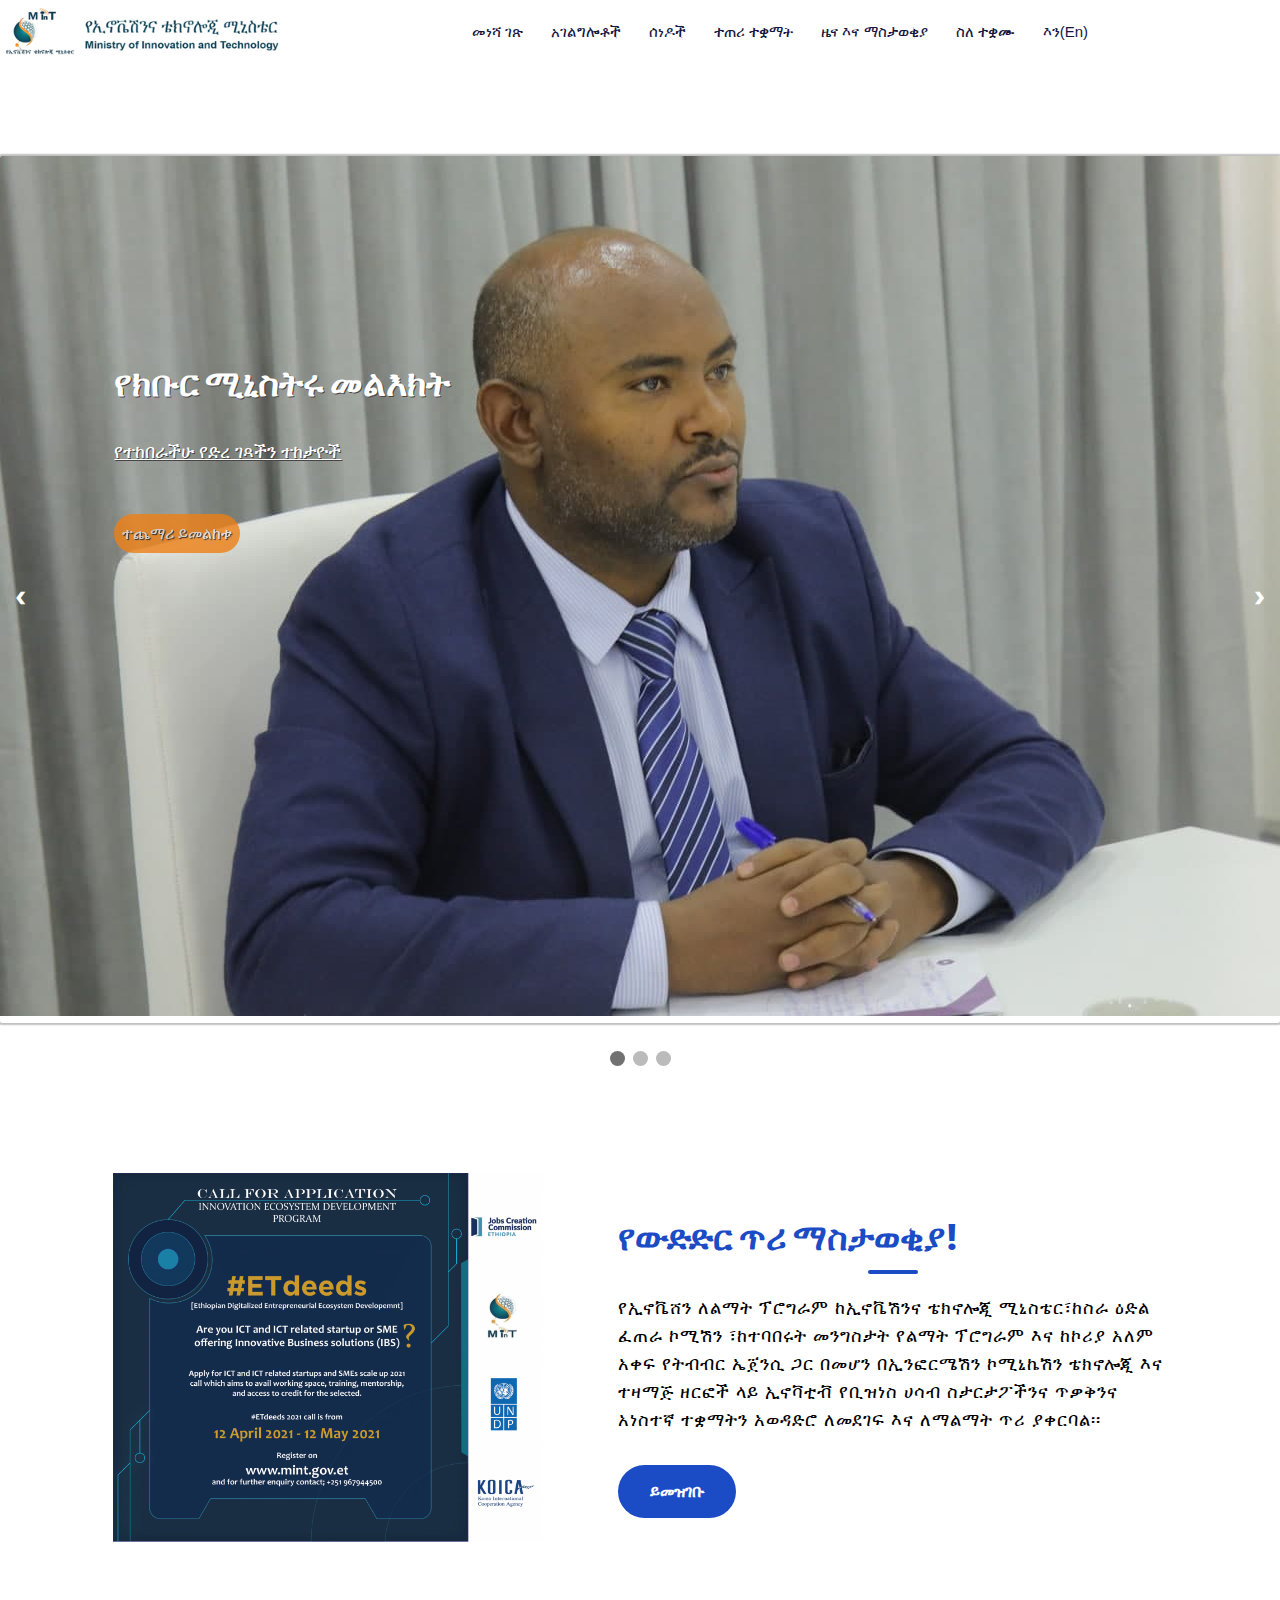
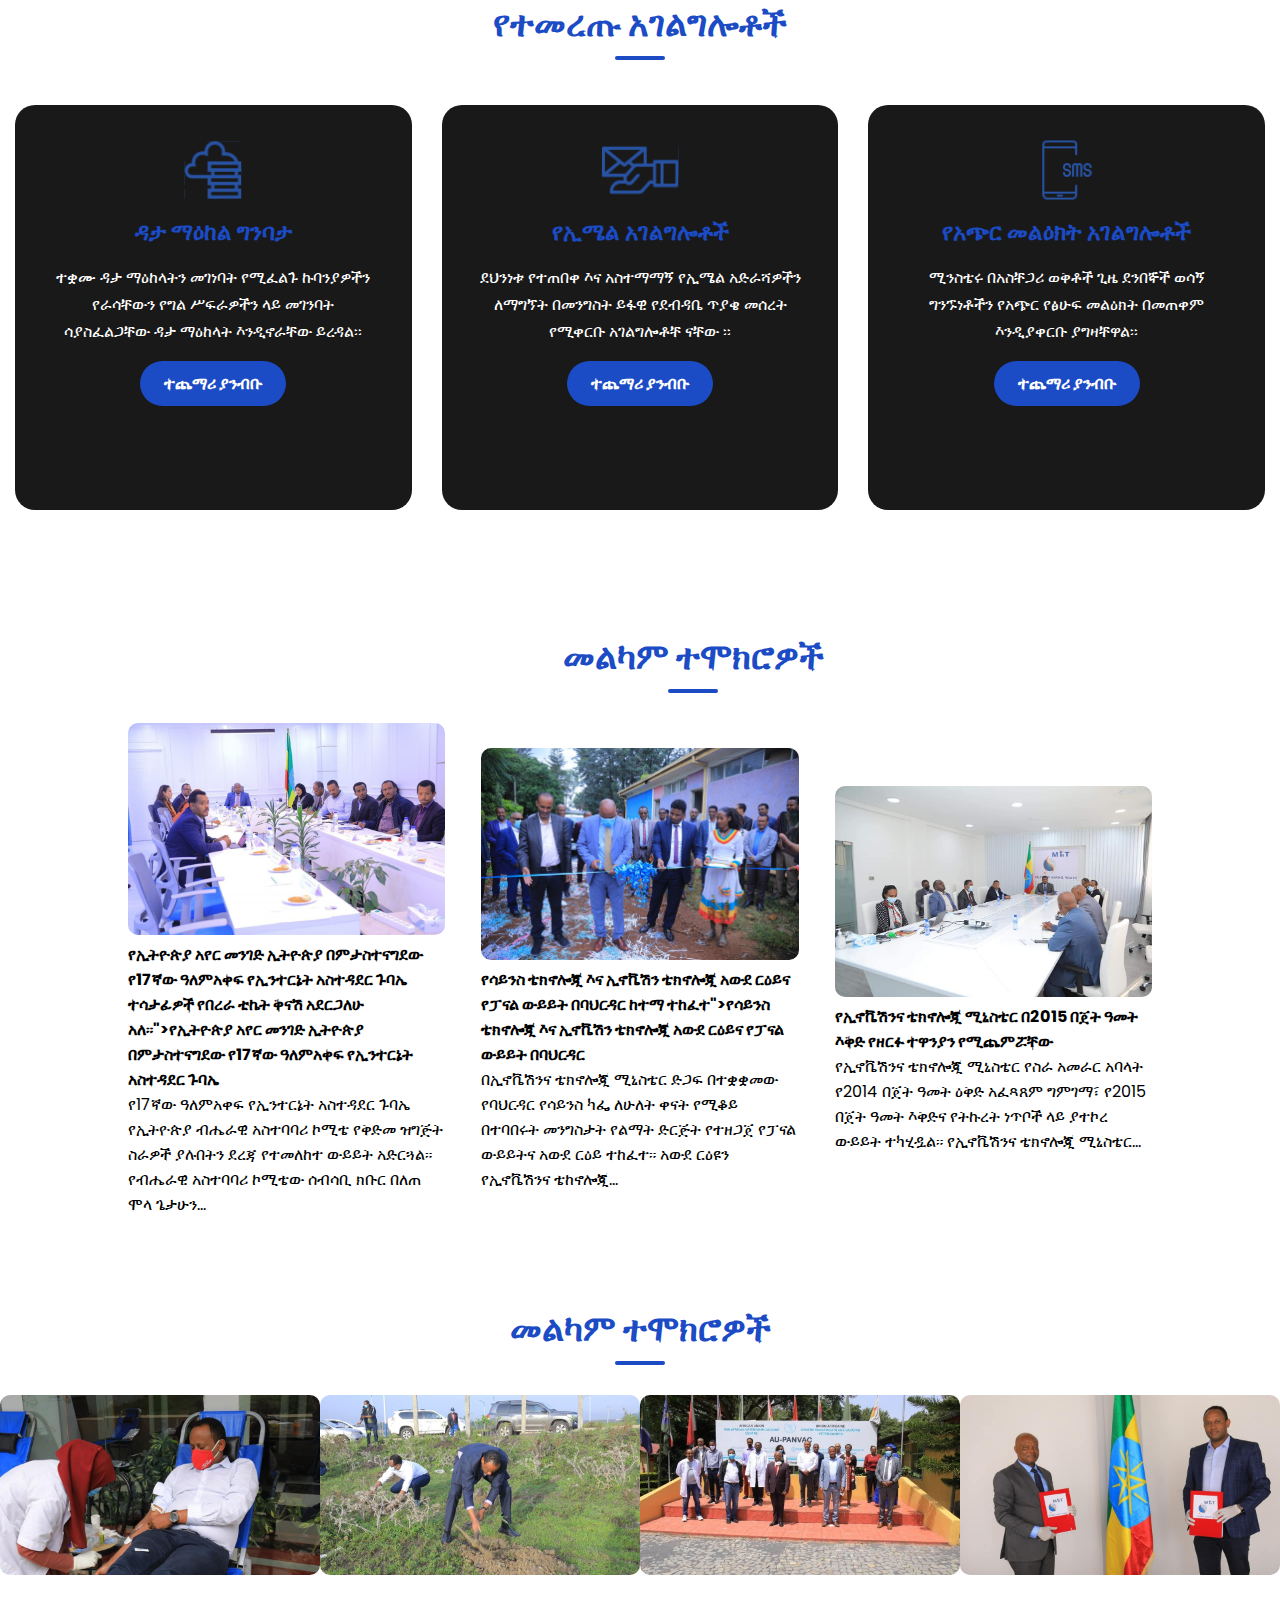
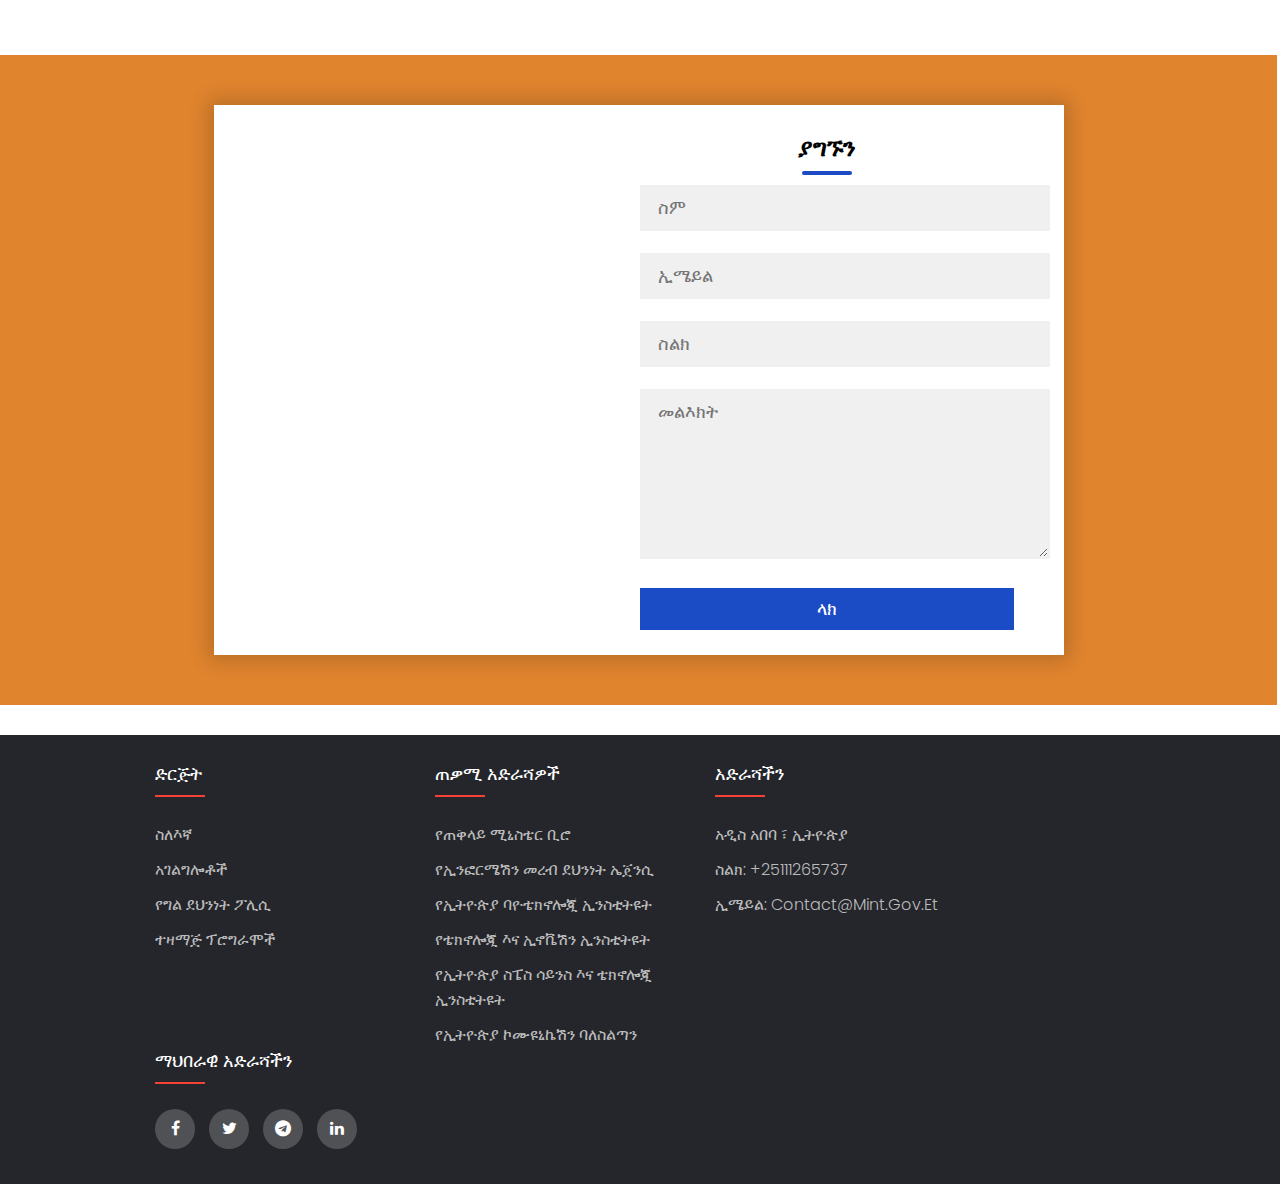
<file: amh/index.html>
<!DOCTYPE html>
<html lang="am">
<head>
    <meta charset="UTF-8">
    <meta http-equiv="X-UA-Compatible" content="IE=edge">
    <meta name="viewport" content="width=device-width, initial-scale=1.0">
    <title>መነሻ ገጽ</title>
    <link rel="stylesheet" href="style.css">
    <link rel="preconnect" href="https://fonts.googleapis.com">
<link rel="preconnect" href="https://fonts.gstatic.com" crossorigin>
<link href="https://fonts.googleapis.com/css2?family=Poppins:wght@100;200;300;600;700&display=swap" rel="stylesheet">
<link rel="stylesheet" href="https://stackpath.bootstrapcdn.com/font-awesome/4.7.0/css/font-awesome.min.css">

<!-------favicon------>
<link rel="shortcut icon" href="images/favicon/Ministry_of_Innovation_and_Technology_(Ethiopia).png">
</head>
<body>
    <!-- Topbar Start -->
    <section class="topbar">
        <div class="topbar-row">
    
                <div class="topbar-col">
                <img src="./images/home/download (1).png" height=8px; width=16px; position=absolute;>
                <h6 class="topbar-header">Federal Democratic Republic of Ethiopia</h6>
        
            </div>
               
                <div class="topbar-col">
                    <img src="./images/home/email (1).png" width=10px; position=relative;>
                        <a href=" ">contact@mint.gov.et</a>
                </div>
                <div class="topbar-col">
                    <img src="./images/home/phone-call (1).png" width=10px; position=relative;>
                        <a href="">+251-111-265737 </a>
                </div>
    
            <div class="icons">
                <i class="fa fa-facebook"></i>
                <i class="fa fa-twitter"></i>
                <i class="fa fa-telegram"></i>
                <i class="fa fa-linkedin"></i>
                <i class="fa fa-youtube"></i>
                
            </div>
        </div>
            
    </section>
    <!-- Topbar End -->
    
<!----------------------nav-bar---------------------------------->        
    <section class="navbar">
        <nav>
            <a href="index.html"><img src="images/home/logo_7.png" alt="mint_logo"></a>
            <div class="nav-links" id="navLinks">
                <i class="fa fa-times" onclick="hideMenu()"></i>
                <ul>
                    <li><a class="ex-1" href="#">መነሻ ገጽ</a></li>
                    <li><a href="services.html">አገልግሎቶች</a></li>
                    <li><a href="resources.html">ሰነዶች</a></li>
                    <li><a href="accountable.html">ተጠሪ ተቋማት</a></li>
                
                    <li><a href="">ዜና እና ማስታወቂያ</a>
                    </li>
                    <li><a href="">ስለ ተቋሙ</a></li>

                    <li><a href="../index.html">እን(En)</a></li>
                </ul>
            </div>
            <i class="fa fa-bars" aria-hidden="true" onclick="showMenu()"></i>    
        </nav>
    </section>

<!------------slideshow------------>
<div class="slideshow-container">

    <!-- Full-width images with number and caption text -->
    <div class="mySlides fade">
        <div class="text">
            <h1>
                <b> የክቡር ሚኒስትሩ መልእክት </b>
            </h1>
            <br>
            <u> የተከበራችሁ የድረ ገጻችን ተከታዮች
            </u>
            <br>
            <br>
            <br>
            <a class="btns" href="./message.html">ተጨማሪ ይመልከቱ</a>
        </div>
        <img src="./images/home/belete.jpg" style="width: 100%;"alt="Slider1">
         
    </div>
    

    <div class="mySlides fade">
      <div class="text">
          <h1>
            <b> ኢትዮጵያ ሳተላይት አመጠቀች </b>
           </h1>
            <u>
                ኢትዮጵያ በታሪኳ የመጀመሪያ የሆነችውን ሳተላይት ከቻይና የሳተላይት ማስወንጨፊያ ጣቢያ ታኅሣሥ 10፣ 2012 ዓ. ም ወደ ህዋ ልካለች።
            </u>
            <br>
            <br>
            <br>
            <a class="btns" href="./satellite.html">ተጨማሪ ይመልከቱ</a>
        </div>

          <img src="./images/home/car2.jpg" style="width: 100%;"alt="Slider2">
          
        </div>
        
       
    <div class="mySlides fade">
      
      
      <div class="text">
        <h1>
            <b> ዲጂታል ስትራቴጂ</b><br>
        </h1>
        <u>
            ዓለም ባልተጠበቀ ፍጥነት አራተኛውን የኢንዱስትሪ አብዮት እያካሄደች ትገኛለች።<br> ማኅበረሰባችን ከዚህ ክስተት ተጠቃሚ እንዲሆን ለማረጋገጥ እና ወጣቶቻችን በአዲሱ የዓለም ሥርዓት ውስጥ ስኬታማ እንዲሆኑ ኢትዮጵያ በንቃት መሥራት ይጠበቅባታል።
        </u>
        <br>
        <br>
        <br>
        <a class="btns" href="./digitalstrategy.html">ተጨማሪ ይመልከቱ</a>
      </div>
      <img src="./images/home/Slider-3.png" style="width:100%" alt="Slider3">
    </div>
  
    <!-- Next and previous buttons -->
    <a class="prev" onclick="plusSlides(-1)">&#10094;</a>
    <a class="next" onclick="plusSlides(1)">&#10095;</a>
  </div>
  <br>
  
  <!-- The dots/circles -->
  <div style="text-align:center">
    <span class="dot" onclick="currentSlide(1)"></span>
    <span class="dot" onclick="currentSlide(2)"></span>
    <span class="dot" onclick="currentSlide(3)"></span>
  
    </div>
</section>

<!----About section start---->
<section class="about">
    <div class="main">
        <img src="images/home/ETdeeds-call_Finall-1-1536x1318.png">
        <div class="about-text">
            <h2>የውድድር ጥሪ ማስታወቂያ!</h2>
            <p>የኢኖቬሸን ለልማት ፕሮግራም ከኢኖቬሽንና ቴክኖሎጂ ሚኒስቴር፣ከስራ ዕድል ፈጠራ ኮሚሽን ፣ከተባበሩት መንግስታት የልማት ፕሮግራም እና ከኮሪያ አለም አቀፍ የትብብር ኤጀንሲ ጋር በመሆን በኢንፎርሜሽን ኮሚኒኬሽን ቴክኖሎጂ እና ተዛማጅ ዘርፎች ላይ ኢኖቫቲቭ የቢዝነስ ሀሳብ ስታርታፖችንና ጥቃቅንና አነስተኛ ተቋማትን አወዳድሮ ለመደገፍ እና ለማልማት ጥሪ ያቀርባል፡፡</p>

            <a class="button" href="../job application/index.html">ይመዝገቡ</a>
        </div>
    </div>
</section>

<!-----service section start----------->
<div class="service">
    <div class="title">
        <h2>የተመረጡ አገልግሎቶች</h2>
    </div>

    <div class="box">
        <div class="card">
            <img src="images/home/data-center-hosting.svg">
            <h5>ዳታ ማዕከል ግንባታ</h5>
            <div class="pra">
                <p>ተቋሙ ዳታ ማዕከላትን መገነባት የሚፈልጉ ኩባንያዎችን የራሳቸውን የግል ሥፍራዎችን ላይ መገንባት ሳያስፈልጋቸው ዳታ ማዕከላት እንዲኖራቸው ይረዳል፡፡</p>

                <p style="text-align: center;">
                    <a class="button" href="../Payment-with-Yenepay-Php - form/step-1.php">ተጨማሪ ያንብቡ</a>
                </p>
            </div>
        </div>

        <div class="card">
            <img src="images/home/Email_services.svg">
            <h5>የኢሜል አገልግሎቶች</h5>
            <div class="pra">
                <p>ደህንነቱ የተጠበቀ እና አስተማማኝ የኢሜል አድራሻዎችን ለማግኘት በመንግስት ይፋዊ የደብዳቤ ጥያቄ መሰረት የሚቀርቡ አገልግሎቶቸ ናቸው ፡፡</p>

                <p style="text-align: center;">
                    <a class="button" href="../Payment-with-Yenepay-Php - form/step-1.php">ተጨማሪ ያንብቡ</a>
                </p>
            </div>
        </div>

        <div class="card">
            <img src="images/home/sms_services.svg">
            <h5>የአጭር መልዕክት አገልግሎቶች</h5>
            <div class="pra">
                <p>ሚንስቴሩ በአስቸጋሪ ወቅቶች ጊዜ ደንበኞች ወሳኝ ግንኙነቶችን የአጭር የፅሁፍ መልዕክት በመጠቀም እንዲያቀርቡ ያግዛቸዋል፡፡</p>

                <p style="text-align: center;">
                    <a class="button" href="../Payment-with-Yenepay-Php - form/step-1.php">ተጨማሪ ያንብቡ</a>
                </p>
            </div>
        </div>
    </div>
</div>

<!--------------------Latest Updates------------------->
<div class="updates">
    <div class="title">
        <h2>መልካም ተሞክሮዎች</h2>
    </div>

    <div class="row-t">
            <div class="updates-col">
                <img src="images/home/debate.jpg">
                    <h4>የኢትዮጵያ አየር መንገድ ኢትዮጵያ በምታስተናግደው የ17ኛው ዓለምአቀፍ የኢንተርኔት አስተዳደር ጉባኤ ተሳታፊዎች የበረራ ቲኬት ቅናሽ አደርጋለሁ አለ።">የኢትዮጵያ አየር መንገድ ኢትዮጵያ በምታስተናግደው የ17ኛው ዓለምአቀፍ የኢንተርኔት አስተዳደር ጉባኤ</h4>
                    <p>የ17ኛው ዓለምአቀፍ የኢንተርኔት አስተዳደር ጉባኤ የኢትዮጵያ ብሔራዊ አስተባባሪ ኮሚቴ የቅድመ ዝግጅት ስራዎች ያሉበትን ደረጃ የተመለከተ ውይይት አድርጓል። የብሔራዊ አስተባባሪ ኮሚቴው ሰብሳቢ ክቡር በለጠ ሞላ ጌታሁን...</p>
            </div>
            <div class="updates-col">
                <img src="images/home/rivan.jpg">
                    <h4>የሳይንስ ቴክኖሎጂ እና ኢኖቬሽን ቴክኖሎጂ አውደ ርዕይና የፓናል ውይይት በባህርዳር ከተማ ተከፈተ">የሳይንስ ቴክኖሎጂ እና ኢኖቬሽን ቴክኖሎጂ አውደ ርዕይና የፓናል ውይይት በባህርዳር</h4>
                    <p>በኢኖቬሽንና ቴክኖሎጂ ሚኒስቴር ድጋፍ በተቋቋመው የባህርዳር የሳይንስ ካፌ ለሁለት ቀናት የሚቆይ በተባበሩት መንግስታት የልማት ድርጅት የተዘጋጀ የፓናል ውይይትና አውደ ርዕይ ተከፈተ። አውደ ርዕዩን የኢኖቬሽንና ቴከኖሎጂ...</p>
            </div>
            <div class="updates-col">
                <img src="images/home/dr-ahmedin.jpg">
                    <h4>የኢኖቬሽንና ቴክኖሎጂ ሚኒስቴር በ2015 በጀት ዓመት እቅድ የዘርፉ ተዋንያን የሚጨምሯቸው</h4>
                    <p>የኢኖቬሽንና ቴክኖሎጂ ሚኒስቴር የስራ አመራር አባላት የ2014 በጀት ዓመት ዕቅድ አፈጻጸም ግምገማ፣ የ2015 በጀት ዓመት እቅድና የትኩረት ነጥቦች ላይ ያተኮረ ውይይት ተካሂዷል። የኢኖቬሽንና ቴክኖሎጂ ሚኒስቴር...</p>
            </div>
        
    </div>

</div>
<!------------featured initiatives--------------->

<section class="features">
    <div class="title">
    <h2>መልካም ተሞክሮዎች</h2>

    <div class="row">
        <div class="features-col">
            <img src="images/home/blood.jpg">
            <div class="layer">
                <h3>ደም ልገሳ</h3>
            </div>
        </div>
        <div class="features-col">
            <img src="images/home/plant.jpg">
            <div class="layer">
                <h3>አረንጓዴ አሻራ</h3>
            </div>
        </div>
        <div class="features-col">
            <img src="images/home/pan.jpg">
            <div class="layer">
                <h3>ጉብኚት</h3>
            </div>
        </div>
        <div class="features-col">
            <img src="images/home/cov1.jpg">
            <div class="layer">
                <h3>IGF2022</h3>
            </div>
        </div>
    </div>
</div>
</section>
<!--------------maps and insert------------->

<section class="container-box">
    <div class="contact-box">
                <iframe class="left" src="https://www.google.com/maps/embed?pb=!1m14!1m8!1m3!1d15761.749275342047!2d38.7550749!3d9.0238105!3m2!1i1024!2i768!4f13.1!3m3!1m2!1s0x0%3A0x2dc416a9b5ac4ac4!2z4Yuo4Yqi4YqW4Yms4Yi94YqVIOGKpeGKkyDhibThiq3hipbhiI7hjIIg4Yia4YqS4Yi14Ym04Yit!5e0!3m2!1sam!2set!4v1667120291797!5m2!1sam!2set" width="400" height="300" style="border:0;" allowfullscreen="" loading="lazy" referrerpolicy="no-referrer-when-downgrade"></iframe>
    
        <div class="right">
            <h2>ያግኙን</h2>
            <input type="text" class="field" placeholder="ስም">
            <input type="text" class="field" placeholder="ኢሜይል">
            <input type="text" class="field" placeholder="ስልክ">
            <textarea placeholder="መልእክት" class="field"></textarea>
            <a href="contact@mint.gov.et"><button class="btn">ላክ</button></a>
        </div>
    </div>
</section>

<!-----------footer-------------->
<footer class="footer">
    <div class="container">
        <div class="row">
            <div class="footer-col">
                <h4>ድርጅት</h4>
                <ul>
                    <li><a href="#">ስለእኛ</a></li>
                    <li><a href="#">አገልግሎቶች</a></li>
                    <li><a href="#">የግል ደህንነት ፖሊሲ</a></li>
                    <li><a href="#">ተዛማጅ ፕሮግራሞች</a></li>
                </ul>
            </div>
            <div class="footer-col">
                <h4>ጠቃሚ አድራሻዎች</h4>
                <ul>
                    <li><a href="https://pmo.gov.et/">
                        የጠቅላይ ሚኒስቴር ቢሮ</a></li>
                    <li><a href="https://www.insa.gov.et/">
                        የኢንፎርሜሽን መረብ ደህንነት ኤጀንሲ</a></li>
                    <li><a href="http://www.ebti.gov.et/">የኢትዮጵያ ባዮቴክኖሎጂ ኢንስቲትዩት</a></li>
                    <li><a href="http://www.techin.gov.et/">የቴክኖሎጂ እና ኢኖቬሽን ኢንስቲትዩት</a></li>
                    <li><a href="https://etssti.org/">የኢትዮጵያ ስፔስ ሳይንስ እና ቴክኖሎጂ ኢንስቲትዩት</a></li>
                    <li><a href="https://eca.et/">የኢትዮጵያ ኮሙዩኒኬሽን ባለስልጣን</a></li>
                </ul>
            </div>
            <div class="footer-col">
                <h4>አድራሻችን</h4>
                <ul>
                    <li><a href="">አዲስ አበባ ፣ ኢትዮጵያ</a></li>
                    <li><a href="">ስልክ: +25111265737</a></li>
                    <li><a href="">ኢሜይል: contact@mint.gov.et</a></li>
                </ul>
            </div>
            
            <div class="footer-col">
                <h4>ማህበራዊ አድራሻችን</h4>
                <div class="social-links">
                    <a href="https://www.facebook.com/MInT.Ethiopia/"><i class="fa fa-facebook"></i></a>
                    <a href="https://twitter.com/ministryofinno2"><i class="fa fa-twitter"></i></a>
                    <a href="https://l.facebook.com/l.php?u=https%3A%2F%2Ft.me%2Fjoinchat%2FAAAAAEmqYHQCQZUiBv1nhQ&h=AT1IOYQIfVrZkhtaFStJQ5bWEZFLN3vikfpFPopyL-SNmxO6LIYRQKu47u49jfyuteSeCAv-Hi1ut9vuVdo0Aa951-Yd8C6mp-i8ffxfFXirE4znJ00AFBVjAWGyJfwmOrilqyyEL9u3Mmazk4PQ"><i class="fa fa-telegram"></i></a>
                    <a href="https://et.linkedin.com/company/ministry-of-innovation-and-technology-ethiopia"><i class="fa fa-linkedin"></i></a>
                </div>
            </div>
        </div>
    </div>
</footer>

<!------------JavaScript for Toggle Menu-------->

<script src="./javascript.js"></script>
    
</body>
</html>
</file>
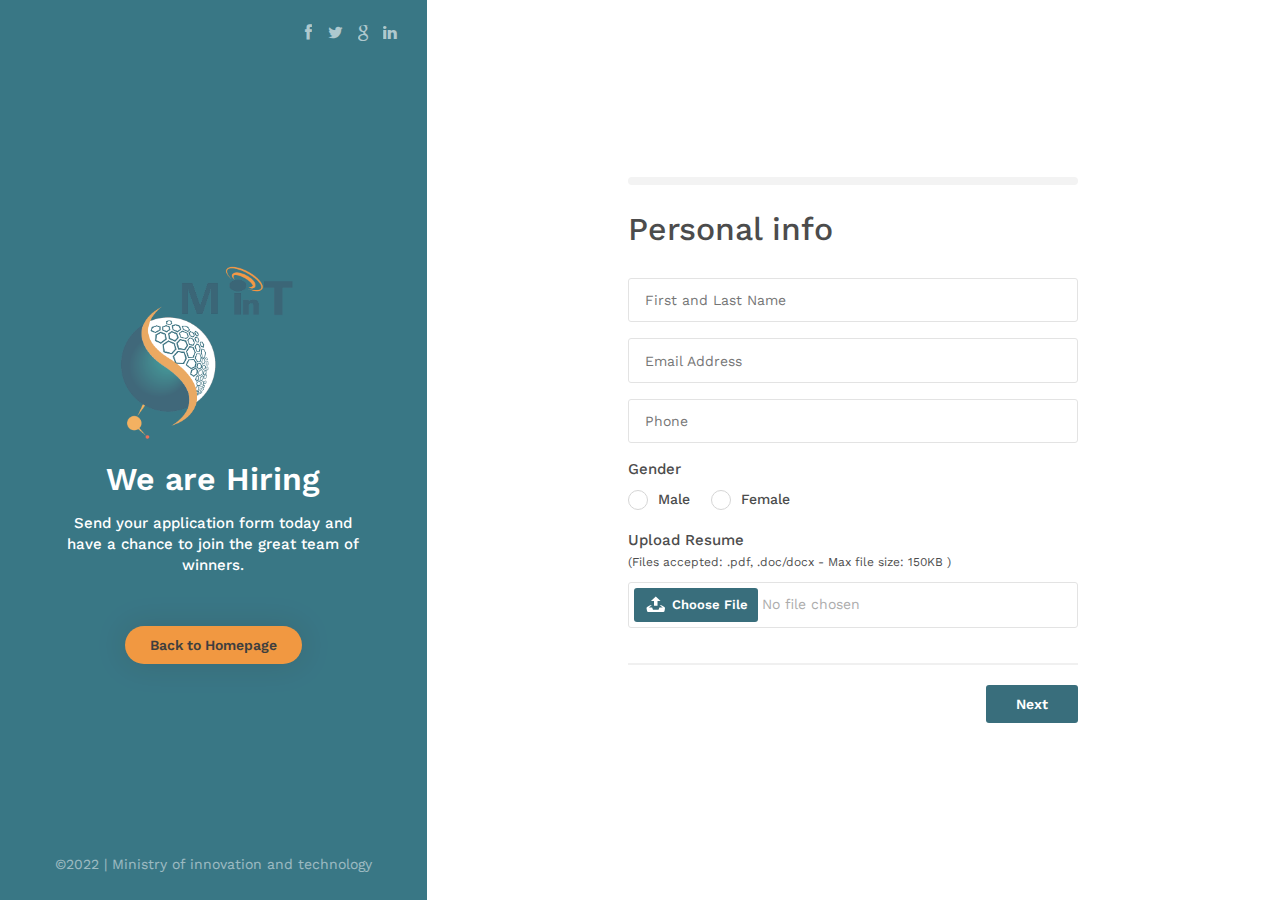
<file: job application/index.html>
<!DOCTYPE html>
<html lang="en">

<head>
    <meta charset="utf-8">
    <meta http-equiv="X-UA-Compatible" content="IE=edge">
    <meta name="viewport" content="width=device-width, initial-scale=1, shrink-to-fit=no">
    <meta name="description" content="MInistry of Innovation and technology - Job Application Form Wizard with Resume upload and Branch feature">
    <meta name="author" content="Odhiambo">
    <title>MInistry of Innovation and technology | Job Application </title>

    <!-- Favicons-->
    
    <link rel="apple-touch-icon" type="image/x-icon" href="img/Odhiambo Atieno-sec-logox.png">
    <link rel="apple-touch-icon" type="image/x-icon" sizes="72x72" href="img/Odhiambo Atieno-sec-logox.png">
    <link rel="apple-touch-icon" type="image/x-icon" sizes="114x114" href="img/Odhiambo Atieno-sec-logox.png">
    <link rel="apple-touch-icon" type="image/x-icon" sizes="144x144" href="img/Odhiambo Atieno-sec-logox.png">

    <!-- GOOGLE WEB FONT -->
    <link href="https://fonts.googleapis.com/css?family=Work+Sans:400,500,600" rel="stylesheet">

    <!-- BASE CSS -->
    <link href="css/bootstrap.min.css" rel="stylesheet">
	<link href="css/menu.css" rel="stylesheet">
    <link href="css/style.css" rel="stylesheet">
	<link href="css/vendors.css" rel="stylesheet">

    <!-- YOUR CUSTOM CSS -->
    <link href="css/custom.css" rel="stylesheet">
	
	<!-- MODERNIZR MENU -->
	<script src="js/modernizr.js"></script>

</head>

<body>
	
	<div id="preloader">
		<div class="circle-side"></div>
	</div><!-- /Preload -->
	
	<div id="loader_form">
		<div class="circle-side-2"></div>
	</div><!-- /loader_form -->
	
	
	
	<div class="container-fluid">
	    <div class="row row-height">
	        <div class="col-xl-4 col-lg-4 content-left">
	            <div class="content-left-wrapper">
	                <a href="./index.html" id="logo"></a>
	                <div id="social">
	                    <ul>
	                        <li><a href="https://www.facebook.com/mint_ethiopia/"><i class="icon-facebook"></i></a></li>
	                        <li><a href="https://twitter.com/odhiambokatieno"><i class="icon-twitter"></i></a></li>	                      
							<li><a href="#0"><i class="icon-google"></i></a></li>
	                        <li><a href="linkedin.com/in/odhiamboatieno/"><i class="icon-linkedin"></i></a></li>
	                    </ul>
	                </div>
	                <!-- /social -->
	                <div>
	                    <figure><img src="./img/mint_logo2.png" alt="" class="img-fluid" width="270" height="270"></figure>
	                    <h2>We are Hiring</h2>
	                    <p>Send your application form today and have a chance to join the great team of winners.</p>
	                    <a href="../index.html" class="btn_1 rounded yellow">Back to Homepage</a>
	                    <a href="#start" class="btn_1 rounded mobile_btn yellow">Start Now!</a>
	                </div>
	                <div class="copy">©2022 | Ministry of innovation and technology</div>
	            </div>
	            <!-- /content-left-wrapper -->
	        </div>
	        <!-- /content-left -->
	        <div class="col-xl-8 col-lg-8 content-right" id="start">
	            <div id="wizard_container">
	                <div id="top-wizard">
	                    <span id="location"></span>
	                    <div id="progressbar"></div>
	                </div>
	                <!-- /top-wizard -->
	                <form id="wrapped" method="post" enctype="multipart/form-data">
	                    <input id="website" name="website" type="text" value="">
	                    <!-- Leave for Codes protection, read docs for details -->
	                    <div id="middle-wizard">
	                        <div class="step">
	                            <h2 class="main_question">Personal info</h2>
	                            <div class="form-group add_top_30">
	                                <label for="name">First and Last Name</label>
	                                <input type="text" name="name" id="name" class="form-control required" onchange="getVals(this, 'name_field');">
	                            </div>
	                            <div class="form-group">
	                                <label for="email">Email Address</label>
	                                <input type="email" name="email" id="email" class="form-control required" onchange="getVals(this, 'email_field');">
	                            </div>
	                            <div class="form-group">
	                                <label for="phone">Phone</label>
	                                <input type="text" name="phone" id="phone" class="form-control required">
	                            </div>
								<label>Gender</label>
								<div class="form-group radio_input">
								    <label class="container_radio mr-3">Male
								        <input type="radio" name="gender" value="Male" class="required">
								        <span class="checkmark"></span>
								    </label>
								    <label class="container_radio">Female
								        <input type="radio" name="gender" value="Female" class="required">
								        <span class="checkmark"></span>
								    </label>
								</div>
	                            <div class="form-group add_bottom_30 add_top_20">
	                                <label>Upload Resume<br><small>(Files accepted: .pdf, .doc/docx - Max file size: 150KB )</small></label>
	                                <div class="fileupload">
	                                    <input type="file" name="fileupload" accept=".pdf,application/msword,application/vnd.openxmlformats-officedocument.wordprocessingml.document" class="required">
	                                </div>
	                            </div>
	                        </div>
	                        <!-- /step-->

	                        <!-- /Start Branch ============================== -->
	                        <div class="step" data-state="branchtype">
	                            <h2 class="section_title">Work Availability</h2>
	                            <h3 class="main_question">Are you available for work?</h3>
	                            <div class="form-group">
	                                <label class="container_radio version_2">Full time availability
	                                    <input type="radio" name="availability" value="Full-time" class="required">
	                                    <span class="checkmark"></span>
	                                </label>
	                                <label class="container_radio version_2">Part time availability
	                                    <input type="radio" name="availability" value="Part-time" class="required">
	                                    <span class="checkmark"></span>
	                                </label>
	                                <label class="container_radio version_2">Freelance / Contract availability
	                                    <input type="radio" name="availability" value="Freelance-Contract" class="required">
	                                    <span class="checkmark"></span>
	                                </label>
	                            </div>
	                            <small>* Start branch radio based </small>
	                        </div>

	                        <!-- /Work Availability > Full-time ============================== -->
	                        <div class="branch" id="Full-time">
	                            <div class="step" data-state="end">
	                                <h2 class="section_title">Work Availability</h2>
	                                <h3 class="main_question">Additional info about "Full Time" availability</h3>
	                                <div class="form-group add_bottom_30">
	                                    <label>Minimum salary? (in ETB)</label>
	                                    <label for="minimum_salary_full_time">Choose a price range</label>
	                                    <div class="styled-select">
	                                        <select class="form-control required" id="minimum_salary_full_time" name="minimum_salary_full_time">
	                                            <option value="">Choose a range</option>
	                                            <option value="&lt;10k">&lt;10k</option>
	                                            <option value="10-15k">10-15k</option>
	                                            <option value="15-20k">15-20k</option>
	                                            <option value="20-25k">20-25k</option>
	                                            <option value="25-30k">25-30k</option>
	                                            <option value="30-35k">30-35k</option>
	                                            <option value="35-40k">35-40k</option>
	                                            <option value="45-50k">45-50k</option>
	                                            <option value="&gt;50k">&gt;50k</option>
	                                        </select>
	                                    </div>
	                                </div>
	                                <div class="form-group add_bottom_30">
	                                    <label>How soon would you be looking to start?</label>
	                                    <label for="start_availability_full_time">Choose your availability</label>
	                                    <div class="styled-select">
	                                        <select class="form-control required" id="start_availability_full_time" name="start_availability_full_time">
	                                            <option value="">Choose your availability</option>
	                                            <option value="I can start immediately">I can start immediately</option>
	                                            <option value="I need to give 2–4 weeks notice">I need to give 2–4 weeks notice</option>
	                                            <option value="I am passively browsing">I am passively browsing</option>
	                                            <option value="I will be available in a couple months">I will be available in a couple months</option>
	                                            <option value="I am not sure">I am not sure</option>
	                                        </select>
	                                    </div>
	                                </div>
	                                <label class="custom">Are you willing to work remotely?</label>
	                                <div class="form-group radio_input">
	                                    <label class="container_radio mr-3">Yes
	                                        <input type="radio" name="remotely_full_time" value="Yes" class="required">
	                                        <span class="checkmark"></span>
	                                    </label>
	                                    <label class="container_radio">No
	                                        <input type="radio" name="remotely_full_time" value="No" class="required">
	                                        <span class="checkmark"></span>
	                                    </label>
	                                </div>
	                            </div>
	                        </div>
	                        <!-- /step-->

	                        <!-- /Work Availability > Part-time ============================== -->
	                        <div class="branch" id="Part-time">
	                            <div class="step" data-state="end">
	                                <h2 class="section_title">Work Availability</h2>
	                                <h3 class="main_question">Additional info about "Part Time" availability</h3>
	                                <div class="form-group add_bottom_30">
	                                    <label>Minimum salary? (in ETB)</label>
	                                    <label for="minimum_salary_part_time">Choose a range</label>
	                                    <div class="styled-select clearfix">
	                                        <select class="form-control required" id="minimum_salary_part_time" name="minimum_salary_part_time">
	                                            <option value="">Choose a range</option>
	                                            <option value="&lt;2k">&lt;2k</option>
	                                            <option value="3-5k">3-5k</option>
	                                            <option value="5-7k">5-7k</option>
	                                            <option value="7-10k">7-10k</option>
	                                            <option value="&gt;10k">&gt;10k</option>
	                                        </select>
	                                    </div>
	                                </div>
	                                <div class="form-group add_bottom_30">
	                                    <label>How soon would you be looking to start?</label>
	                                     <label for="start_availability_part_time">Choose your availability</label>
	                                    <div class="styled-select clearfix">
	                                        <select class="form-control required" id="start_availability_part_time" name="start_availability_part_time">
	                                            <option value="">Choose your availability</option>
	                                            <option value="I can start immediately">I can start immediately</option>
	                                            <option value="I need to give 2–4 weeks notice">I need to give 2–4 weeks notice</option>
	                                            <option value="I am passively browsing">I am passively browsing</option>
	                                            <option value="I will be available in a couple months">I will be available in a couple months</option>
	                                            <option value="I am not sure">I am not sure</option>
	                                        </select>
	                                    </div>
	                                </div>
	                                <label class="custom">When you prefer to work?</label>
	                                <div class="form-group radio_input">
	                                    <label class="container_radio mr-3">Morning
	                                        <input type="radio" name="day_preference_part_time" value="Morning" class="required">
	                                        <span class="checkmark"></span>
	                                    </label>
	                                    <label class="container_radio mr-3">Afternoon
	                                        <input type="radio" name="day_preference_part_time" value="Afternoon" class="required">
	                                        <span class="checkmark"></span>
	                                    </label>
	                                    <label class="container_radio">No Preferences
	                                        <input type="radio" name="day_preference_part_time" value="No Preferences" class="required">
	                                        <span class="checkmark"></span>
	                                    </label>
	                                </div>
	                            </div>
	                        </div>
	                        <!-- /step-->

	                        <!-- /Work Availability > Freelance-Contract ============================== -->
	                        <div class="branch" id="Freelance-Contract">
	                            <div class="step" data-state="end">
	                                <h2 class="section_title">Work Availability</h2>
	                                <h3 class="main_question">Additional info about "Freelance/Contract" availability</h3>
	                                <div class="form-group">
	                                    <label for="fixed_rate_contract">Minimum fixed rate? (in ETB)</label>
	                                    <input type="text" name="fixed_rate_contract" id="fixed_rate_contract" class="form-control required">
	                                </div>
	                                <div class="form-group">
	                                    <label for="hourly_rate_contract">Minimum hourly rate? (in ETB)</label>
	                                    <input type="text" name="hourly_rate_contract" id="hourly_rate_contract" class="form-control required">
	                                </div>
	                                <div class="form-group">
	                                    <label for="minimum_hours_conctract">Minimum hours for a contract?</label>
	                                    <input type="text" name="minimum_hours_conctract" id="minimum_hours_conctract" class="form-control required">
	                                </div>
	                                <label class="custom">Are you willing to work remotely?</label>
	                                <div class="form-group radio_input">
	                                    <label class="container_radio mr-3">Yes
	                                        <input type="radio" name="remotely_contract" value="Yes" class="required">
	                                        <span class="checkmark"></span>
	                                    </label>
	                                    <label class="container_radio">No
	                                        <input type="radio" name="remotely_contract" value="No" class="required">
	                                        <span class="checkmark"></span>
	                                    </label>
	                                </div>
	                            </div>
	                        </div>
	                        <!-- /step-->

	                        <div class="submit step" id="end">
	                            <div class="summary">
	                                <div class="wrapper">
	                                    <h3>Thank your for your time<br><span id="name_field"></span>!</h3>
	                                    <p>We will contat you shorly at the following email address <strong id="email_field"></strong></p>
	                                </div>
	                                <div class="text-center">
	                                    <div class="form-group terms">
	                                        <label class="container_check">Please read and accept our <a href="#" data-toggle="modal" data-target="#terms-txt">Terms and conditions</a> before Submit
	                                            <input type="checkbox" name="terms" value="Yes" class="required">
	                                            <span class="checkmark"></span>
	                                        </label>
	                                    </div>
	                                </div>
	                            </div>
	                        </div>
	                        <!-- /step last-->

	                    </div>
	                    <!-- /middle-wizard -->
	                    <div id="bottom-wizard">
	                        <button type="button" name="backward" class="backward">Prev</button>
	                        <button type="button" name="forward" class="forward">Next</button>
	                        <button type="submit" name="process" class="submit">Submit</button>
	                    </div>
	                    <!-- /bottom-wizard -->
	                </form>
	            </div>
	            <!-- /Wizard container -->
	        </div>
	        <!-- /content-right-->
	    </div>
	    <!-- /row-->
	</div>
	<!-- /container-fluid -->


		<span></span>
	</div>
	<!-- /cd-overlay-nav -->

	
		<span></span>
	</div>
	<!-- /cd-overlay-content -->

	
	<!-- /menu button -->
	
	<!-- Modal terms -->
	<div class="modal fade" id="terms-txt" tabindex="-1" role="dialog" aria-labelledby="termsLabel" aria-hidden="true">
		<div class="modal-dialog modal-dialog-centered">
			<div class="modal-content">
				<div class="modal-header">
					<h4 class="modal-title" id="termsLabel">Terms and conditions</h4>
					<button type="button" class="close" data-dismiss="modal" aria-hidden="true">&times;</button>
				</div>
				<div class="modal-body">
					<h6>Terms and condition go here.</h6>
				</div>
				<div class="modal-footer">
					<button type="button" class="btn_1" data-dismiss="modal">Close</button>
				</div>
			</div>
			<!-- /.modal-content -->
		</div>
		<!-- /.modal-dialog -->
	</div>
	<!-- /.modal -->
	
	<!-- COMMON SCRIPTS -->
	<script src="js/jquery-3.2.1.min.js"></script>
    <script src="js/common_scripts.min.js"></script>
	<script src="js/velocity.min.js"></script>
	<script src="js/common_functions.js"></script>
	<script src="js/file-validator.js"></script>

	<!-- Wizard script-->
	<script src="js/func_1.js"></script>

</body>
</html>
</file>
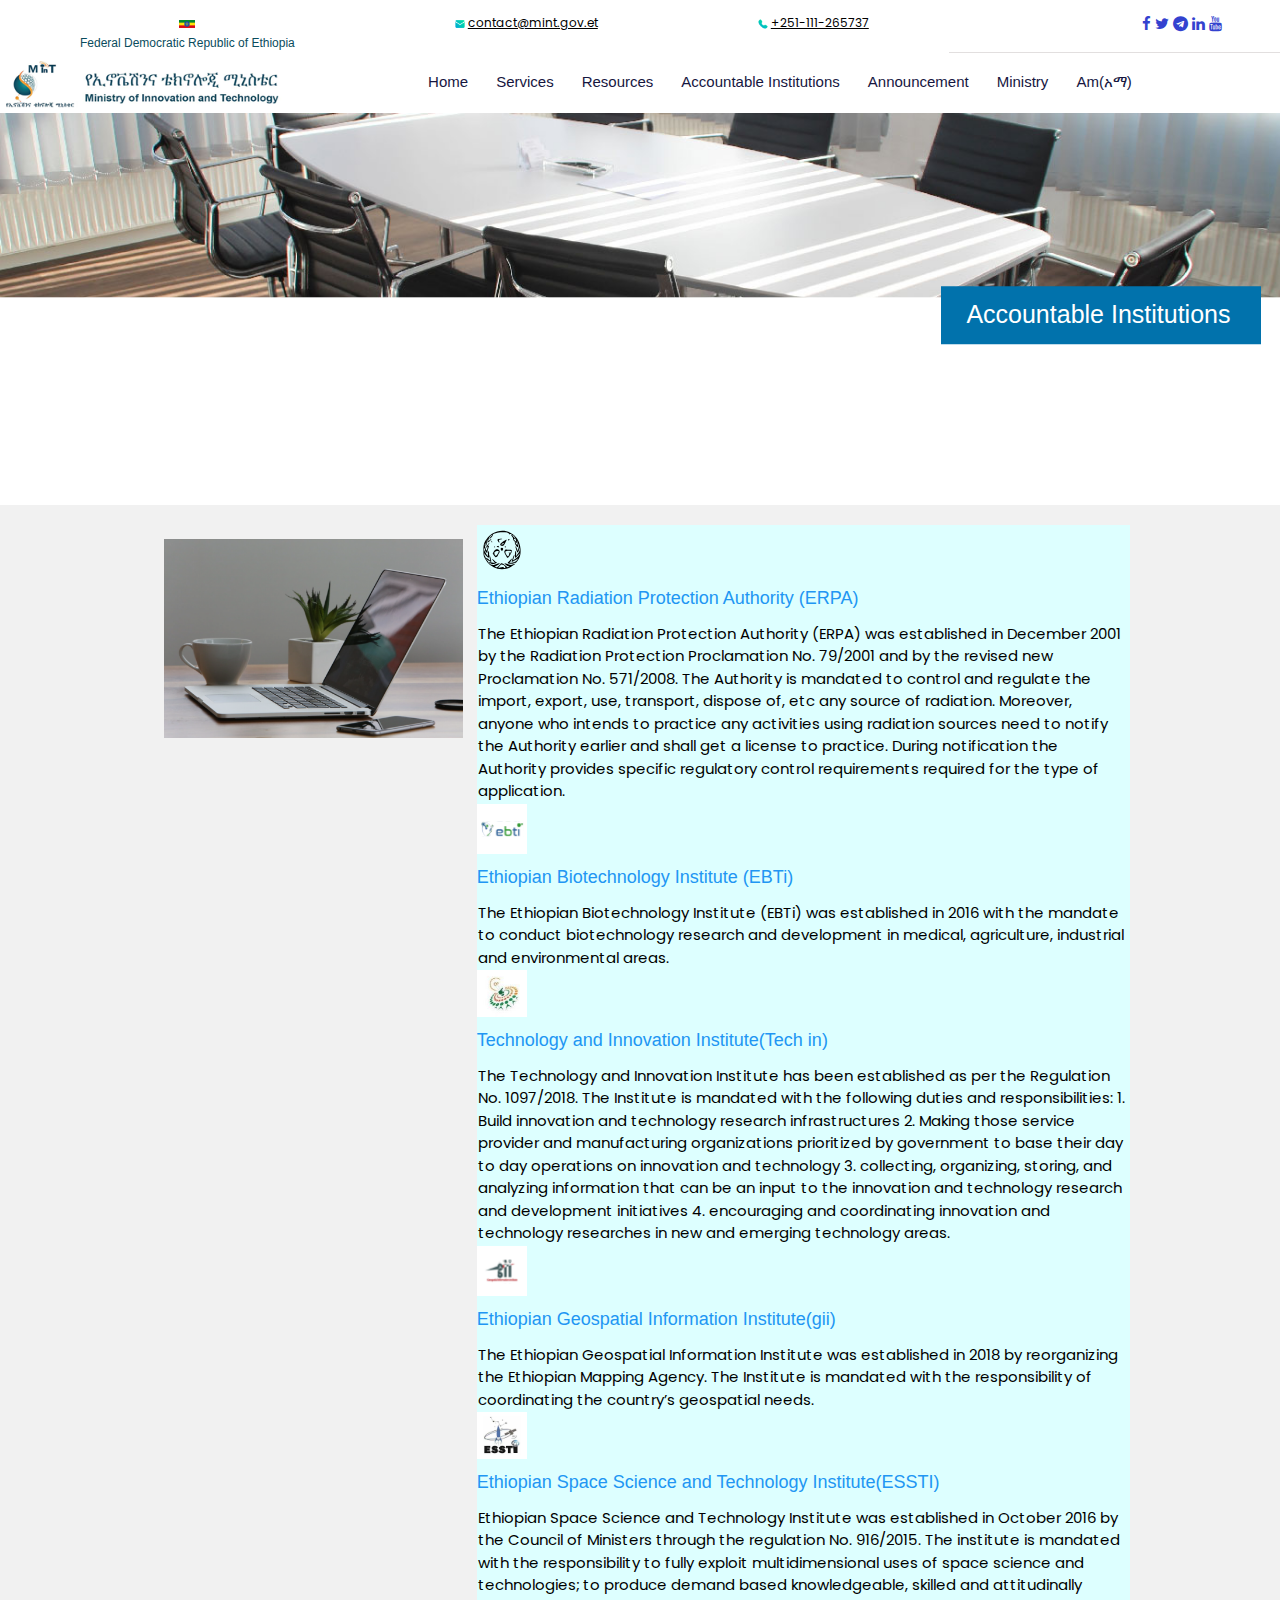
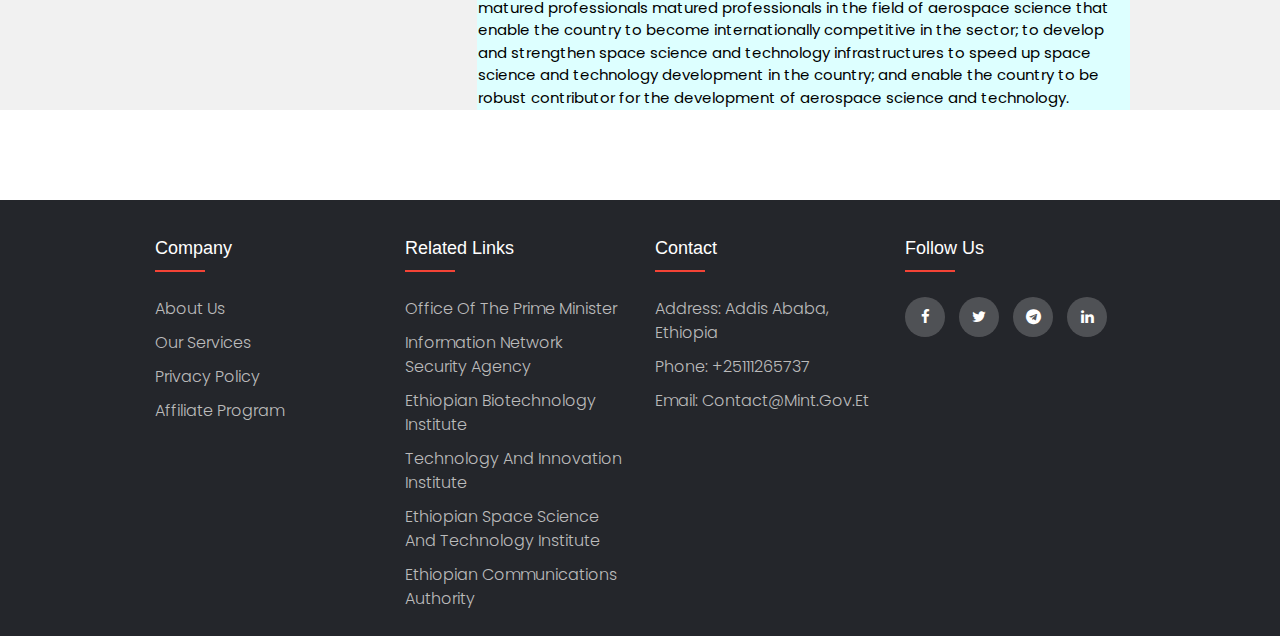
<file: accountable.html>
<!DOCTYPE html>
<html lang="en">
<head>
    <meta charset="UTF-8">
    <meta http-equiv="X-UA-Compatible" content="IE=edge">
    <meta name="viewport" content="width=device-width, initial-scale=1.0">
    <link rel="stylesheet" href="https://www.w3schools.com/w3css/4/w3.css">
    <link rel="stylesheet" href="accountable_style.css">
    <link rel="preconnect" href="https://fonts.googleapis.com">
<link rel="preconnect" href="https://fonts.gstatic.com" crossorigin>
<link href="https://fonts.googleapis.com/css2?family=Poppins:wght@100;200;300;600;700&display=swap" rel="stylesheet">
<link rel="stylesheet" href="https://stackpath.bootstrapcdn.com/font-awesome/4.7.0/css/font-awesome.min.css">

<title>MinT|Accountable Bodies</title>
<!---------------favicon----------------------->
    <link rel="shortcut icon" href="images/favicon/Ministry_of_Innovation_and_Technology_(Ethiopia).png">
    <style>
        img{
            size: 50px;
        }
    </style>
</head>
<body>
        <!-- Topbar Start -->
    <section class="topbar">
        <div class="topbar-row">
    
                <div class="topbar-col">
                <img src="./images/home/download (1).png" height=8px; width=16px; position=absolute;>
                <h6 class="topbar-header">Federal Democratic Republic of Ethiopia</h6>
        
            </div>
               
                <div class="topbar-col">
                    <img src="./images/home/email (1).png" width=10px; position=relative;>
                        <a href=" ">contact@mint.gov.et</a>
                </div>
                <div class="topbar-col">
                    <img src="./images/home/phone-call (1).png" width=10px; position=relative;>
                        <a href="">+251-111-265737 </a>
                </div>
    
            <div class="icons">
                <i class="fa fa-facebook"></i>
                <i class="fa fa-twitter"></i>
                <i class="fa fa-telegram"></i>
                <i class="fa fa-linkedin"></i>
                <i class="fa fa-youtube"></i>
                
            </div>
        </div>
            
    </section>
    <!-- Topbar End -->
    <!----------------------nav-bar---------------------------------->
    <section class="header">
            
        <section class="navbar">
            <nav>
                <a href="index.html"><img src="images/home/logo_7.png" alt="mint_logo"></a>
                <div class="nav-links" id="navLinks">
                    <i class="fa fa-times" onclick="hideMenu()"></i>
                    <ul>
                        <li><a href="index.html">Home</a></li>
                        <li><a href="services.html">Services</a></li>
                        <li><a href="resources.html">Resources</a></li>
                        <li><a class="ex-2" href="">Accountable Institutions</a></li>
                    
                        <li><a href="">Announcement</a>
                        </li>
                        <li><a href="">Ministry</a></li>
    
                        <li><a href="amh/accountable.html">Am(አማ)</a></li>
                    </ul>
                </div>
                <i class="fa fa-bars" aria-hidden="true" onclick="showMenu()"></i>    
            </nav>
        </section>
    </section>
    
        <div class="service-header">
          <h1>Accountable Institutions</h1>
        </div>
<!-----------------logo-text-------------------------->
<!-----------Grid--------------->
  
<!-- First Grid -->
<div class="w3-row-padding w3-padding-2 w3-container w3-light-grey w3-margin-top-1" style="padding-top:20px;margin-top:2px;width:100%">
    <div class="w3-content">
      
      <div class="w3-third w3-center">
        <img src="images/accountable/LAPTOP-1024x682.png" class="w3-padding-12 w3-margin-right" alt="LAPTOP-1024x682" style="padding:14px;width:100%">
      </div>
      <div class="w3-twothird w3-pale-blue">
        <img src="images/accountable/erpa-1.svg" class="w3-padding-2 w3-margin-right" alt="erpa-1" style="width:50px">        
            
                <h5 class="w3-text-blue">Ethiopian Radiation Protection Authority (ERPA)</h5>
                <p class="w3-padding-2" style="padding:1px">The Ethiopian Radiation Protection Authority (ERPA) was established in December 2001 by the Radiation Protection Proclamation No. 79/2001 and by the revised new Proclamation No. 571/2008. The Authority is mandated to control and regulate the import, export, use, transport, dispose of, etc any source of radiation. Moreover, anyone who intends to practice any activities using radiation sources need to notify the Authority earlier and shall get a license to practice. During notification the Authority provides specific regulatory control requirements required for the type of application.</p>
<!-----------------EBTI-------------->
                <img src="images/accountable/erbti-–-v2.svg" class="w3-padding-2 w3-margin-right" alt="erpa-1" style="width:50px">        
            
                <h5 class="w3-text-blue">Ethiopian Biotechnology Institute (EBTi)</h5>
                <p class="w3-padding-2" style="padding:1px">The Ethiopian Biotechnology Institute (EBTi) was established in 2016 with the mandate to conduct biotechnology research and development in medical, agriculture, industrial and environmental areas.</p>
<!----------------techii----->
                <img src="images/accountable/techii.svg" class="w3-padding-2 w3-margin-right" alt="erpa-1" style="width:50px">        
            
                <h5 class="w3-text-blue">Technology and Innovation Institute(Tech in)</h5>
                <p class="w3-padding-2" style="padding:1px">The Technology and Innovation Institute has been established as per the Regulation No. 1097/2018. The Institute is mandated with the following duties and responsibilities: 1. Build innovation and technology research infrastructures 2. Making those service provider and manufacturing organizations prioritized by government to base their day to day operations on innovation and technology 3. collecting, organizing, storing, and analyzing information that can be an input to the innovation and technology research and development initiatives 4. encouraging and coordinating innovation and technology researches in new and emerging technology areas.</p>
<!------------gii-->
                <img src="images/accountable/gii-–-v2.svg" class="w3-padding-2 w3-margin-right" alt="erpa-1" style="width:50px">        
            
                <h5 class="w3-text-blue">Ethiopian Geospatial Information Institute(gii)</h5>
                <p class="w3-padding-2" style="padding:1px">The Ethiopian Geospatial Information Institute was established in 2018 by reorganizing the Ethiopian Mapping Agency. The Institute is mandated with the responsibility of coordinating the country’s geospatial needs.</p>
<!-----ggf---->
<img src="images/accountable/essti-v2.svg" class="w3-padding-2 w3-margin-right" alt="erpa-1" style="width:50px">        
            
                <h5 class="w3-text-blue">Ethiopian Space Science and Technology Institute(ESSTI)</h5>
                <p class="w3-padding-2" style="padding:1px">Ethiopian Space Science and Technology Institute was established in October 2016 by the Council of Ministers through the regulation No. 916/2015. The institute is mandated with the responsibility to fully exploit multidimensional uses of space science and technologies; to produce demand based knowledgeable, skilled and attitudinally matured professionals matured professionals in the field of aerospace science that enable the country to become internationally competitive in the sector; to develop and strengthen space science and technology infrastructures to speed up space science and technology development in the country; and enable the country to be robust contributor for the development of aerospace science and technology.</p>
      </div>
    </div>
  </div>
<br>
<br>
<br>
<br>
<!-----------footer-------------->
<footer class="footer">
    <div class="container">
        <div class="row">
            <div class="footer-col">
                <h4>company</h4>
                <ul>
                    <li><a href="#">about us</a></li>
                    <li><a href="#">our services</a></li>
                    <li><a href="#">privacy policy</a></li>
                    <li><a href="#">affiliate program</a></li>
                </ul>
            </div>
            <div class="footer-col">
                <h4>Related links</h4>
                <ul>
                    <li><a href="https://pmo.gov.et/">Office of the Prime Minister</a></li>
                    <li><a href="https://www.insa.gov.et/">Information Network Security Agency</a></li>
                    <li><a href="http://www.ebti.gov.et/">Ethiopian Biotechnology Institute</a></li>
                    <li><a href="http://www.techin.gov.et/">Technology and Innovation Institute</a></li>
                    <li><a href="https://etssti.org/">Ethiopian Space Science and technology Institute</a></li>
                    <li><a href="https://eca.et/">Ethiopian communications Authority</a></li>
                </ul>
            </div>
            <div class="footer-col">
                <h4>Contact</h4>
                <ul>
                    <li><a href="">Address: Addis Ababa, Ethiopia</a></li>
                    <li><a href="">Phone: +25111265737</a></li>
                    <li><a href="">Email: contact@mint.gov.et</a></li>
                </ul>
            </div>
            
            <div class="footer-col">
                <h4>follow us</h4>
                <div class="social-links">
                    <a href="https://www.facebook.com/MInT.Ethiopia/"><i class="fa fa-facebook"></i></a>
                    <a href="https://twitter.com/ministryofinno2"><i class="fa fa-twitter"></i></a>
                    <a href="https://l.facebook.com/l.php?u=https%3A%2F%2Ft.me%2Fjoinchat%2FAAAAAEmqYHQCQZUiBv1nhQ&h=AT1IOYQIfVrZkhtaFStJQ5bWEZFLN3vikfpFPopyL-SNmxO6LIYRQKu47u49jfyuteSeCAv-Hi1ut9vuVdo0Aa951-Yd8C6mp-i8ffxfFXirE4znJ00AFBVjAWGyJfwmOrilqyyEL9u3Mmazk4PQ"><i class="fa fa-telegram"></i></a>
                    <a href="https://et.linkedin.com/company/ministry-of-innovation-and-technology-ethiopia"><i class="fa fa-linkedin"></i></a>
                </div>
            </div>
        </div>
    </div>
</footer>


<!------------JavaScript for Toggle Menu-------->
<script>
        
    var navLinks = document.getElementById("navLinks");
    function showMenu(){
        navLinks.style.right = "0";
    }
    function hideMenu(){
        navLinks.style.right = "-200px";
    }
</script>

</body>
</html>
</file>
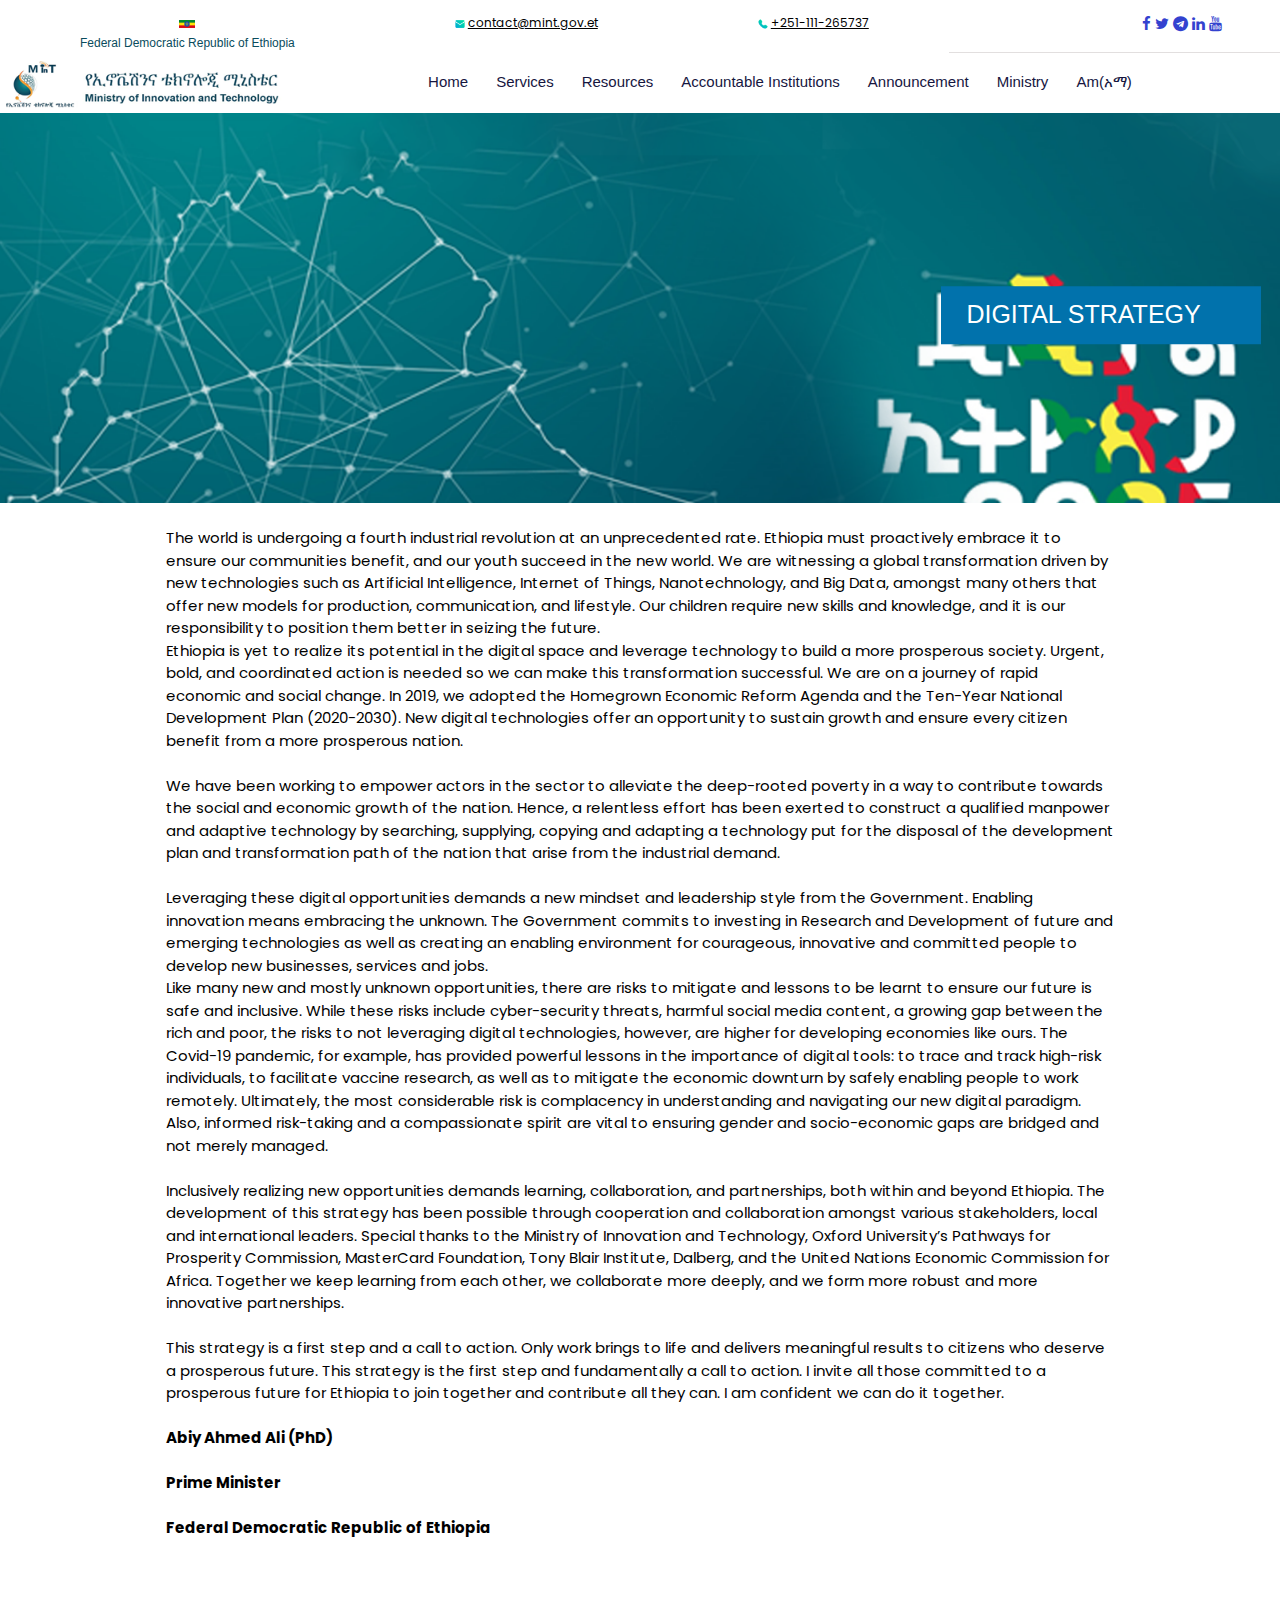
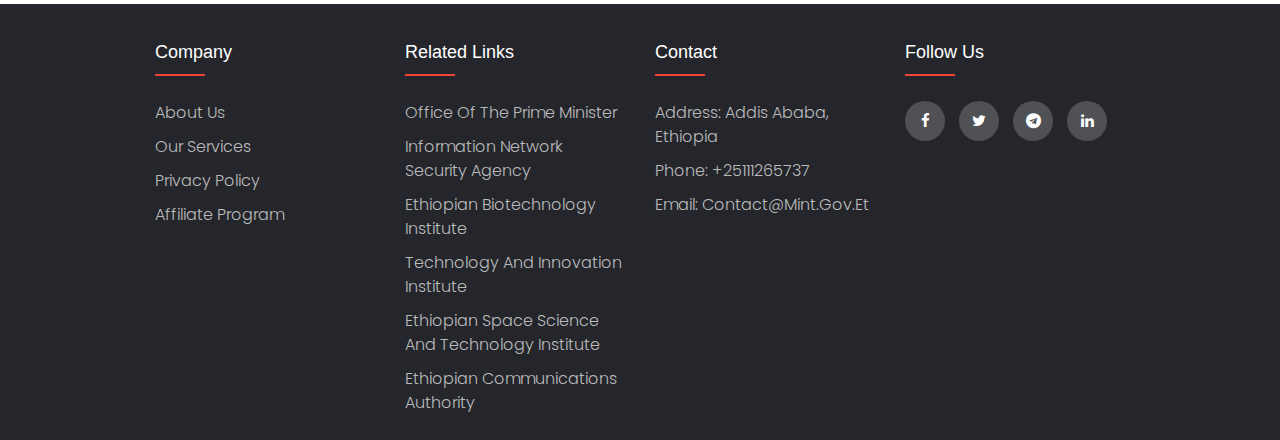
<file: digitalstrategy.html>
<!DOCTYPE html>
<html lang="en">
<head>
    <meta charset="UTF-8">
    <meta http-equiv="X-UA-Compatible" content="IE=edge">
    <meta name="viewport" content="width=device-width, initial-scale=1.0">
    <link rel="stylesheet" href="https://www.w3schools.com/w3css/4/w3.css">
    <link rel="stylesheet" href="digitalstrategy_style.css">
    <link rel="preconnect" href="https://fonts.googleapis.com">
    <link rel="preconnect" href="https://fonts.gstatic.com" crossorigin>
    <link href="https://fonts.googleapis.com/css2?family=Poppins:wght@100;200;300;600;700&display=swap" rel="stylesheet">
    <link rel="stylesheet" href="https://stackpath.bootstrapcdn.com/font-awesome/4.7.0/css/font-awesome.min.css">
    
    <title>digital strategy</title>
    <!-------favicon------>
    <link rel="shortcut icon" href="images/favicon/Ministry_of_Innovation_and_Technology_(Ethiopia).png">
</head>
<body>
    <!-- Topbar Start -->
    <section class="topbar">
        <div class="topbar-row">
    
                <div class="topbar-col">
                <img src="./images/home/download (1).png" height=8px; width=16px; position=absolute;>
                <h6 class="topbar-header">Federal Democratic Republic of Ethiopia</h6>
        
            </div>
               
                <div class="topbar-col">
                    <img src="./images/home/email (1).png" width=10px; position=relative;>
                        <a href=" ">contact@mint.gov.et</a>
                </div>
                <div class="topbar-col">
                    <img src="./images/home/phone-call (1).png" width=10px; position=relative;>
                        <a href="">+251-111-265737 </a>
                </div>
    
            <div class="icons">
                <i class="fa fa-facebook"></i>
                <i class="fa fa-twitter"></i>
                <i class="fa fa-telegram"></i>
                <i class="fa fa-linkedin"></i>
                <i class="fa fa-youtube"></i>
                
            </div>
        </div>
            
    </section>
    <!-- Topbar End -->
<!----------------------nav-bar---------------------------------->
<section class="header">
        
    <section class="navbar">
        <nav>
            <a href="index.html"><img src="images/home/logo_7.png" alt="mint_logo"></a>
            <div class="nav-links" id="navLinks">
                <i class="fa fa-times" onclick="hideMenu()"></i>
                <ul>
                    <li><a href="index.html">Home</a></li>
                    <li><a href="services.html">Services</a></li>
                    <li><a href="resources.html">Resources</a></li>
                    <li><a href="accountable.html">Accountable Institutions</a></li>
                
                    <li><a href="">Announcement</a>
                    </li>
                    <li><a href="">Ministry</a></li>

                    <li><a href="amh/satellite.html">Am(አማ)</a></li>
                </ul>
            </div>
            <i class="fa fa-bars" aria-hidden="true" onclick="showMenu()"></i>    
        </nav>
    </section>
</section>

    <div class="service-header">
      <h1>DIGITAL STRATEGY</h1>
    </div>
<!-----------------cell-row-------------------->
<div class="w3-cell-row w3-padding-64 w3-padding-top-24 w3-container">
    <div class="w3-content">
        <div class="w3-container w3-cell">
        <p>The world is undergoing a fourth industrial revolution at an unprecedented rate. Ethiopia must proactively embrace it to ensure our communities benefit, and our youth succeed in the new world. We are witnessing a global transformation driven by new technologies such as Artificial Intelligence, Internet of Things, Nanotechnology, and Big Data, amongst many others that offer new models for production, communication, and lifestyle. Our children require new skills and knowledge, and it is our responsibility to position them better in seizing the future.<br>

            Ethiopia is yet to realize its potential in the digital space and leverage technology to build a more prosperous society. Urgent, bold, and coordinated action is needed so we can make this transformation successful. We are on a journey of rapid economic and social change. In 2019, we adopted the Homegrown Economic Reform Agenda and the Ten-Year National Development Plan (2020-2030). New digital technologies offer an opportunity to sustain growth and ensure every citizen benefit from a more prosperous nation.<br> 
            <br>
            We have been working to empower actors in the sector to alleviate the deep-rooted poverty in a way to contribute towards the social and economic growth of the nation. Hence, a relentless effort has been exerted to construct a qualified manpower and adaptive technology by searching, supplying, copying and adapting a technology put for the disposal of the development plan and transformation path of the nation that arise from the industrial demand.<br>
            <br>
            Leveraging these digital opportunities demands a new mindset and leadership style from the Government. Enabling innovation means embracing the unknown. The Government commits to investing in Research and Development of future and emerging technologies as well as creating an enabling environment for courageous, innovative and committed people to develop new businesses, services and jobs.
            <br>
        </p>
        </div>
    </div>
    <div class="w3-content">
        <div class="w3-container w3-cell">
        <p>Like many new and mostly unknown opportunities, there are risks to mitigate and lessons to be learnt to ensure our future is safe and inclusive. While these risks include cyber-security threats, harmful social media content, a growing gap between the rich and poor, the risks to not leveraging digital technologies, however, are higher for developing economies like ours. The Covid-19 pandemic, for example, has provided powerful lessons in the importance of digital tools: to trace and track high-risk individuals, to facilitate vaccine research, as well as to mitigate the economic downturn by safely enabling people to work remotely. Ultimately, the most considerable risk is complacency in understanding and navigating our new digital paradigm. Also, informed risk-taking and a compassionate spirit are vital to ensuring gender and socio-economic gaps are bridged and not merely managed.<br>
            <br>
            Inclusively realizing new opportunities demands learning, collaboration, and partnerships, both within and beyond Ethiopia. The development of this strategy has been possible through cooperation and collaboration amongst various stakeholders, local and international leaders. Special thanks to the Ministry of Innovation and Technology, Oxford University’s Pathways for Prosperity Commission, MasterCard Foundation, Tony Blair Institute, Dalberg, and the United Nations Economic Commission for Africa. Together we keep learning from each other, we collaborate more deeply, and we form more robust and more innovative partnerships.<br>
            <br>
            This strategy is a first step and a call to action. Only work brings to life and delivers meaningful results to citizens who deserve a prosperous future. This strategy is the first step and fundamentally a call to action. I invite all those committed to a prosperous future for Ethiopia to join together and contribute all they can. I am confident we can do it together.<br>
            <br>        
            <b>Abiy Ahmed Ali (PhD)</b><br>
            <br>        
            <b>Prime Minister</b><br>
            <br>
            <b>Federal Democratic Republic of Ethiopia</b><br>
        </p>
        </div>
    </div>
  </div>
  
<!-----------footer-------------->
<footer class="footer">
    <div class="container">
        <div class="row">
            <div class="footer-col">
                <h4>company</h4>
                <ul>
                    <li><a href="#">about us</a></li>
                    <li><a href="#">our services</a></li>
                    <li><a href="#">privacy policy</a></li>
                    <li><a href="#">affiliate program</a></li>
                </ul>
            </div>
            <div class="footer-col">
                <h4>Related links</h4>
                <ul>
                    <li><a href="https://pmo.gov.et/">Office of the Prime Minister</a></li>
                    <li><a href="https://www.insa.gov.et/">Information Network Security Agency</a></li>
                    <li><a href="http://www.ebti.gov.et/">Ethiopian Biotechnology Institute</a></li>
                    <li><a href="http://www.techin.gov.et/">Technology and Innovation Institute</a></li>
                    <li><a href="https://etssti.org/">Ethiopian Space Science and technology Institute</a></li>
                    <li><a href="https://eca.et/">Ethiopian communications Authority</a></li>
                </ul>
            </div>
            <div class="footer-col">
                <h4>Contact</h4>
                <ul>
                    <li><a href="">Address: Addis Ababa, Ethiopia</a></li>
                    <li><a href="">Phone: +25111265737</a></li>
                    <li><a href="">Email: contact@mint.gov.et</a></li>
                </ul>
            </div>
            
            <div class="footer-col">
                <h4>follow us</h4>
                <div class="social-links">
                    <a href="https://www.facebook.com/MInT.Ethiopia/"><i class="fa fa-facebook"></i></a>
                    <a href="https://twitter.com/ministryofinno2"><i class="fa fa-twitter"></i></a>
                    <a href="https://l.facebook.com/l.php?u=https%3A%2F%2Ft.me%2Fjoinchat%2FAAAAAEmqYHQCQZUiBv1nhQ&h=AT1IOYQIfVrZkhtaFStJQ5bWEZFLN3vikfpFPopyL-SNmxO6LIYRQKu47u49jfyuteSeCAv-Hi1ut9vuVdo0Aa951-Yd8C6mp-i8ffxfFXirE4znJ00AFBVjAWGyJfwmOrilqyyEL9u3Mmazk4PQ"><i class="fa fa-telegram"></i></a>
                    <a href="https://et.linkedin.com/company/ministry-of-innovation-and-technology-ethiopia"><i class="fa fa-linkedin"></i></a>
                </div>
            </div>
        </div>
    </div>
</footer>


<!------------JavaScript for Toggle Menu-------->
<script>
        
    var navLinks = document.getElementById("navLinks");
    function showMenu(){
        navLinks.style.right = "0";
    }
    function hideMenu(){
        navLinks.style.right = "-200px";
    }
</script>


</body>
</html>
</file>
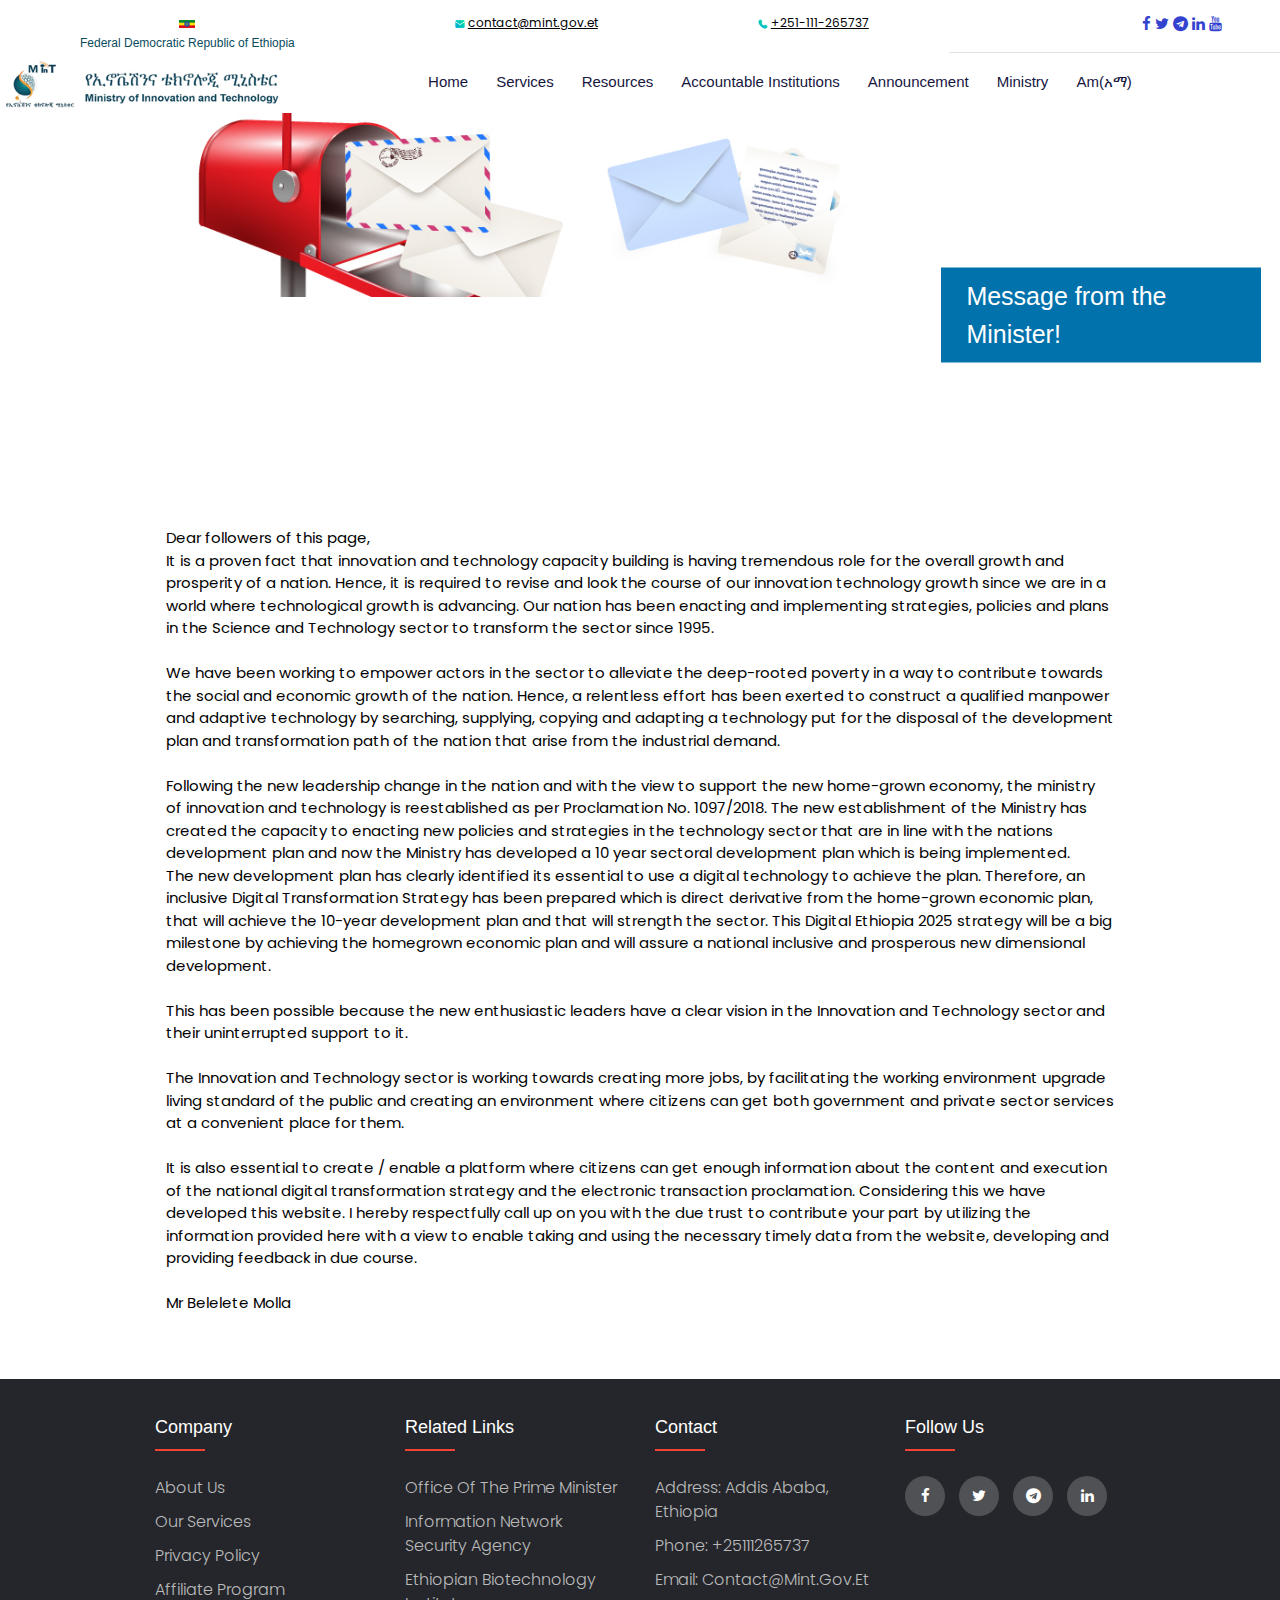
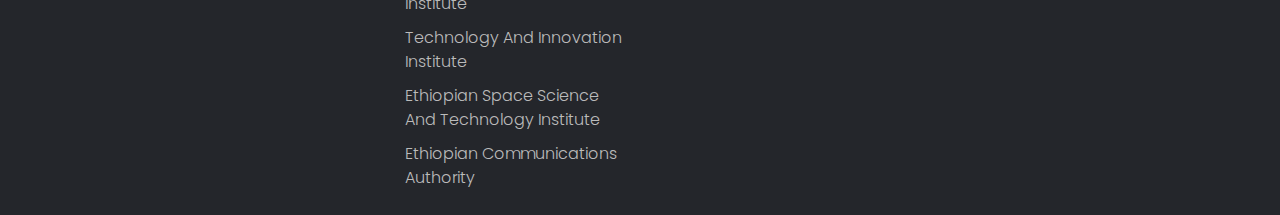
<file: message.html>
<!DOCTYPE html>
<html lang="en">
<head>
    <meta charset="UTF-8">
    <meta http-equiv="X-UA-Compatible" content="IE=edge">
    <meta name="viewport" content="width=device-width, initial-scale=1.0">
    <link rel="stylesheet" href="https://www.w3schools.com/w3css/4/w3.css">
    <link rel="stylesheet" href="message_style.css">
    <link rel="preconnect" href="https://fonts.googleapis.com">
    <link rel="preconnect" href="https://fonts.gstatic.com" crossorigin>
    <link href="https://fonts.googleapis.com/css2?family=Poppins:wght@100;200;300;600;700&display=swap" rel="stylesheet">
    <link rel="stylesheet" href="https://stackpath.bootstrapcdn.com/font-awesome/4.7.0/css/font-awesome.min.css">
    
    <title>Message of his Excellency Miniister</title>
    <!-------favicon------>
    <link rel="shortcut icon" href="images/favicon/Ministry_of_Innovation_and_Technology_(Ethiopia).png">
</head>
<body>
    <!-- Topbar Start -->
    <section class="topbar">
        <div class="topbar-row">
    
                <div class="topbar-col">
                <img src="./images/home/download (1).png" height=8px; width=16px; position=absolute;>
                <h6 class="topbar-header">Federal Democratic Republic of Ethiopia</h6>
        
            </div>
               
                <div class="topbar-col">
                    <img src="./images/home/email (1).png" width=10px; position=relative;>
                        <a href=" ">contact@mint.gov.et</a>
                </div>
                <div class="topbar-col">
                    <img src="./images/home/phone-call (1).png" width=10px; position=relative;>
                        <a href="">+251-111-265737 </a>
                </div>
    
            <div class="icons">
                <i class="fa fa-facebook"></i>
                <i class="fa fa-twitter"></i>
                <i class="fa fa-telegram"></i>
                <i class="fa fa-linkedin"></i>
                <i class="fa fa-youtube"></i>
                
            </div>
        </div>
            
    </section>
    <!-- Topbar End -->
<!----------------------nav-bar---------------------------------->
<section class="header">
        
    <section class="navbar">
        <nav>
            <a href="index.html"><img src="images/home/logo_7.png" alt="mint_logo"></a>
            <div class="nav-links" id="navLinks">
                <i class="fa fa-times" onclick="hideMenu()"></i>
                <ul>
                    <li><a href="index.html">Home</a></li>
                    <li><a href="services.html">Services</a></li>
                    <li><a href="resources.html">Resources</a></li>
                    <li><a href="accountable.html">Accountable Institutions</a></li>
                
                    <li><a href="">Announcement</a>
                    </li>
                    <li><a href="">Ministry</a></li>

                    <li><a href="amh/message.html">Am(አማ)</a></li>
                </ul>
            </div>
            <i class="fa fa-bars" aria-hidden="true" onclick="showMenu()"></i>    
        </nav>
    </section>
</section>

    <div class="service-header">
      <h1>Message from the Minister!</h1>
    </div>
<!-----------------cell-row-------------------->
<div class="w3-cell-row w3-padding-64 w3-padding-top-24 w3-container">
    <div class="w3-content">
        <div class="w3-container w3-cell">
        <p>Dear followers of this page,<br>

            It is a proven fact that innovation and technology capacity building is having tremendous role for the overall growth and prosperity of a nation. Hence, it is required to revise and look the course of our innovation technology growth since we are in a world where technological growth is advancing. Our nation has been enacting and implementing strategies, policies and plans in the Science and Technology sector to transform the sector since 1995.<br> 
            <br>
            We have been working to empower actors in the sector to alleviate the deep-rooted poverty in a way to contribute towards the social and economic growth of the nation. Hence, a relentless effort has been exerted to construct a qualified manpower and adaptive technology by searching, supplying, copying and adapting a technology put for the disposal of the development plan and transformation path of the nation that arise from the industrial demand.<br>
            <br>
            Following the new leadership change in the nation and with the view to support the new home-grown economy, the ministry of innovation and technology is reestablished as per Proclamation No. 1097/2018. The new establishment of the Ministry has created the capacity to enacting new policies and strategies in the technology sector that are in line with the nations development plan and now the Ministry has developed  a 10 year sectoral development plan which is being implemented.
            <br>
        </p>
        </div>
    </div>
    <div class="w3-content">
        <div class="w3-container w3-cell">
        <p>The new development plan has clearly identified its essential to use a digital technology to achieve the plan. Therefore, an inclusive Digital Transformation Strategy has been prepared which is direct derivative from the home-grown economic plan, that will achieve the 10-year development plan and that will strength the sector. This Digital Ethiopia 2025 strategy will be a big milestone by achieving the homegrown economic plan and will assure a national inclusive and prosperous new dimensional development.<br>
            <br>
            This has been possible because the new enthusiastic leaders have a clear vision in the Innovation and Technology sector and their uninterrupted support to it.<br>
            <br>
            The Innovation and Technology sector is working towards creating more jobs, by facilitating the working environment upgrade living standard of the public and creating an environment where citizens can get both government and private sector services at a convenient place for them.<br>
            <br>        
            It is also essential to create / enable a platform where citizens can get enough information about the content and execution of the national digital transformation strategy and the electronic transaction proclamation. Considering this we have developed this website. I hereby respectfully call up on you with the due trust to contribute your part by utilizing the information provided here with a view to enable taking and using the necessary timely data from the website, developing and providing feedback in due course.<br>
            <br>        
            Mr Belelete Molla</p>
        </div>
    </div>
  </div>
  
<!-----------footer-------------->
<footer class="footer">
    <div class="container">
        <div class="row">
            <div class="footer-col">
                <h4>company</h4>
                <ul>
                    <li><a href="#">about us</a></li>
                    <li><a href="#">our services</a></li>
                    <li><a href="#">privacy policy</a></li>
                    <li><a href="#">affiliate program</a></li>
                </ul>
            </div>
            <div class="footer-col">
                <h4>Related links</h4>
                <ul>
                    <li><a href="https://pmo.gov.et/">Office of the Prime Minister</a></li>
                    <li><a href="https://www.insa.gov.et/">Information Network Security Agency</a></li>
                    <li><a href="http://www.ebti.gov.et/">Ethiopian Biotechnology Institute</a></li>
                    <li><a href="http://www.techin.gov.et/">Technology and Innovation Institute</a></li>
                    <li><a href="https://etssti.org/">Ethiopian Space Science and technology Institute</a></li>
                    <li><a href="https://eca.et/">Ethiopian communications Authority</a></li>
                </ul>
            </div>
            <div class="footer-col">
                <h4>Contact</h4>
                <ul>
                    <li><a href="">Address: Addis Ababa, Ethiopia</a></li>
                    <li><a href="">Phone: +25111265737</a></li>
                    <li><a href="">Email: contact@mint.gov.et</a></li>
                </ul>
            </div>
            
            <div class="footer-col">
                <h4>follow us</h4>
                <div class="social-links">
                    <a href="https://www.facebook.com/MInT.Ethiopia/"><i class="fa fa-facebook"></i></a>
                    <a href="https://twitter.com/ministryofinno2"><i class="fa fa-twitter"></i></a>
                    <a href="https://l.facebook.com/l.php?u=https%3A%2F%2Ft.me%2Fjoinchat%2FAAAAAEmqYHQCQZUiBv1nhQ&h=AT1IOYQIfVrZkhtaFStJQ5bWEZFLN3vikfpFPopyL-SNmxO6LIYRQKu47u49jfyuteSeCAv-Hi1ut9vuVdo0Aa951-Yd8C6mp-i8ffxfFXirE4znJ00AFBVjAWGyJfwmOrilqyyEL9u3Mmazk4PQ"><i class="fa fa-telegram"></i></a>
                    <a href="https://et.linkedin.com/company/ministry-of-innovation-and-technology-ethiopia"><i class="fa fa-linkedin"></i></a>
                </div>
            </div>
        </div>
    </div>
</footer>


<!------------JavaScript for Toggle Menu-------->
<script>
        
    var navLinks = document.getElementById("navLinks");
    function showMenu(){
        navLinks.style.right = "0";
    }
    function hideMenu(){
        navLinks.style.right = "-200px";
    }
</script>


</body>
</html>
</file>
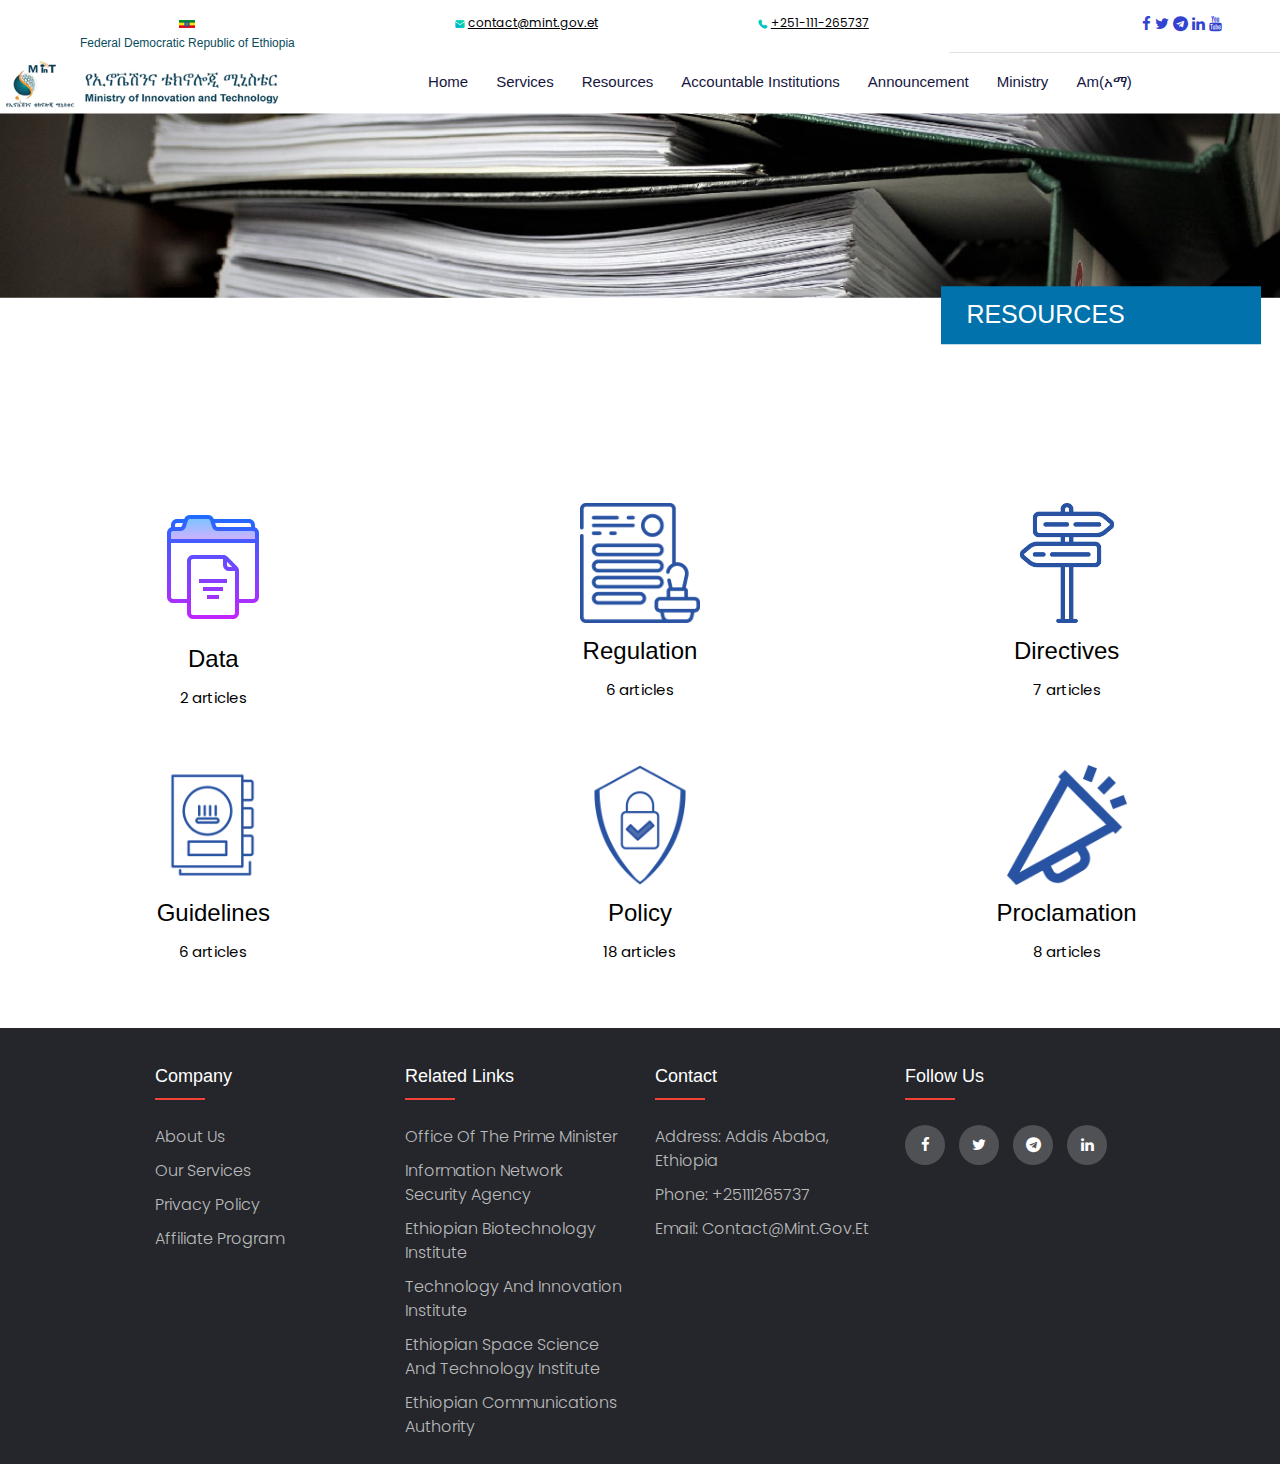
<file: resources.html>
<!DOCTYPE html>
<html lang="en">
<head>
    <meta charset="UTF-8">
    <meta http-equiv="X-UA-Compatible" content="IE=edge">
    <meta name="viewport" content="width=device-width, initial-scale=1.0">
    <link rel="stylesheet" href="https://www.w3schools.com/w3css/4/w3.css">
    <link rel="stylesheet" href="resource_style.css">
    <link rel="preconnect" href="https://fonts.googleapis.com">
    <link rel="preconnect" href="https://fonts.gstatic.com" crossorigin>
    <link href="https://fonts.googleapis.com/css2?family=Poppins:wght@100;200;300;600;700&display=swap" rel="stylesheet">
    <link rel="stylesheet" href="https://stackpath.bootstrapcdn.com/font-awesome/4.7.0/css/font-awesome.min.css">
    
    <title>MinT|Resources</title>
    <!-------favicon------>
    <link rel="shortcut icon" href="images/favicon/Ministry_of_Innovation_and_Technology_(Ethiopia).png">
</head>
<body>
    <!-- Topbar Start -->
    <section class="topbar">
        <div class="topbar-row">
    
                <div class="topbar-col">
                <img src="./images/home/download (1).png" height=8px; width=16px; position=absolute;>
                <h6 class="topbar-header">Federal Democratic Republic of Ethiopia</h6>
        
            </div>
               
                <div class="topbar-col">
                    <img src="./images/home/email (1).png" width=10px; position=relative;>
                        <a href=" ">contact@mint.gov.et</a>
                </div>
                <div class="topbar-col">
                    <img src="./images/home/phone-call (1).png" width=10px; position=relative;>
                        <a href="">+251-111-265737 </a>
                </div>
    
            <div class="icons">
                <i class="fa fa-facebook"></i>
                <i class="fa fa-twitter"></i>
                <i class="fa fa-telegram"></i>
                <i class="fa fa-linkedin"></i>
                <i class="fa fa-youtube"></i>
                
            </div>
        </div>
            
    </section>
    <!-- Topbar End -->
<!----------------------nav-bar---------------------------------->
<section class="header">
        
    <section class="navbar">
        <nav>
            <a href="index.html"><img src="images/home/logo_7.png" alt="mint_logo"></a>
            <div class="nav-links" id="navLinks">
                <i class="fa fa-times" onclick="hideMenu()"></i>
                <ul>
                    <li><a href="index.html">Home</a></li>
                    <li><a href="services.html">Services</a></li>
                    <li><a class="ex-3" href="#">Resources</a></li>
                    <li><a href="accountable.html">Accountable Institutions</a></li>
                
                    <li><a href="">Announcement</a>
                    </li>
                    <li><a href="">Ministry</a></li>

                    <li><a href="amh/resources.html">Am(አማ)</a></li>
                </ul>
            </div>
            <i class="fa fa-bars" aria-hidden="true" onclick="showMenu()"></i>    
        </nav>
    </section>
</section>

    <div class="service-header">
      <h1>RESOURCES</h1>
    </div>
<!-----------------cell-row-------------------->

<div class="w3-row">
    <a href="https://mint.gov.et/docs-category/data/?lang=en"></a><div class="w3-third w3-center"></a>
        <img src="images/resources/betterdocs-cat-icon.svg" alt="betterdocs-cat-icon">
        <h3 w3-green>Data</h3>
        <p w3-orange>2 articles</p>
    </div>
    <a href="https://mint.gov.et/docs-category/regulations/?lang=en"><div class="w3-third w3-center"></a>
        <img src="images/resources/Regulation.svg" alt="cloud" style="width:120px">
        <h3>Regulation</h3>
        <p>6 articles</p>
    </div>
    <a href="https://mint.gov.et/docs-category/directives/?lang=en"> <div class="w3-third w3-center w3-margin-bottom"></a>
        <img src="images/resources/Directives-1.svg" alt="Directives-1" style="width:120px">
        <h3>Directives</h3>
        <p>7 articles</p>
    </div>
    <a href="https://mint.gov.et/docs-category/guidelines/?lang=en"><div class="w3-third w3-center w3-padding-48"></a>
        <img src="images/resources/guidlines-1.svg" alt="guidlines-1" style="width:120px">
        <h3 w3-green>Guidelines</h3>
        <p w3-orange>6 articles</p>
    </div>
    <a href="https://mint.gov.et/docs-category/policy-and-strategy/?lang=en"> <div class="w3-third w3-center w3-padding-48"></a>
        <img src="images/resources/Policy.svg" alt="Policy" style="width:120px">
        <h3>Policy</h3>
        <p>18 articles</p>
    </div>
    <a href="https://mint.gov.et/docs-category/proclamations/?lang=en"> <div class="w3-third w3-center w3-margin-bottom w3-padding-48"></a>
        <img src="images/resources/Proclamation.svg" alt="Proclamation" style="width:120px">
        <h3>Proclamation</h3>
        <p>8 articles</p>
    </div>
</div>

<!-----------footer-------------->
<footer class="footer">
    <div class="container">
        <div class="row">
            <div class="footer-col">
                <h4>company</h4>
                <ul>
                    <li><a href="#">about us</a></li>
                    <li><a href="#">our services</a></li>
                    <li><a href="#">privacy policy</a></li>
                    <li><a href="#">affiliate program</a></li>
                </ul>
            </div>
            <div class="footer-col">
                <h4>Related links</h4>
                <ul>
                    <li><a href="https://pmo.gov.et/">Office of the Prime Minister</a></li>
                    <li><a href="https://www.insa.gov.et/">Information Network Security Agency</a></li>
                    <li><a href="http://www.ebti.gov.et/">Ethiopian Biotechnology Institute</a></li>
                    <li><a href="http://www.techin.gov.et/">Technology and Innovation Institute</a></li>
                    <li><a href="https://etssti.org/">Ethiopian Space Science and technology Institute</a></li>
                    <li><a href="https://eca.et/">Ethiopian communications Authority</a></li>
                </ul>
            </div>
            <div class="footer-col">
                <h4>Contact</h4>
                <ul>
                    <li><a href="">Address: Addis Ababa, Ethiopia</a></li>
                    <li><a href="">Phone: +25111265737</a></li>
                    <li><a href="">Email: contact@mint.gov.et</a></li>
                </ul>
            </div>
            
            <div class="footer-col">
                <h4>follow us</h4>
                <div class="social-links">
                    <a href="https://www.facebook.com/MInT.Ethiopia/"><i class="fa fa-facebook"></i></a>
                    <a href="https://twitter.com/ministryofinno2"><i class="fa fa-twitter"></i></a>
                    <a href="https://l.facebook.com/l.php?u=https%3A%2F%2Ft.me%2Fjoinchat%2FAAAAAEmqYHQCQZUiBv1nhQ&h=AT1IOYQIfVrZkhtaFStJQ5bWEZFLN3vikfpFPopyL-SNmxO6LIYRQKu47u49jfyuteSeCAv-Hi1ut9vuVdo0Aa951-Yd8C6mp-i8ffxfFXirE4znJ00AFBVjAWGyJfwmOrilqyyEL9u3Mmazk4PQ"><i class="fa fa-telegram"></i></a>
                    <a href="https://et.linkedin.com/company/ministry-of-innovation-and-technology-ethiopia"><i class="fa fa-linkedin"></i></a>
                </div>
            </div>
        </div>
    </div>
</footer>


<!------------JavaScript for Toggle Menu-------->
<script>
        
    var navLinks = document.getElementById("navLinks");
    function showMenu(){
        navLinks.style.right = "0";
    }
    function hideMenu(){
        navLinks.style.right = "-200px";
    }
</script>


</body>
</html>
</file>
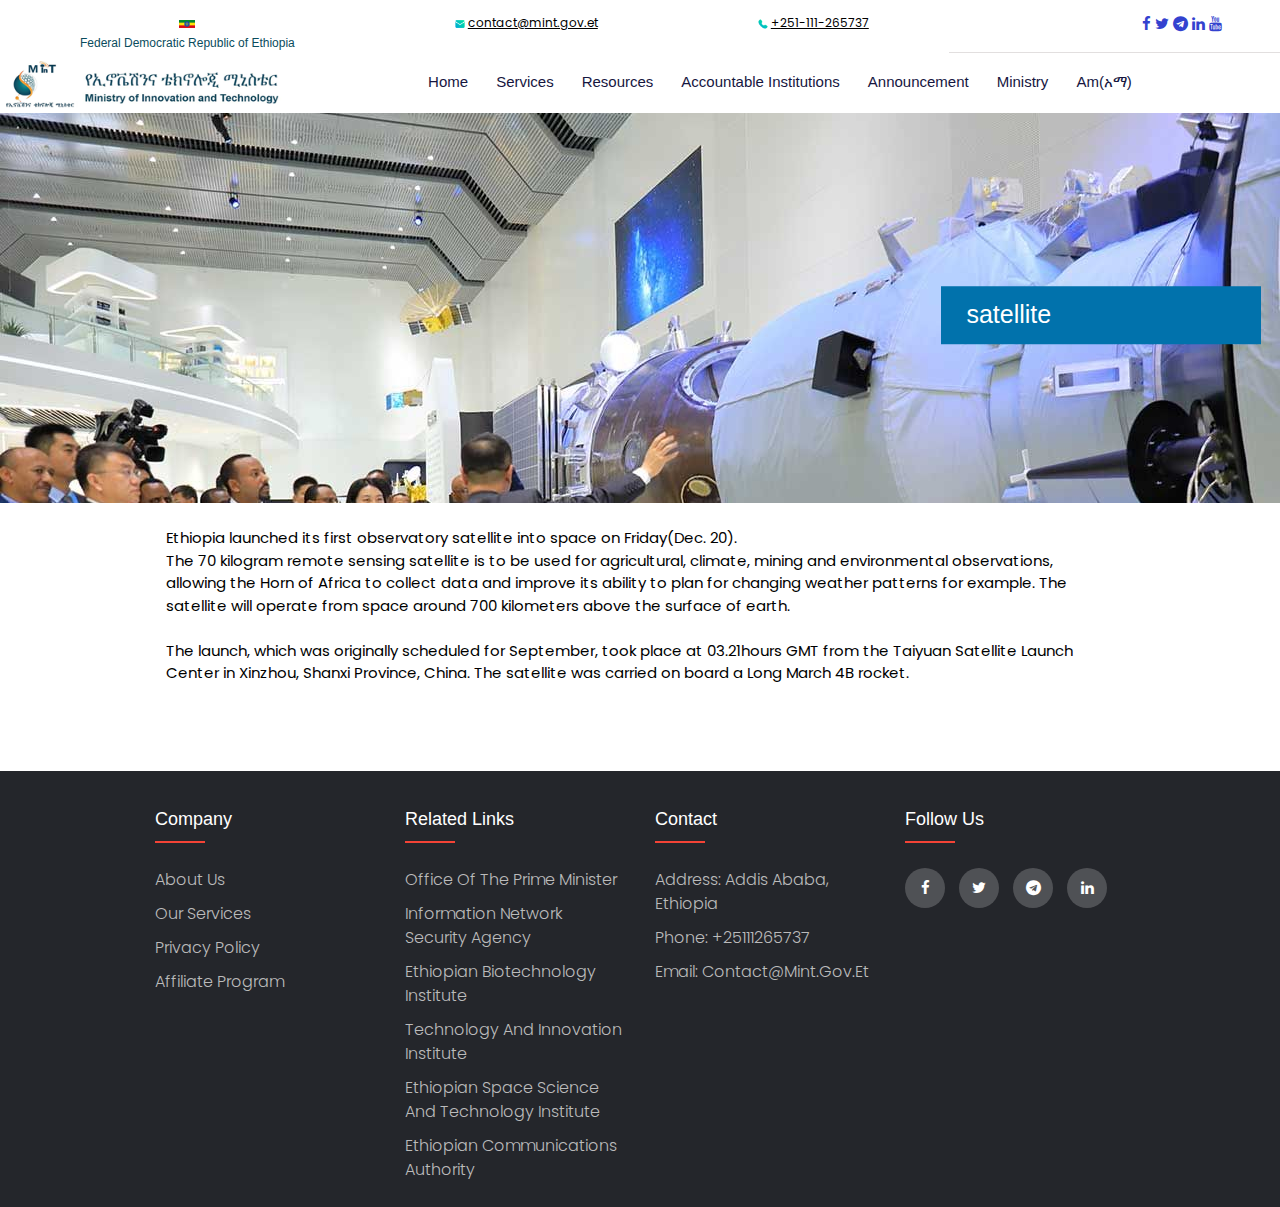
<file: satellite.html>
<!DOCTYPE html>
<html lang="en">
<head>
    <meta charset="UTF-8">
    <meta http-equiv="X-UA-Compatible" content="IE=edge">
    <meta name="viewport" content="width=device-width, initial-scale=1.0">
    <link rel="stylesheet" href="https://www.w3schools.com/w3css/4/w3.css">
    <link rel="stylesheet" href="satellite_style.css">
    <link rel="preconnect" href="https://fonts.googleapis.com">
    <link rel="preconnect" href="https://fonts.gstatic.com" crossorigin>
    <link href="https://fonts.googleapis.com/css2?family=Poppins:wght@100;200;300;600;700&display=swap" rel="stylesheet">
    <link rel="stylesheet" href="https://stackpath.bootstrapcdn.com/font-awesome/4.7.0/css/font-awesome.min.css">
    
    <title>satellite</title>
    <!-------favicon------>
    <link rel="shortcut icon" href="images/favicon/Ministry_of_Innovation_and_Technology_(Ethiopia).png">
</head>
<body>
    <!-- Topbar Start -->
    <section class="topbar">
        <div class="topbar-row">
    
                <div class="topbar-col">
                <img src="./images/home/download (1).png" height=8px; width=16px; position=absolute;>
                <h6 class="topbar-header">Federal Democratic Republic of Ethiopia</h6>
        
            </div>
               
                <div class="topbar-col">
                    <img src="./images/home/email (1).png" width=10px; position=relative;>
                        <a href=" ">contact@mint.gov.et</a>
                </div>
                <div class="topbar-col">
                    <img src="./images/home/phone-call (1).png" width=10px; position=relative;>
                        <a href="">+251-111-265737 </a>
                </div>
    
            <div class="icons">
                <i class="fa fa-facebook"></i>
                <i class="fa fa-twitter"></i>
                <i class="fa fa-telegram"></i>
                <i class="fa fa-linkedin"></i>
                <i class="fa fa-youtube"></i>
                
            </div>
        </div>
            
    </section>
    <!-- Topbar End -->
<!----------------------nav-bar---------------------------------->
<section class="header">
        
    <section class="navbar">
        <nav>
            <a href="index.html"><img src="images/home/logo_7.png" alt="mint_logo"></a>
            <div class="nav-links" id="navLinks">
                <i class="fa fa-times" onclick="hideMenu()"></i>
                <ul>
                    <li><a href="index.html">Home</a></li>
                    <li><a href="services.html">Services</a></li>
                    <li><a href="resources.html">Resources</a></li>
                    <li><a href="accountable.html">Accountable Institutions</a></li>
                
                    <li><a href="">Announcement</a>
                    </li>
                    <li><a href="">Ministry</a></li>

                    <li><a href="amh/satellite.html">Am(አማ)</a></li>
                </ul>
            </div>
            <i class="fa fa-bars" aria-hidden="true" onclick="showMenu()"></i>    
        </nav>
    </section>
</section>

    <div class="service-header">
      <h1>satellite</h1>
    </div>
<!-----------------cell-row-------------------->
<div class="w3-cell-row w3-padding-64 w3-padding-top-24 w3-container">
    <div class="w3-content">
        <div class="w3-container w3-cell">
        <p>Ethiopia launched its first observatory satellite into space on Friday(Dec. 20).<br>

            The 70 kilogram remote sensing satellite is to be used for agricultural, climate, mining and environmental observations, allowing the Horn of Africa to collect data and improve its ability to plan for changing weather patterns for example. The satellite will operate from space around 700 kilometers above the surface of earth.<br> 
            <br>
            The launch, which was originally scheduled for September, took place at 03.21hours GMT from the Taiyuan Satellite Launch Center in Xinzhou, Shanxi Province, China. The satellite was carried on board a Long March 4B rocket.<br>
            <br>
        </p>
        </div>
    </div>
  </div>
  
<!-----------footer-------------->
<footer class="footer">
    <div class="container">
        <div class="row">
            <div class="footer-col">
                <h4>company</h4>
                <ul>
                    <li><a href="#">about us</a></li>
                    <li><a href="#">our services</a></li>
                    <li><a href="#">privacy policy</a></li>
                    <li><a href="#">affiliate program</a></li>
                </ul>
            </div>
            <div class="footer-col">
                <h4>Related links</h4>
                <ul>
                    <li><a href="https://pmo.gov.et/">Office of the Prime Minister</a></li>
                    <li><a href="https://www.insa.gov.et/">Information Network Security Agency</a></li>
                    <li><a href="http://www.ebti.gov.et/">Ethiopian Biotechnology Institute</a></li>
                    <li><a href="http://www.techin.gov.et/">Technology and Innovation Institute</a></li>
                    <li><a href="https://etssti.org/">Ethiopian Space Science and technology Institute</a></li>
                    <li><a href="https://eca.et/">Ethiopian communications Authority</a></li>
                </ul>
            </div>
            <div class="footer-col">
                <h4>Contact</h4>
                <ul>
                    <li><a href="">Address: Addis Ababa, Ethiopia</a></li>
                    <li><a href="">Phone: +25111265737</a></li>
                    <li><a href="">Email: contact@mint.gov.et</a></li>
                </ul>
            </div>
            
            <div class="footer-col">
                <h4>follow us</h4>
                <div class="social-links">
                    <a href="https://www.facebook.com/MInT.Ethiopia/"><i class="fa fa-facebook"></i></a>
                    <a href="https://twitter.com/ministryofinno2"><i class="fa fa-twitter"></i></a>
                    <a href="https://l.facebook.com/l.php?u=https%3A%2F%2Ft.me%2Fjoinchat%2FAAAAAEmqYHQCQZUiBv1nhQ&h=AT1IOYQIfVrZkhtaFStJQ5bWEZFLN3vikfpFPopyL-SNmxO6LIYRQKu47u49jfyuteSeCAv-Hi1ut9vuVdo0Aa951-Yd8C6mp-i8ffxfFXirE4znJ00AFBVjAWGyJfwmOrilqyyEL9u3Mmazk4PQ"><i class="fa fa-telegram"></i></a>
                    <a href="https://et.linkedin.com/company/ministry-of-innovation-and-technology-ethiopia"><i class="fa fa-linkedin"></i></a>
                </div>
            </div>
        </div>
    </div>
</footer>


<!------------JavaScript for Toggle Menu-------->
<script>
        
    var navLinks = document.getElementById("navLinks");
    function showMenu(){
        navLinks.style.right = "0";
    }
    function hideMenu(){
        navLinks.style.right = "-200px";
    }
</script>


</body>
</html>
</file>
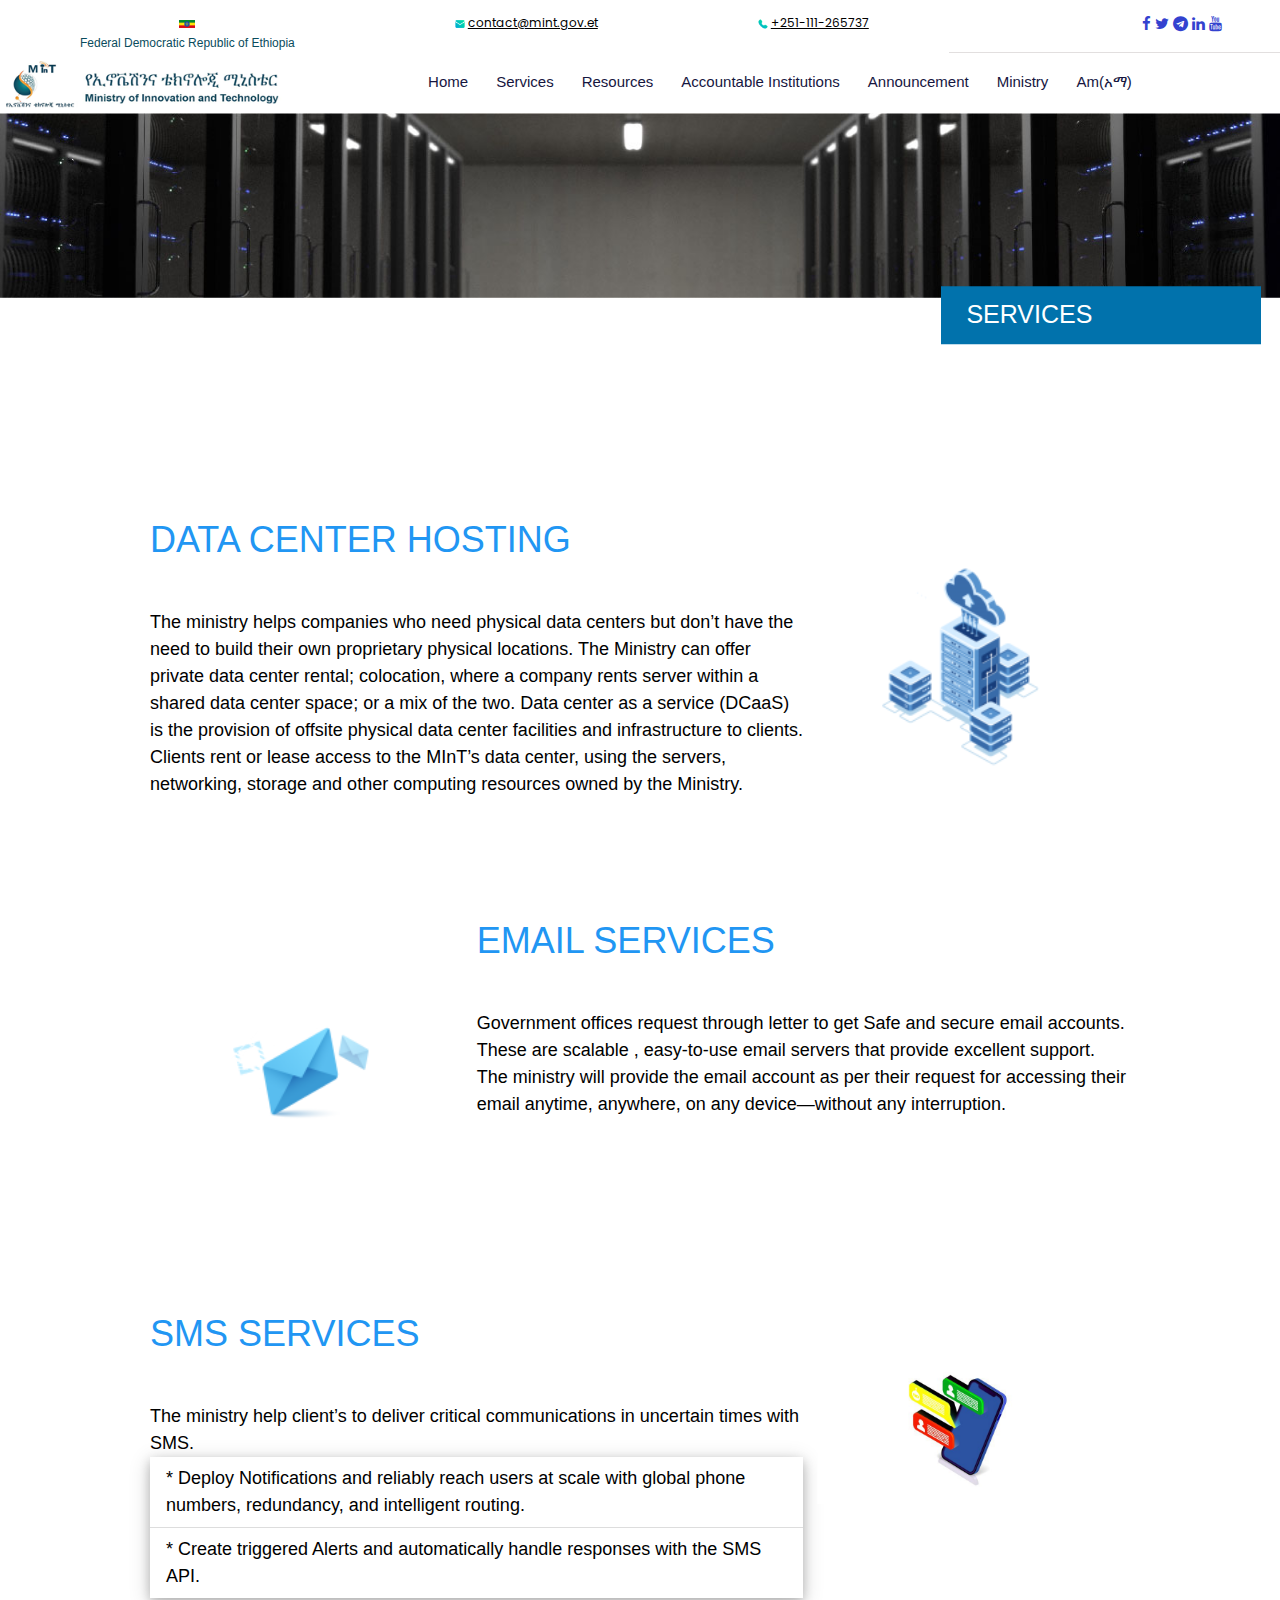
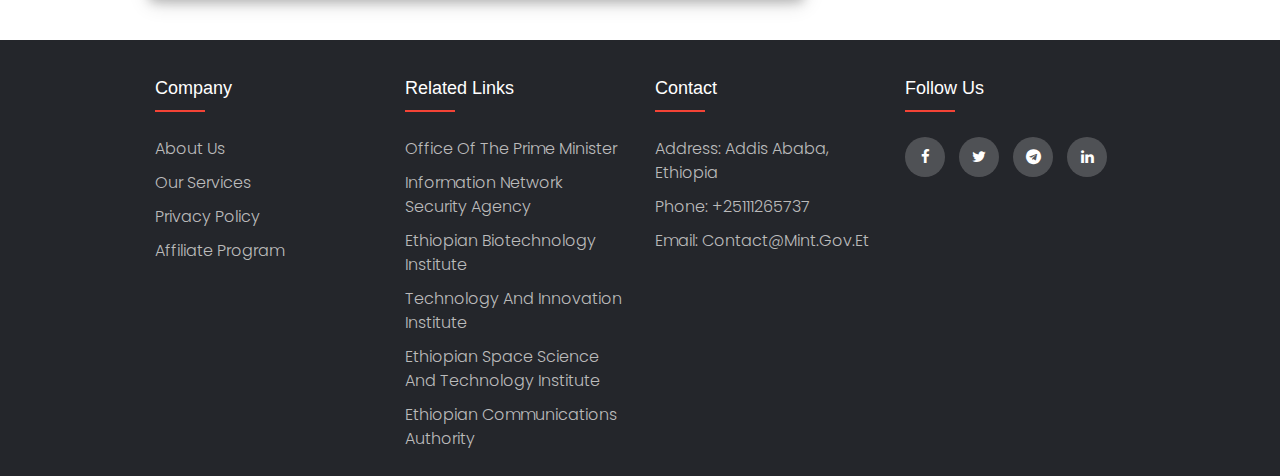
<file: services.html>
<!DOCTYPE html>
<html lang="en">
<head>
    <meta charset="UTF-8">
    <meta http-equiv="X-UA-Compatible" content="IE=edge">
    <meta name="viewport" content="width=device-width, initial-scale=1.0">
    <link rel="stylesheet" href="https://www.w3schools.com/w3css/4/w3.css">
    <link rel="stylesheet" href="services_style.css">
    <link rel="preconnect" href="https://fonts.googleapis.com">
<link rel="preconnect" href="https://fonts.gstatic.com" crossorigin>
<link href="https://fonts.googleapis.com/css2?family=Poppins:wght@100;200;300;600;700&display=swap" rel="stylesheet">
<link rel="stylesheet" href="https://stackpath.bootstrapcdn.com/font-awesome/4.7.0/css/font-awesome.min.css">


<title>MinT|Services</title>
    <!-------favicon------>
<link rel="shortcut icon" href="images/favicon/Ministry_of_Innovation_and_Technology_(Ethiopia).png">
<style>
body,h1,h2,h3,h4,h5,h6 {font-family: 'Lato', sans-serif}
.w3-bar,h1,li {font-family: '', sans-serif}

</style>
</head>
<body>
    <!-- Topbar Start -->
    <section class="topbar">
        <div class="topbar-row">
    
                <div class="topbar-col">
                <img src="./images/home/download (1).png" height=8px; width=16px; position=absolute;>
                <h6 class="topbar-header">Federal Democratic Republic of Ethiopia</h6>
        
            </div>
               
                <div class="topbar-col">
                    <img src="./images/home/email (1).png" width=10px; position=relative;>
                        <a href=" ">contact@mint.gov.et</a>
                </div>
                <div class="topbar-col">
                    <img src="./images/home/phone-call (1).png" width=10px; position=relative;>
                        <a href="">+251-111-265737 </a>
                </div>
    
            <div class="icons">
                <i class="fa fa-facebook"></i>
                <i class="fa fa-twitter"></i>
                <i class="fa fa-telegram"></i>
                <i class="fa fa-linkedin"></i>
                <i class="fa fa-youtube"></i>
                
            </div>
        </div>
            
    </section>
    <!-- Topbar End -->
<!----------------------nav-bar---------------------------------->
<section class="header">
        
    <section class="navbar">
        <nav>
            <a href="index.html"><img src="images/home/logo_7.png" alt="mint_logo"></a>
            <div class="nav-links" id="navLinks">
                <i class="fa fa-times" onclick="hideMenu()"></i>
                <ul>
                    <li><a href="index.html">Home</a></li>
                    <li><a class="ex-4" href="#">Services</a></li>
                    <li><a href="resources.html">Resources</a></li>
                    <li><a href="accountable.html">Accountable Institutions</a></li>
                
                    <li><a href="">Announcement</a>
                    </li>
                    <li><a href="">Ministry</a></li>

                    <li><a href="amh/services.html">Am(አማ)</a></li>
                </ul>
            </div>
            <i class="fa fa-bars" aria-hidden="true" onclick="showMenu()"></i>    
        </nav>
    </section>
</section>

    <div class="service-header">
      <h1>SERVICES</h1>
    </div>
    
<!---------------text-img-------------------->

<!-- First Grid -->
<div class="w3-row-padding w3-padding-45 w3-container">
    <div class="w3-content">
      <div class="w3-twothird">
        <h1 class="w3-text-blue">DATA CENTER HOSTING</h1>
        <h5 class="w3-padding-32">The ministry helps companies who need physical data centers but don’t have the need to build their own proprietary physical locations. The Ministry can offer private data center rental; colocation, where a company rents server within a shared data center space; or a mix of the two. Data center as a service (DCaaS) is the provision of offsite physical data center facilities and infrastructure to clients. Clients rent or lease access to the MInT’s data center, using the servers, networking, storage and other computing resources owned by the Ministry.</h5>
  
      </div>
  
      <div class="w3-third w3-center">
        <img src="images/services/Data_server1-150x150.png" class="w3-padding-64 w3-margin-right" alt="Data_server1-150x150" style="padding:14px;width:70%">
      </div>
    </div>
  </div>
  
  <!-- Second Grid -->
  <div class="w3-row-padding w3-padding-64 w3-container">
    <div class="w3-content">
      <div class="w3-third w3-center">
        <img src="images/services/Email_service-150x150.png" class="w3-padding-64 w3-margin-right" alt="Email_service-150x150" style="padding:14px;width:70%">
      </div>
  
      <div class="w3-twothird">
        <h1 class="w3-text-blue">EMAIL SERVICES</h1>
        <h5 class="w3-padding-32">Government offices request through letter to get Safe and secure email accounts. These are scalable , easy-to-use email servers that provide excellent support. The ministry will provide the email account as per their request for accessing their email anytime, anywhere, on any device—without any interruption.</h5>
  
      </div>
    </div>
  </div>
  
<!-- First Grid -->
<div class="w3-row-padding w3-padding-45 w3-container">
    <div class="w3-content">
      <div class="w3-twothird">
        <h1 class="w3-text-blue">SMS SERVICES</h1>
        <h5 class="w3-padding-32">The ministry help client’s to deliver critical communications in uncertain times with SMS.
            <ol class="w3-ul w3-card-4" style="width:75% padding-left">
                <li>* Deploy Notifications and reliably reach users at scale with global phone numbers, redundancy, and intelligent routing.</li>
                <li>* Create triggered Alerts and automatically handle responses with the SMS API.</li>
            </ol>
        </h5>
  
      </div>
  
      <div class="w3-third w3-center">
        <img src="images/services/sms-service-page-img.svg" class="w3-padding-64 w3-margin-right" alt="sms-service-page-img" style="padding:14px;width:100%">
      </div>
    </div>
  </div>

<!-----------footer-------------->
<footer class="footer">
    <div class="container">
        <div class="row">
            <div class="footer-col">
                <h4>company</h4>
                <ul>
                    <li><a href="#">about us</a></li>
                    <li><a href="#">our services</a></li>
                    <li><a href="#">privacy policy</a></li>
                    <li><a href="#">affiliate program</a></li>
                </ul>
            </div>
            <div class="footer-col">
                <h4>Related links</h4>
                <ul>
                    <li><a href="https://pmo.gov.et/">Office of the Prime Minister</a></li>
                    <li><a href="https://www.insa.gov.et/">Information Network Security Agency</a></li>
                    <li><a href="http://www.ebti.gov.et/">Ethiopian Biotechnology Institute</a></li>
                    <li><a href="http://www.techin.gov.et/">Technology and Innovation Institute</a></li>
                    <li><a href="https://etssti.org/">Ethiopian Space Science and technology Institute</a></li>
                    <li><a href="https://eca.et/">Ethiopian communications Authority</a></li>
                </ul>
            </div>
            <div class="footer-col">
                <h4>Contact</h4>
                <ul>
                    <li><a href="">Address: Addis Ababa, Ethiopia</a></li>
                    <li><a href="">Phone: +25111265737</a></li>
                    <li><a href="">Email: contact@mint.gov.et</a></li>
                </ul>
            </div>
            
            <div class="footer-col">
                <h4>follow us</h4>
                <div class="social-links">
                    <a href="https://www.facebook.com/MInT.Ethiopia/"><i class="fa fa-facebook"></i></a>
                    <a href="https://twitter.com/ministryofinno2"><i class="fa fa-twitter"></i></a>
                    <a href="https://l.facebook.com/l.php?u=https%3A%2F%2Ft.me%2Fjoinchat%2FAAAAAEmqYHQCQZUiBv1nhQ&h=AT1IOYQIfVrZkhtaFStJQ5bWEZFLN3vikfpFPopyL-SNmxO6LIYRQKu47u49jfyuteSeCAv-Hi1ut9vuVdo0Aa951-Yd8C6mp-i8ffxfFXirE4znJ00AFBVjAWGyJfwmOrilqyyEL9u3Mmazk4PQ"><i class="fa fa-telegram"></i></a>
                    <a href="https://et.linkedin.com/company/ministry-of-innovation-and-technology-ethiopia"><i class="fa fa-linkedin"></i></a>
                </div>
            </div>
        </div>
    </div>
</footer>


<!------------JavaScript for Toggle Menu-------->
<script>
        
    var navLinks = document.getElementById("navLinks");
    function showMenu(){
        navLinks.style.right = "0";
    }
    function hideMenu(){
        navLinks.style.right = "-200px";
    }
</script>

</body>
</html>
</file>
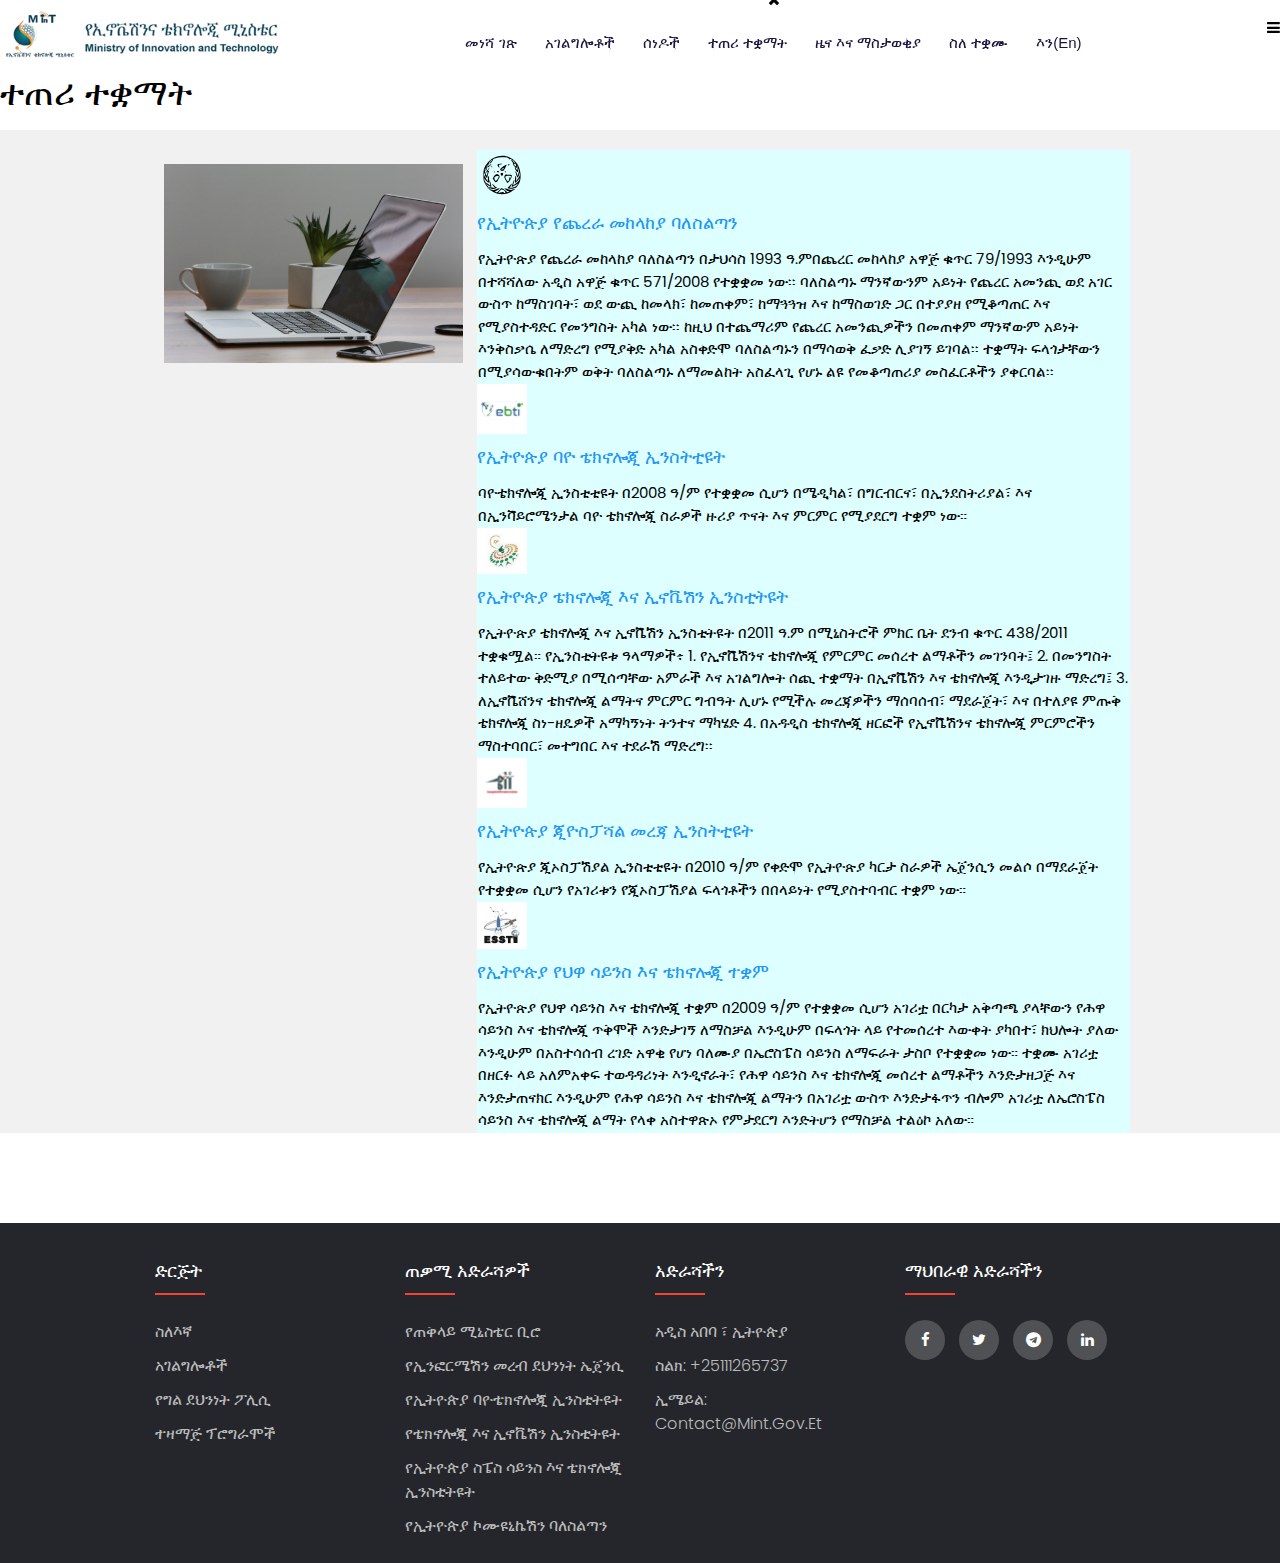
<file: amh/accountable.html>
<!DOCTYPE html>
<html lang="am">
<head>
    <meta charset="UTF-8">
    <meta http-equiv="X-UA-Compatible" content="IE=edge">
    <meta name="viewport" content="width=device-width, initial-scale=1.0">
    <link rel="stylesheet" href="https://www.w3schools.com/w3css/4/w3.css">
    <link rel="stylesheet" href="accountable_style.css">
    <link rel="preconnect" href="https://fonts.googleapis.com">
<link rel="preconnect" href="https://fonts.gstatic.com" crossorigin>
<link href="https://fonts.googleapis.com/css2?family=Poppins:wght@100;200;300;600;700&display=swap" rel="stylesheet">
<link rel="stylesheet" href="https://stackpath.bootstrapcdn.com/font-awesome/4.7.0/css/font-awesome.min.css">

    <title>ተጠሪ ተቋማት</title>
<!---------------favicon----------------------->
    <link rel="shortcut icon" href="images/favicon/Ministry_of_Innovation_and_Technology_(Ethiopia).png">
    <style>
        img{
            size: 50px;
        }
    </style>
</head>
<body>
        <!-- Topbar Start -->
        <section class="topbar">
            <div class="topbar-row">
    
                    <div class="topbar-col">
                        <h6 class="topbar-header">Our Office</h6>
                            <span>Churchill Ave, Addis Ababa Ethiopia</span>
                    </div>
                    <div class="topbar-col">
                        <h6 class="topbar-header">Email Us</h6>
                            <span>contact@mint.gov.et</span>
                    </div>
                    <div class="topbar-col">
                        <h6 class="topbar-header">Call Us</h6>
                            <span>+251-111-265737</span>
                    </div>
    
                <div class="icons">
                    <a href="https://www.facebook.com/MInT.Ethiopia/"><i class="fa fa-facebook"></i></a>
                <a href="https://twitter.com/ministryofinno2"><i class="fa fa-twitter"></i></a>
                <a href="https://l.facebook.com/l.php?u=https%3A%2F%2Ft.me%2Fjoinchat%2FAAAAAEmqYHQCQZUiBv1nhQ&h=AT1IOYQIfVrZkhtaFStJQ5bWEZFLN3vikfpFPopyL-SNmxO6LIYRQKu47u49jfyuteSeCAv-Hi1ut9vuVdo0Aa951-Yd8C6mp-i8ffxfFXirE4znJ00AFBVjAWGyJfwmOrilqyyEL9u3Mmazk4PQ"><i class="fa fa-telegram"></i></a>
                <a href="https://et.linkedin.com/company/ministry-of-innovation-and-technology-ethiopia"><i class="fa fa-linkedin"></i></a>
                </div>
            </div>
                
        </section>
        <!-- Topbar End -->
    <!----------------------nav-bar---------------------------------->
    <section class="header">
        
        <section class="navbar">
            <nav>
                <a href="index.html"><img src="images/home/logo_7.png" alt="mint_logo"></a>
                <div class="nav-links" id="navLinks">
                    <i class="fa fa-times" onclick="hideMenu()"></i>
                    <ul>
                        <li><a href="index.html">መነሻ ገጽ</a></li>
                        <li><a href="services.html">አገልግሎቶች</a></li>
                        <li><a href="resources.html">ሰነዶች</a></li>
                        <li><a class="ex-2" href="accountable.html">ተጠሪ ተቋማት</a></li>
                    
                        <li><a href="">ዜና እና ማስታወቂያ</a>
                        </li>
                        <li><a href="">ስለ ተቋሙ</a></li>
    
                        <li><a href="../accountable.html">እን(En)</a></li>
                    </ul>
                </div>
                <i class="fa fa-bars" aria-hidden="true" onclick="showMenu()"></i>    
            </nav>
        </section>
    </section>
    
        <div class="service-header">
          <h1>ተጠሪ ተቋማት</h1>
        </div>
<!-----------------logo-text-------------------------->
<!-----------Grid--------------->
  
<!-- First Grid -->
<div class="w3-row-padding w3-padding-2 w3-container w3-light-grey w3-margin-top-1" style="padding-top:20px;margin-top:2px;width:100%">
    <div class="w3-content">
      
      <div class="w3-third w3-center">
        <img src="images/accountable/LAPTOP-1024x682.png" class="w3-padding-12 w3-margin-right" alt="LAPTOP-1024x682" style="padding:14px;width:100%">
      </div>
      <div class="w3-twothird w3-pale-blue">
        <img src="images/accountable/erpa-1.svg" class="w3-padding-2 w3-margin-right" alt="erpa-1" style="width:50px">        
            
                <h5 class="w3-text-blue">የኢትዮጵያ የጨረራ መከላከያ ባለስልጣን</h5>
                <p class="w3-padding-2" style="padding:1px">የኢትዮጵያ የጨረራ መከላከያ ባለስልጣን በታህሳስ 1993 ዓ.ምበጨረር መከላከያ አዋጅ ቁጥር 79/1993 እንዲሁም በተሻሻለው አዲስ አዋጅ ቁጥር 571/2008 የተቋቋመ ነው፡፡ ባለስልጣኑ ማንኛውንም አይነት የጨረር አመንጪ ወደ አገር ውስጥ ከማስገባት፣ ወደ ውጪ ከመላክ፣ ከመጠቀም፣ ከማጓጓዝ እና ከማስወገድ ጋር በተያያዘ የሚቆጣጠር እና የሚያስተዳድር የመንግስት አካል ነው፡፡ ከዚህ በተጨማሪም የጨረር አመንጪዎችን በመጠቀም ማንኛውም አይነት እንቅስቃሴ ለማድረግ የሚያቅድ አካል አስቀድሞ ባለስልጣኑን በማሳወቅ ፈቃድ ሊያገኝ ይገባል፡፡ ተቋማት ፍላጎታቸውን በሚያሳውቁበትም ወቅት ባለስልጣኑ ለማመልከት አስፈላጊ የሆኑ ልዩ የመቆጣጠሪያ መስፈርቶችን ያቀርባል፡፡</p>
<!-----------------EBTI-------------->
                <img src="images/accountable/erbti-–-v2.svg" class="w3-padding-2 w3-margin-right" alt="erpa-1" style="width:50px">        
            
                <h5 class="w3-text-blue">የኢትዮጵያ ባዮ ቴክኖሎጂ ኢንስትቲዩት</h5>
                <p class="w3-padding-2" style="padding:1px">ባዮቴክኖሎጂ ኢንስቲቲዩት በ2008 ዓ/ም የተቋቋመ ሲሆን በሜዲካል፣ በግርብርና፣ በኢንደስትሪያል፣ እና በኢንቫይሮሜንታል ባዮ ቴክኖሎጂ ስራዎች ዙሪያ ጥናት እና ምርምር የሚያደርግ ተቋም ነው።</p>
<!----------------techii----->
                <img src="images/accountable/techii.svg" class="w3-padding-2 w3-margin-right" alt="erpa-1" style="width:50px">        
            
                <h5 class="w3-text-blue">የኢትዮጵያ ቴክኖሎጂ እና ኢኖቬሽን ኢንስቲትዩት</h5>
                <p class="w3-padding-2" style="padding:1px">የኢትዮጵያ ቴክኖሎጂ እና ኢኖቬሽን ኢንስቲትዩት በ2011 ዓ.ም በሚኒስትሮች ምክር ቤት ደንብ ቁጥር 438/2011 ተቋቁሟል። የኢንስቲትዩቱ ዓላማዎች፥ 1. የኢኖቬሽንና ቴክኖሎጂ የምርምር መሰረተ ልማቶችን መገንባት፤ 2. በመንግስት ተለይተው ቅድሚያ በሚሰጣቸው አምራች እና አገልግሎት ሰጪ ተቋማት በኢኖቬሽን እና ቴክኖሎጂ እንዲታገዙ ማድረግ፤ 3. ለኢኖቬሸንና ቴክኖሎጂ ልማትና ምርምር ግብዓት ሊሆኑ የሚችሉ መረጃዎችን ማሰባሰብ፣ ማደራጀት፣ እና በተለያዩ ምጡቅ ቴክኖሎጂ ስነ-ዘዴዎች አማካኝነት ትንተና ማካሄድ 4. በአዳዲስ ቴክኖሎጂ ዘርፎች የኢኖቬሽንና ቴክኖሎጂ ምርምሮችን ማስተባበር፣ መተግበር እና ተደራሽ ማድረግ፡፡</p>
<!------------gii-->
                <img src="images/accountable/gii-–-v2.svg" class="w3-padding-2 w3-margin-right" alt="erpa-1" style="width:50px">        
            
                <h5 class="w3-text-blue">የኢትዮጵያ ጂዮስፓሻል መረጃ ኢንስትቲዩት</h5>
                <p class="w3-padding-2" style="padding:1px">የኢትዮጵያ ጂኦስፓሽያል ኢንስቲቲዩት በ2010 ዓ/ም የቀድሞ የኢትዮጵያ ካርታ ስራዎች ኤጀንሲን መልሶ በማደራጀት የተቋቋመ ሲሆን የአገሪቱን የጂኦስፓሽያል ፍላጎቶችን በበላይነት የሚያስተባብር ተቋም ነው።</p>
<!-----ggf---->
<img src="images/accountable/essti-v2.svg" class="w3-padding-2 w3-margin-right" alt="erpa-1" style="width:50px">        
            
                <h5 class="w3-text-blue">የኢትዮጵያ የህዋ ሳይንስ እና ቴክኖሎጂ ተቋም</h5>
                <p class="w3-padding-2" style="padding:1px">የኢትዮጵያ የህዋ ሳይንስ እና ቴክኖሎጂ ተቋም በ2009 ዓ/ም የተቋቋመ ሲሆን አገሪቷ በርካታ አቅጣጫ ያላቸውን የሕዋ ሳይንስ እና ቴክኖሎጂ ጥቅሞች እንድታገኝ ለማስቻል እንዲሁም በፍላጎት ላይ የተመሰረተ እውቀት ያካበተ፣ ክህሎት ያለው እንዲሁም በአስተሳሰብ ረገድ አዋቂ የሆነ ባለሙያ በኤሮስፔስ ሳይንስ ለማፍራት ታስቦ የተቋቋመ ነው። ተቋሙ አገሪቷ በዘርፉ ላይ አለምአቀፍ ተወዳዳሪነት እንዲኖራት፣ የሕዋ ሳይንስ እና ቴክኖሎጂ መሰረተ ልማቶችን እንድታዘጋጅ እና እንድታጠናክር እንዲሁም የሕዋ ሳይንስ እና ቴክኖሎጂ ልማትን በአገሪቷ ውስጥ እንድታፋጥን ብሎም አገሪቷ ለኤሮስፔስ ሳይንስ እና ቴክኖሎጂ ልማት የላቀ አስተዋጽኦ የምታደርግ እንድትሆን የማስቻል ተልዕኮ አለው።</p>
      </div>
    </div>
  </div>
<br>
<br>
<br>
<br>
<!-----------footer-------------->
<footer class="footer">
    <div class="container">
        <div class="row">
            <div class="footer-col">
                <h4>ድርጅት</h4>
                <ul>
                    <li><a href="#">ስለእኛ</a></li>
                    <li><a href="#">አገልግሎቶች</a></li>
                    <li><a href="#">የግል ደህንነት ፖሊሲ</a></li>
                    <li><a href="#">ተዛማጅ ፕሮግራሞች</a></li>
                </ul>
            </div>
            <div class="footer-col">
                <h4>ጠቃሚ አድራሻዎች</h4>
                <ul>
                    <li><a href="https://pmo.gov.et/">
                        የጠቅላይ ሚኒስቴር ቢሮ</a></li>
                    <li><a href="https://www.insa.gov.et/">
                        የኢንፎርሜሽን መረብ ደህንነት ኤጀንሲ</a></li>
                    <li><a href="http://www.ebti.gov.et/">የኢትዮጵያ ባዮቴክኖሎጂ ኢንስቲትዩት</a></li>
                    <li><a href="http://www.techin.gov.et/">የቴክኖሎጂ እና ኢኖቬሽን ኢንስቲትዩት</a></li>
                    <li><a href="https://etssti.org/">የኢትዮጵያ ስፔስ ሳይንስ እና ቴክኖሎጂ ኢንስቲትዩት</a></li>
                    <li><a href="https://eca.et/">የኢትዮጵያ ኮሙዩኒኬሽን ባለስልጣን</a></li>
                </ul>
            </div>
            <div class="footer-col">
                <h4>አድራሻችን</h4>
                <ul>
                    <li><a href="">አዲስ አበባ ፣ ኢትዮጵያ</a></li>
                    <li><a href="">ስልክ: +25111265737</a></li>
                    <li><a href="">ኢሜይል: contact@mint.gov.et</a></li>
                </ul>
            </div>
            
            <div class="footer-col">
                <h4>ማህበራዊ አድራሻችን</h4>
                <div class="social-links">
                    <a href="https://www.facebook.com/MInT.Ethiopia/"><i class="fa fa-facebook"></i></a>
                    <a href="https://twitter.com/ministryofinno2"><i class="fa fa-twitter"></i></a>
                    <a href="https://l.facebook.com/l.php?u=https%3A%2F%2Ft.me%2Fjoinchat%2FAAAAAEmqYHQCQZUiBv1nhQ&h=AT1IOYQIfVrZkhtaFStJQ5bWEZFLN3vikfpFPopyL-SNmxO6LIYRQKu47u49jfyuteSeCAv-Hi1ut9vuVdo0Aa951-Yd8C6mp-i8ffxfFXirE4znJ00AFBVjAWGyJfwmOrilqyyEL9u3Mmazk4PQ"><i class="fa fa-telegram"></i></a>
                    <a href="https://et.linkedin.com/company/ministry-of-innovation-and-technology-ethiopia"><i class="fa fa-linkedin"></i></a>
                </div>
            </div>
        </div>
    </div>
</footer>


<!------------JavaScript for Toggle Menu-------->
<script>
        
    var navLinks = document.getElementById("navLinks");
    function showMenu(){
        navLinks.style.right = "0";
    }
    function hideMenu(){
        navLinks.style.right = "-200px";
    }
</script>

</body>
</html>
</file>
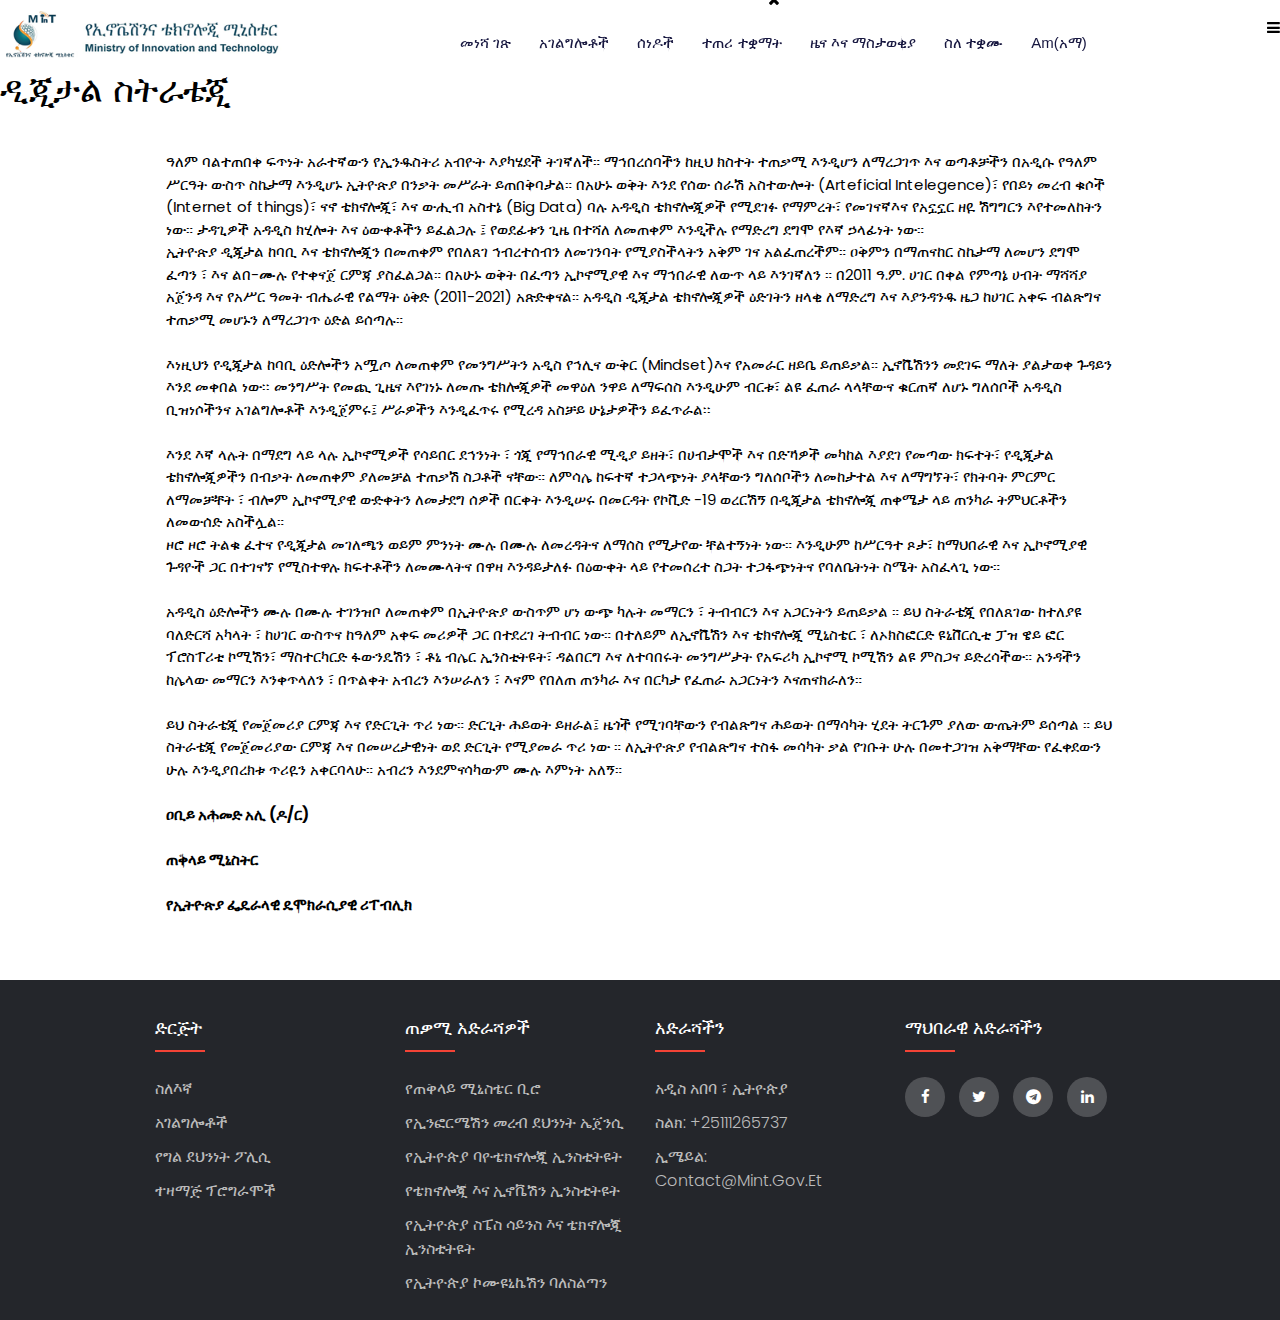
<file: amh/digitalstrategy.html>
<!DOCTYPE html>
<html lang="am">
<head>
    <meta charset="UTF-8">
    <meta http-equiv="X-UA-Compatible" content="IE=edge">
    <meta name="viewport" content="width=device-width, initial-scale=1.0">
    <link rel="stylesheet" href="https://www.w3schools.com/w3css/4/w3.css">
    <link rel="stylesheet" href="digitalstrategy_style.css">
    <link rel="preconnect" href="https://fonts.googleapis.com">
    <link rel="preconnect" href="https://fonts.gstatic.com" crossorigin>
    <link href="https://fonts.googleapis.com/css2?family=Poppins:wght@100;200;300;600;700&display=swap" rel="stylesheet">
    <link rel="stylesheet" href="https://stackpath.bootstrapcdn.com/font-awesome/4.7.0/css/font-awesome.min.css">
    
    <title>ዲጂታል ስትራቴጂ</title>
    <!-------favicon------>
    <link rel="shortcut icon" href="images/favicon/Ministry_of_Innovation_and_Technology_(Ethiopia).png">
</head>
<body>
    <!-- Topbar Start -->
    <section class="topbar">
        <div class="topbar-row">
    
                <div class="topbar-col">
                <img src="./images/home/download (1).png" height=8px; width=16px; position=absolute;>
                <h6 class="topbar-header">Federal Democratic Republic of Ethiopia</h6>
        
            </div>
               
                <div class="topbar-col">
                    <img src="./images/home/email (1).png" width=10px; position=relative;>
                        <a href=" ">contact@mint.gov.et</a>
                </div>
                <div class="topbar-col">
                    <img src="./images/home/phone-call (1).png" width=10px; position=relative;>
                        <a href="">+251-111-265737 </a>
                </div>
    
            <div class="icons">
                <i class="fa fa-facebook"></i>
                <i class="fa fa-twitter"></i>
                <i class="fa fa-telegram"></i>
                <i class="fa fa-linkedin"></i>
                <i class="fa fa-youtube"></i>
                
            </div>
        </div>
            
    </section>
    <!-- Topbar End -->
<!----------------------nav-bar---------------------------------->
<section class="header">
        
    <section class="navbar">
        <nav>
            <a href="index.html"><img src="images/home/logo_7.png" alt="mint_logo"></a>
            <div class="nav-links" id="navLinks">
                <i class="fa fa-times" onclick="hideMenu()"></i>
                <ul>
                    <li><a href="index.html">መነሻ ገጽ</a></li>
                    <li><a href="services.html">አገልግሎቶች</a></li>
                    <li><a href="resources.html">ሰነዶች</a></li>
                    <li><a href="accountable.html">ተጠሪ ተቋማት</a></li>
                
                    <li><a href="">ዜና እና ማስታወቂያ</a>
                    </li>
                    <li><a href="">ስለ ተቋሙ</a></li>

                    <li><a href="amh/satellite.html">Am(አማ)</a></li>
                </ul>
            </div>
            <i class="fa fa-bars" aria-hidden="true" onclick="showMenu()"></i>    
        </nav>
    </section>
</section>

    <div class="service-header">
      <h1>ዲጂታል ስትራቴጂ</h1>
    </div>
<!-----------------cell-row-------------------->
<div class="w3-cell-row w3-padding-64 w3-padding-top-24 w3-container">
    <div class="w3-content">
        <div class="w3-container w3-cell">
        <p>ዓለም ባልተጠበቀ ፍጥነት አራተኛውን የኢንዱስትሪ አብዮት እያካሄደች ትገኛለች። ማኅበረሰባችን ከዚህ ክስተት ተጠቃሚ እንዲሆን ለማረጋገጥ እና ወጣቶቻችን በአዲሱ የዓለም ሥርዓት ውስጥ ስኬታማ እንዲሆኑ ኢትዮጵያ በንቃት መሥራት ይጠበቅባታል። በአሁኑ ወቅት እንደ የሰው ሰራሽ አስተውሎት (Arteficial Intelegence)፣ የበይነ መረብ ቁሶች (Internet of things)፣ ናኖ ቴክኖሎጂ፣ እና ውሒብ አስተኔ (Big Data) ባሉ አዳዲስ ቴክኖሎጂዎች የሚደገፉ የማምረት፣  የመገናኛእና የአኗኗር ዘዬ ሽግግርን እየተመለከትን ነው።  ታዳጊዎች አዳዲስ ክሂሎት እና ዕውቀቶችን ይፈልጋሉ ፤ የወደፊቱን ጊዜ በተሻለ ለመጠቀም እንዲችሉ የማድረግ  ደግሞ የእኛ ኃላፊነት ነው። <br>

            ኢትዮጵያ ዲጂታል ከባቢ እና ቴክኖሎጂን በመጠቀም የበለጸገ ኅብረተሰብን ለመገንባት የሚያስችላትን አቅም ገና አልፈጠረችም። ዐቅምን በማጠናከር ስኬታማ ለመሆን ደግሞ ፈጣን ፣  እና ልበ-ሙሉ የተቀናጀ ርምጃ ያስፈልጋል። በአሁኑ ወቅት በፈጣን ኢኮኖሚያዊ እና ማኅበራዊ ለውጥ ላይ እንገኛለን ። በ2011 ዓ.ም. ሀገር በቀል የምጣኔ ሀብት ማሻሻያ አጀንዳ እና የአሥር ዓመት ብሔራዊ የልማት ዕቅድ (2011-2021) አጽድቀናል። አዳዲስ ዲጂታል ቴክኖሎጂዎች ዕድገትን ዘላቂ ለማድረግ እና እያንዳንዱ ዜጋ ከሀገር አቀፍ ብልጽግና ተጠቃሚ መሆኑን ለማረጋገጥ ዕድል ይሰጣሉ። <br> 
            <br>
            እነዚህን የዲጂታል ከባቢ ዕድሎችን አሟጦ ለመጠቀም የመንግሥትን አዲስ የኅሊና ውቅር (Mindset)እና የአመራር ዘይቤ ይጠይቃል። ኢኖቬሽንን መደገፍ ማለት  ያልታወቀ ጉዳይን እንደ መቀበል ነው፡፡ መንግሥት የመጪ ጊዜና እየገነኑ ለመጡ ቴክሎጂዎች መዋዕለ ንዋይ ለማፍሰስ  እንዲሁም ብርቱ፣ ልዩ ፈጠራ ላላቸውና ቁርጠኛ ለሆኑ ግለሰቦች  አዳዲስ ቢዝነሶችንና አገልግሎቶች እንዲጀምሩ፤ ሥራዎችን እንዲፈጥሩ የሚረዳ አስቻይ ሁኔታዎችን ይፈጥራል፡፡<br>
            <br>
            እንደ እኛ ላሉት በማደግ ላይ ላሉ ኢኮኖሚዎች የሳይበር ደኅንነት ፣ ጎጂ የማኅበራዊ ሚዲያ ይዘት፣ በሀብታሞች እና በድኻዎች መካከል እያደገ የመጣው ክፍተት፣ የዲጂታል ቴክኖሎጂዎችን በብቃት ለመጠቀም ያለመቻል ተጠቃሽ ስጋቶች ናቸው። ለምሳሌ ከፍተኛ ተጋላጭነት ያላቸውን ግለሰቦችን ለመከታተል እና ለማግኘት፣ የክትባት ምርምር ለማመቻቸት ፣ ብሎም ኢኮኖሚያዊ ውድቀትን ለመታደግ ሰዎች በርቀት እንዲሠሩ በመርዳት የኮቪድ -19 ወረርሽኝ በዲጂታል ቴክኖሎጂ ጠቀሜታ ላይ ጠንካራ ትምህርቶችን ለመውሰድ አስችሏል።
            <br>
        </p>
        </div>
    </div>
    <div class="w3-content">
        <div class="w3-container w3-cell">
        <p>ዞሮ ዞሮ ትልቁ ፈተና  የዲጂታል መገለጫን ወይም ምንነት ሙሉ በሙሉ ለመረዳትና ለማሰስ የሚታየው ቸልተኝነት ነው። እንዲሁም ከሥርዓተ ጾታ፣ ከማህበራዊ እና ኢኮኖሚያዊ ጉዳዮች ጋር በተገናኘ የሚስተዋሉ ክፍተቶችን ለመሙላትና በዋዛ እንዳይታለፉ  በዕውቀት ላይ የተመሰረተ ስጋት ተጋፋጭነትና  የባለቤትነት ስሜት  አስፈላጊ ነው።<br>
            <br>
            አዳዲስ ዕድሎችን ሙሉ በሙሉ ተገንዝቦ ለመጠቀም በኢትዮጵያ ውስጥም ሆነ ውጭ ካሉት መማርን ፣ ትብብርን እና አጋርነትን ይጠይቃል ። ይህ ስትራቴጂ የበለጸገው ከተለያዩ ባለድርሻ አካላት ፣ ከሀገር ውስጥና ከዓለም አቀፍ መሪዎች ጋር በተደረገ ትብብር ነው። በተለይም ለኢኖቬሽን እና ቴክኖሎጂ ሚኒስቴር ፣ ለኦክስፎርድ ዩኒቨርሲቲ ፓዝ ዌይ ፎር ፕሮስፐሪቲ ኮሚሽን፣ ማስተርካርድ ፋውንዴሽን ፣ ቶኒ ብሌር ኢንስቲትዩት፣ ዳልበርግ እና ለተባበሩት መንግሥታት የአፍሪካ ኢኮኖሚ ኮሚሽን ልዩ ምስጋና ይድረሳችው።  አንዳችን ከሌላው መማርን እንቀጥላለን ፣ በጥልቀት አብረን እንሠራለን ፣ እናም የበለጠ ጠንካራ እና በርካታ የፈጠራ አጋርነትን እናጠናክራለን።<br>
            <br>
            ይህ ስትራቴጂ የመጀመሪያ ርምጃ እና የድርጊት ጥሪ ነው። ድርጊት ሕይወት ይዘራል፤ ዜጎች የሚገባቸውን የብልጽግና ሕይወት በማሳካት ሂደት ትርጉም ያለው ውጤትም ይሰጣል ። ይህ ስትራቴጂ የመጀመሪያው ርምጃ እና በመሠረታዊነት ወደ ድርጊት የሚያመራ ጥሪ ነው ። ለኢትዮጵያ የብልጽግና ተስፋ መሳካት ቃል የገቡት ሁሉ በመተጋገዝ አቅማቸው የፈቀደውን ሁሉ እንዲያበረክቱ ጥሪዬን አቀርባላሁ። አብረን እንደምናሳካውም ሙሉ እምነት አለኝ።<br>
            <br>        
            <b>ዐቢይ አሕመድ አሊ (ዶ/ር)</b><br>
            <br>        
            <b>ጠቅላይ ሚኒስትር</b><br>
            <br>
            <b>የኢትዮጵያ ፌዴራላዊ ዴሞክራሲያዊ ሪፐብሊክ</b><br>
        </p>
        </div>
    </div>
  </div>
  
<!-----------footer-------------->
<footer class="footer">
    <div class="container">
        <div class="row">
            <div class="footer-col">
                <h4>ድርጅት</h4>
                <ul>
                    <li><a href="#">ስለእኛ</a></li>
                    <li><a href="#">አገልግሎቶች</a></li>
                    <li><a href="#">የግል ደህንነት ፖሊሲ</a></li>
                    <li><a href="#">ተዛማጅ ፕሮግራሞች</a></li>
                </ul>
            </div>
            <div class="footer-col">
                <h4>ጠቃሚ አድራሻዎች</h4>
                <ul>
                    <li><a href="https://pmo.gov.et/">
                        የጠቅላይ ሚኒስቴር ቢሮ</a></li>
                    <li><a href="https://www.insa.gov.et/">
                        የኢንፎርሜሽን መረብ ደህንነት ኤጀንሲ</a></li>
                    <li><a href="http://www.ebti.gov.et/">የኢትዮጵያ ባዮቴክኖሎጂ ኢንስቲትዩት</a></li>
                    <li><a href="http://www.techin.gov.et/">የቴክኖሎጂ እና ኢኖቬሽን ኢንስቲትዩት</a></li>
                    <li><a href="https://etssti.org/">የኢትዮጵያ ስፔስ ሳይንስ እና ቴክኖሎጂ ኢንስቲትዩት</a></li>
                    <li><a href="https://eca.et/">የኢትዮጵያ ኮሙዩኒኬሽን ባለስልጣን</a></li>
                </ul>
            </div>
            <div class="footer-col">
                <h4>አድራሻችን</h4>
                <ul>
                    <li><a href="">አዲስ አበባ ፣ ኢትዮጵያ</a></li>
                    <li><a href="">ስልክ: +25111265737</a></li>
                    <li><a href="">ኢሜይል: contact@mint.gov.et</a></li>
                </ul>
            </div>
            
            <div class="footer-col">
                <h4>ማህበራዊ አድራሻችን</h4>
                <div class="social-links">
                    <a href="https://www.facebook.com/MInT.Ethiopia/"><i class="fa fa-facebook"></i></a>
                    <a href="https://twitter.com/ministryofinno2"><i class="fa fa-twitter"></i></a>
                    <a href="https://l.facebook.com/l.php?u=https%3A%2F%2Ft.me%2Fjoinchat%2FAAAAAEmqYHQCQZUiBv1nhQ&h=AT1IOYQIfVrZkhtaFStJQ5bWEZFLN3vikfpFPopyL-SNmxO6LIYRQKu47u49jfyuteSeCAv-Hi1ut9vuVdo0Aa951-Yd8C6mp-i8ffxfFXirE4znJ00AFBVjAWGyJfwmOrilqyyEL9u3Mmazk4PQ"><i class="fa fa-telegram"></i></a>
                    <a href="https://et.linkedin.com/company/ministry-of-innovation-and-technology-ethiopia"><i class="fa fa-linkedin"></i></a>
                </div>
            </div>
        </div>
    </div>
</footer>


<!------------JavaScript for Toggle Menu-------->
<script>
        
    var navLinks = document.getElementById("navLinks");
    function showMenu(){
        navLinks.style.right = "0";
    }
    function hideMenu(){
        navLinks.style.right = "-200px";
    }
</script>


</body>
</html>
</file>
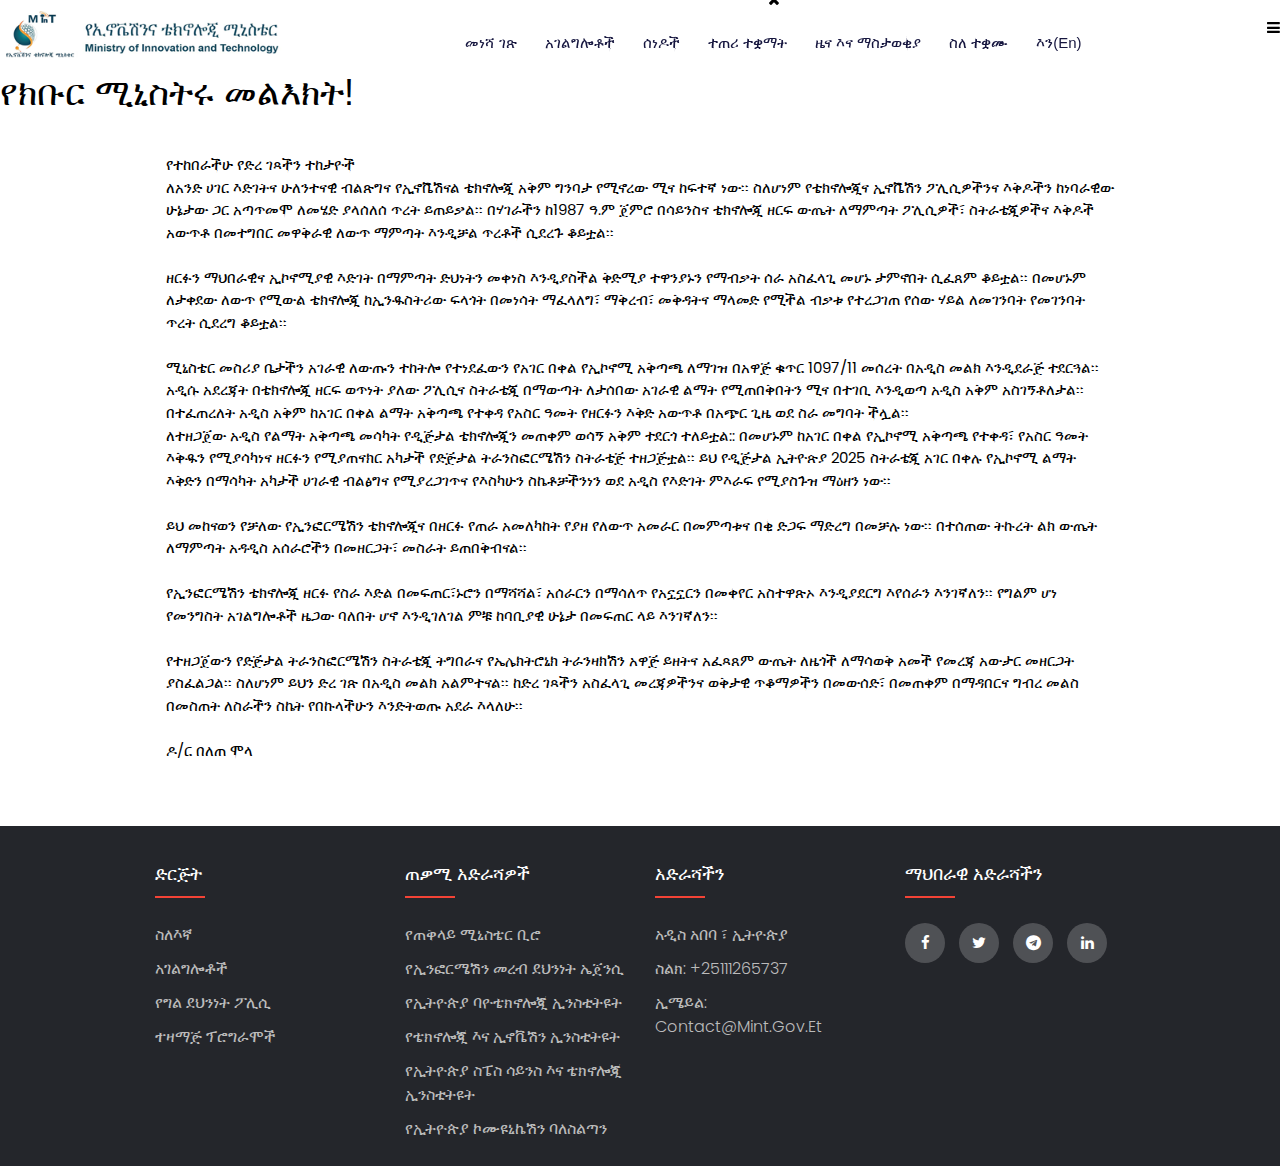
<file: amh/message.html>
<!DOCTYPE html>
<html lang="am">
<head>
    <meta charset="UTF-8">
    <meta http-equiv="X-UA-Compatible" content="IE=edge">
    <meta name="viewport" content="width=device-width, initial-scale=1.0">
    <link rel="stylesheet" href="https://www.w3schools.com/w3css/4/w3.css">
    <link rel="stylesheet" href="message_style.css">
    <link rel="preconnect" href="https://fonts.googleapis.com">
    <link rel="preconnect" href="https://fonts.gstatic.com" crossorigin>
    <link href="https://fonts.googleapis.com/css2?family=Poppins:wght@100;200;300;600;700&display=swap" rel="stylesheet">
    <link rel="stylesheet" href="https://stackpath.bootstrapcdn.com/font-awesome/4.7.0/css/font-awesome.min.css">
    
    <title>የክቡር ሚኒስትሩ መልእክት</title>
    <!-------favicon------>
    <link rel="shortcut icon" href="images/favicon/Ministry_of_Innovation_and_Technology_(Ethiopia).png">
</head>
<body>
    <!-- Topbar Start -->
    <section class="topbar">
        <div class="topbar-row">

                <div class="topbar-col">
                    <h6 class="topbar-header">Our Office</h6>
                        <span>Churchill Ave, Addis Ababa Ethiopia</span>
                </div>
                <div class="topbar-col">
                    <h6 class="topbar-header">Email Us</h6>
                        <span>contact@mint.gov.et</span>
                </div>
                <div class="topbar-col">
                    <h6 class="topbar-header">Call Us</h6>
                        <span>+251-111-265737</span>
                </div>

            <div class="icons">
                <a href="https://www.facebook.com/MInT.Ethiopia/"><i class="fa fa-facebook"></i></a>
                <a href="https://twitter.com/ministryofinno2"><i class="fa fa-twitter"></i></a>
                <a href="https://l.facebook.com/l.php?u=https%3A%2F%2Ft.me%2Fjoinchat%2FAAAAAEmqYHQCQZUiBv1nhQ&h=AT1IOYQIfVrZkhtaFStJQ5bWEZFLN3vikfpFPopyL-SNmxO6LIYRQKu47u49jfyuteSeCAv-Hi1ut9vuVdo0Aa951-Yd8C6mp-i8ffxfFXirE4znJ00AFBVjAWGyJfwmOrilqyyEL9u3Mmazk4PQ"><i class="fa fa-telegram"></i></a>
                <a href="https://et.linkedin.com/company/ministry-of-innovation-and-technology-ethiopia"><i class="fa fa-linkedin"></i></a>
            </div>
        </div>
            
    </section>
    <!-- Topbar End -->
<!----------------------nav-bar---------------------------------->
<section class="header">
        
    <section class="navbar">
        <nav>
            <a href="index.html"><img src="images/home/logo_7.png" alt="mint_logo"></a>
            <div class="nav-links" id="navLinks">
                <i class="fa fa-times" onclick="hideMenu()"></i>
                <ul>
                    <li><a class="ex-1" href="index.html">መነሻ ገጽ</a></li>
                    <li><a href="services.html">አገልግሎቶች</a></li>
                    <li><a href="resources.html">ሰነዶች</a></li>
                    <li><a href="accountable.html">ተጠሪ ተቋማት</a></li>
                
                    <li><a href="">ዜና እና ማስታወቂያ</a>
                    </li>
                    <li><a href="">ስለ ተቋሙ</a></li>

                    <li><a href="../message.html">እን(En)</a></li>
                </ul>
            </div>
            <i class="fa fa-bars" aria-hidden="true" onclick="showMenu()"></i>    
        </nav>
    </section>
</section>

    <div class="service-header">
      <h1>የክቡር ሚኒስትሩ መልእክት!</h1>
    </div>
<!-----------------cell-row-------------------->
<div class="w3-cell-row w3-padding-64 w3-padding-top-24 w3-container">
    <div class="w3-content">
        <div class="w3-container w3-cell">
        <p>የተከበራችሁ የድረ ገጻችን ተከታዮች<br>

            ለአንድ ሀገር  እድገትና ሁለንተናዊ ብልጽግና የኢኖቬሽናል ቴክኖሎጂ አቅም ግንባታ የሚኖረው ሚና ከፍተኛ ነው፡፡ ስለሆነም የቴክኖሎጂና  ኢኖቬሽን ፖሊሲዎችንና እቅዶችን ከነባራዊው  ሁኔታው ጋር አጣጥመሞ ለመሄድ ያላሰለሰ ጥረት ይጠይቃል፡፡ በሃገራችን ከ1987 ዓ.ም ጀምሮ በሳይንስና ቴክኖሎጂ ዘርፍ ውጤት ለማምጣት ፖሊሲዎች፣ ስትራቴጂዎችና እቅዶች አውጥቶ በመተግበር መዋቅራዊ ለውጥ ማምጣት  እንዲቻል ጥረቶች ሲደረጉ ቆይቷል፡፡<br> 
            <br>
            ዘርፉን ማህበራዊና  ኢኮኖሚያዊ እድገት በማምጣት ድህነትን መቀነስ እንዲያስችል ቅድሚያ ተዋንያኑን የማብቃት ሰራ አስፈላጊ መሆኑ ታምኖበት ሲፈጸም ቆይቷል፡፡ በመሆኑም ለታቀደው ለውጥ የሚውል ቴክኖሎጂ ከኢንዱስትሪው ፍላጎት በመነሳት ማፈላለግ፣ ማቅረብ፣ መቅዳትና ማላመድ የሚችል ብቃቱ የተረጋገጠ የሰው ሃይል ለመገንባት የመገንባት ጥረት ሲደረግ ቆይቷል፡፡<br>
            <br>
            ሚኒስቴር መስሪያ ቤታችን አገራዊ ለውጡን ተከትሎ የተነደፈውን የአገር በቀል የኢኮኖሚ አቅጣጫ ለማገዝ በአዋጅ ቁጥር 1097/11 መሰረት በአዲስ መልክ እንዲደራጅ ተደርጓል፡፡ አዲሱ አደረጃት በቴክኖሎጂ ዘርፍ ወጥነት ያለው ፖሊሲና ስትራቴጂ በማውጣት ለታሰበው አገራዊ ልማት የሚጠበቅበትን ሚና በተገቢ እንዲወጣ አዲስ አቅም አስገኝቶለታል፡፡ በተፈጠረለት አዲስ አቅም ከአገር በቀል ልማት አቅጣጫ የተቀዳ የአስር ዓመት የዘርፉን እቅድ አውጥቶ በአጭር ጊዜ ወደ ስራ መግባት ችሏል፡፡
            <br>
        </p>
        </div>
    </div>
    <div class="w3-content">
        <div class="w3-container w3-cell">
        <p>ለተዘጋጀው አዲስ የልማት አቅጣጫ መሳካት የዲጅታል ቴክኖሎጂን መጠቀም ወሳኝ አቅም ተደርጎ ተለይቷል:: በመሆኑም ከአገር በቀል የኢኮኖሚ አቅጣጫ የተቀዳ፣ የአስር ዓመት እቅዱን የሚያሳካነና ዘርፉን የሚያጠናክር አካታች የድጅታል ትራንስፎርሜሽን ስትራቴጅ ተዘጋጅቷል፡፡ ይህ የዲጅታል ኢትዮጵያ 2025 ስትራቴጂ አገር በቀሉ የኢኮኖሚ ልማት እቅድን በማሳካት አካታች ሀገራዊ ብልፅግና የሚያረጋገጥና የእስካሁን ስኬቶቻችንነን ወደ አዲስ የእድገት ምእራፍ የሚያስጉዝ ማዕዘን ነው፡፡<br>
            <br>
            ይህ መከናወን የቻለው የኢንፎርሜሽን ቴክኖሎጂና በዘርፉ የጠራ አመለካከት የያዘ የለውጥ አመራር በመምጣቱና በቂ ድጋፍ ማድረግ በመቻሉ ነው፡፡ በተሰጠው ትኩረት ልክ ውጤት ለማምጣት አዳዲስ አሰራሮችን በመዘርጋት፣ መስራት ይጠበቅብናል፡፡<br>
            <br>
            የኢንፎርሜሽን ቴክኖሎጂ ዘርፉ የስራ እድል በመፍጠር፣ኑሮን በማሻሻል፣ አሰራርን በማሳለጥ የአኗኗርን በመቀየር አስተዋጽኦ እንዲያደርግ እየሰራን እንገኛለን፡፡ የግልም ሆነ የመንግስት አገልግሎቶች ዜጋው ባለበት ሆኖ እንዲገለገል ምቹ ከባቢያዊ ሁኔታ በመፍጠር ላይ እንገኛለን፡፡<br>
            <br>        
            የተዘጋጀውን የድጅታል ትራንስፎርሜሽን ስትራቴጂ ትግበራና የኤሌክትሮኒክ ትራንዛክሽን አዋጅ ይዘትና አፈጻጸም ውጤት ለዜጎች ለማሳወቅ አመች የመረጃ አውታር መዘርጋት ያስፈልጋል፡፡ ስለሆነም ይህን ድረ ገጽ  በአዲስ መልክ አልምተናል፡፡  ከድረ ገጻችን አስፈላጊ መረጃዎችንና ወቅታዊ ጥቆማዎችን በመውሰድ፣ በመጠቀም በማዳበርና ግብረ መልስ በመስጠት ለስራችን ስኬት የበኩላችሁን እንድትወጡ አደራ እላለሁ፡፡<br>
            <br>        
            ዶ/ር በለጠ ሞላ</p>
        </div>
    </div>
  </div>
  
<!-----------footer-------------->
<footer class="footer">
    <div class="container">
        <div class="row">
            <div class="footer-col">
                <h4>ድርጅት</h4>
                <ul>
                    <li><a href="#">ስለእኛ</a></li>
                    <li><a href="#">አገልግሎቶች</a></li>
                    <li><a href="#">የግል ደህንነት ፖሊሲ</a></li>
                    <li><a href="#">ተዛማጅ ፕሮግራሞች</a></li>
                </ul>
            </div>
            <div class="footer-col">
                <h4>ጠቃሚ አድራሻዎች</h4>
                <ul>
                    <li><a href="https://pmo.gov.et/">
                        የጠቅላይ ሚኒስቴር ቢሮ</a></li>
                    <li><a href="https://www.insa.gov.et/">
                        የኢንፎርሜሽን መረብ ደህንነት ኤጀንሲ</a></li>
                    <li><a href="http://www.ebti.gov.et/">የኢትዮጵያ ባዮቴክኖሎጂ ኢንስቲትዩት</a></li>
                    <li><a href="http://www.techin.gov.et/">የቴክኖሎጂ እና ኢኖቬሽን ኢንስቲትዩት</a></li>
                    <li><a href="https://etssti.org/">የኢትዮጵያ ስፔስ ሳይንስ እና ቴክኖሎጂ ኢንስቲትዩት</a></li>
                    <li><a href="https://eca.et/">የኢትዮጵያ ኮሙዩኒኬሽን ባለስልጣን</a></li>
                </ul>
            </div>
            <div class="footer-col">
                <h4>አድራሻችን</h4>
                <ul>
                    <li><a href="">አዲስ አበባ ፣ ኢትዮጵያ</a></li>
                    <li><a href="">ስልክ: +25111265737</a></li>
                    <li><a href="">ኢሜይል: contact@mint.gov.et</a></li>
                </ul>
            </div>
            
            <div class="footer-col">
                <h4>ማህበራዊ አድራሻችን</h4>
                <div class="social-links">
                    <a href="https://www.facebook.com/MInT.Ethiopia/"><i class="fa fa-facebook"></i></a>
                    <a href="https://twitter.com/ministryofinno2"><i class="fa fa-twitter"></i></a>
                    <a href="https://l.facebook.com/l.php?u=https%3A%2F%2Ft.me%2Fjoinchat%2FAAAAAEmqYHQCQZUiBv1nhQ&h=AT1IOYQIfVrZkhtaFStJQ5bWEZFLN3vikfpFPopyL-SNmxO6LIYRQKu47u49jfyuteSeCAv-Hi1ut9vuVdo0Aa951-Yd8C6mp-i8ffxfFXirE4znJ00AFBVjAWGyJfwmOrilqyyEL9u3Mmazk4PQ"><i class="fa fa-telegram"></i></a>
                    <a href="https://et.linkedin.com/company/ministry-of-innovation-and-technology-ethiopia"><i class="fa fa-linkedin"></i></a>
                </div>
            </div>
        </div>
    </div>
</footer>


<!------------JavaScript for Toggle Menu-------->
<script>
        
    var navLinks = document.getElementById("navLinks");
    function showMenu(){
        navLinks.style.right = "0";
    }
    function hideMenu(){
        navLinks.style.right = "-200px";
    }
</script>


</body>
</html>
</file>
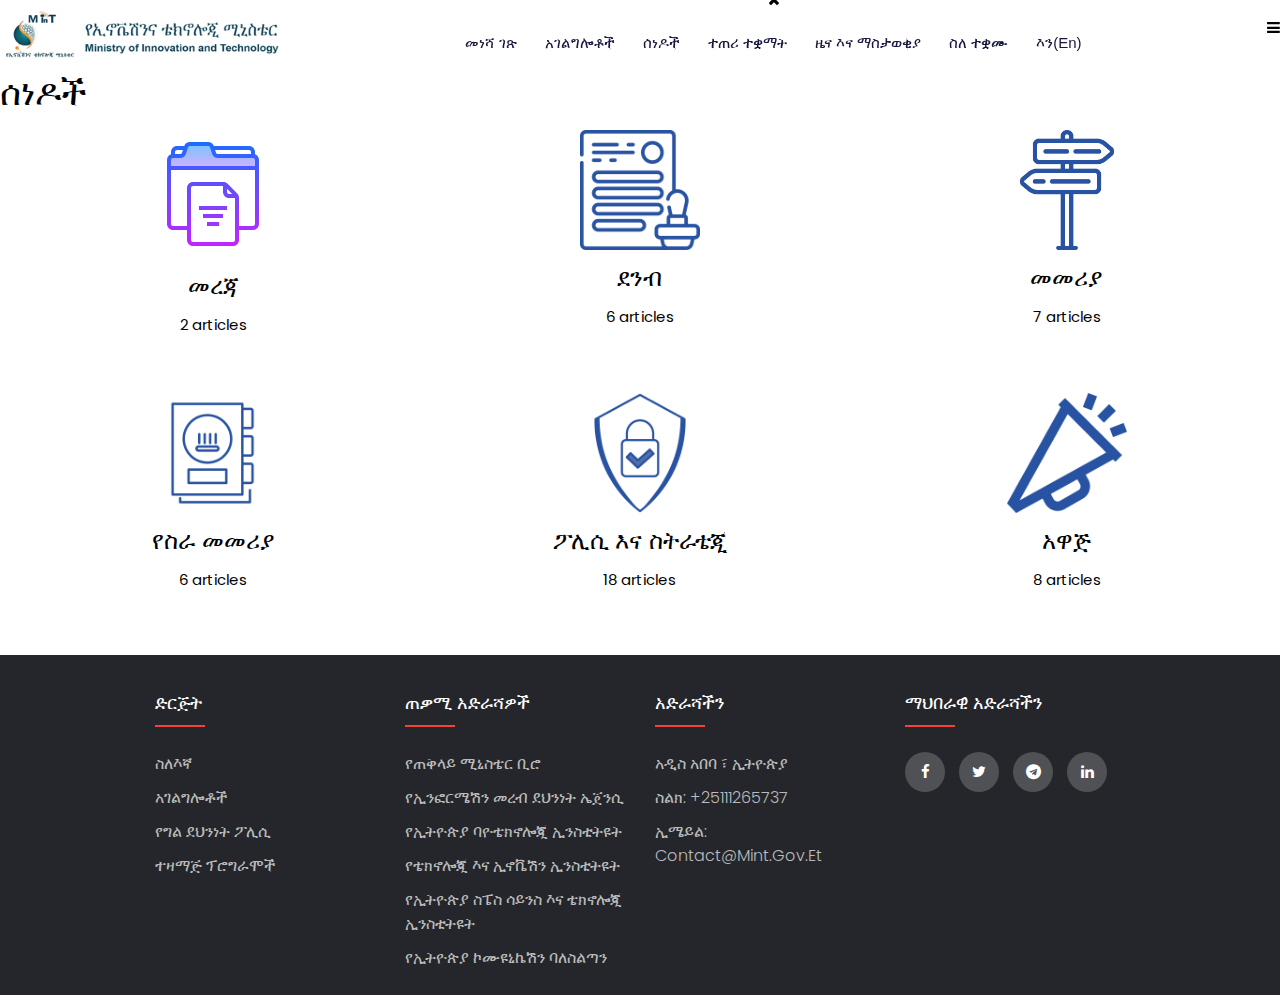
<file: amh/resources.html>
<!DOCTYPE html>
<html lang="am">
<head>
    <meta charset="UTF-8">
    <meta http-equiv="X-UA-Compatible" content="IE=edge">
    <meta name="viewport" content="width=device-width, initial-scale=1.0">
    <link rel="stylesheet" href="https://www.w3schools.com/w3css/4/w3.css">
    <link rel="stylesheet" href="resource_style.css">
    <link rel="preconnect" href="https://fonts.googleapis.com">
    <link rel="preconnect" href="https://fonts.gstatic.com" crossorigin>
    <link href="https://fonts.googleapis.com/css2?family=Poppins:wght@100;200;300;600;700&display=swap" rel="stylesheet">
    <link rel="stylesheet" href="https://stackpath.bootstrapcdn.com/font-awesome/4.7.0/css/font-awesome.min.css">
    
    <title>ሰነዶች</title>
    <!-------favicon------>
    <link rel="shortcut icon" href="images/favicon/Ministry_of_Innovation_and_Technology_(Ethiopia).png">
</head>
<body>
    <!-- Topbar Start -->
    <section class="topbar">
        <div class="topbar-row">

                <div class="topbar-col">
                    <h6 class="topbar-header">Our Office</h6>
                        <span>Churchill Ave, Addis Ababa Ethiopia</span>
                </div>
                <div class="topbar-col">
                    <h6 class="topbar-header">Email Us</h6>
                        <span>contact@mint.gov.et</span>
                </div>
                <div class="topbar-col">
                    <h6 class="topbar-header">Call Us</h6>
                        <span>+251-111-265737</span>
                </div>

            <div class="icons">
                <a href="https://www.facebook.com/MInT.Ethiopia/"><i class="fa fa-facebook"></i></a>
                <a href="https://twitter.com/ministryofinno2"><i class="fa fa-twitter"></i></a>
                <a href="https://l.facebook.com/l.php?u=https%3A%2F%2Ft.me%2Fjoinchat%2FAAAAAEmqYHQCQZUiBv1nhQ&h=AT1IOYQIfVrZkhtaFStJQ5bWEZFLN3vikfpFPopyL-SNmxO6LIYRQKu47u49jfyuteSeCAv-Hi1ut9vuVdo0Aa951-Yd8C6mp-i8ffxfFXirE4znJ00AFBVjAWGyJfwmOrilqyyEL9u3Mmazk4PQ"><i class="fa fa-telegram"></i></a>
                <a href="https://et.linkedin.com/company/ministry-of-innovation-and-technology-ethiopia"><i class="fa fa-linkedin"></i></a>
            </div>

            

        </div>
            
    </section>
    <!-- Topbar End -->
<!----------------------nav-bar---------------------------------->
<section class="header">
        
    <section class="navbar">
        <nav>
            <a href="index.html"><img src="images/home/logo_7.png" alt="mint_logo"></a>
            <div class="nav-links" id="navLinks">
                <i class="fa fa-times" onclick="hideMenu()"></i>
                <ul>
                    <li><a href="index.html">መነሻ ገጽ</a></li>
                    <li><a href="services.html">አገልግሎቶች</a></li>
                    <li><a class="ex-3" href="resources.html">ሰነዶች</a></li>
                    <li><a href="accountable.html">ተጠሪ ተቋማት</a></li>
                
                    <li><a href="">ዜና እና ማስታወቂያ</a>
                    </li>
                    <li><a href="">ስለ ተቋሙ</a></li>

                    <li><a href="../resources.html">እን(En)</a></li>
                </ul>
            </div>
            <i class="fa fa-bars" aria-hidden="true" onclick="showMenu()"></i>    
        </nav>
    </section>
</section>

    <div class="service-header">
      <h1>ሰነዶች</h1>
    </div>
<!-----------------cell-row-------------------->

<div class="w3-row">
    <a href="https://mint.gov.et/docs-category/data/?lang=en"></a><div class="w3-third w3-center"></a>
        <img src="images/resources/betterdocs-cat-icon.svg" alt="betterdocs-cat-icon">
        <h3 w3-green>መረጃ</h3>
        <p w3-orange>2 articles</p>
    </div>
    <a href="https://mint.gov.et/docs-category/regulations/?lang=en"><div class="w3-third w3-center"></a>
        <img src="images/resources/Regulation.svg" alt="cloud" style="width:120px">
        <h3>ደንብ</h3>
        <p>6 articles</p>
    </div>
    <a href="https://mint.gov.et/docs-category/directives/?lang=en"> <div class="w3-third w3-center w3-margin-bottom"></a>
        <img src="images/resources/Directives-1.svg" alt="Directives-1" style="width:120px">
        <h3>መመሪያ
        </h3>
        <p>7 articles</p>
    </div>
    <a href="https://mint.gov.et/docs-category/guidelines/?lang=en"><div class="w3-third w3-center w3-padding-48"></a>
        <img src="images/resources/guidlines-1.svg" alt="guidlines-1" style="width:120px">
        <h3 w3-green>የስራ መመሪያ</h3>
        <p w3-orange>6 articles</p>
    </div>
    <a href="https://mint.gov.et/docs-category/policy-and-strategy/?lang=en"> <div class="w3-third w3-center w3-padding-48"></a>
        <img src="images/resources/Policy.svg" alt="Policy" style="width:120px">
        <h3>ፖሊሲ እና ስትራቴጂ</h3>
        <p>18 articles</p>
    </div>
    <a href="https://mint.gov.et/docs-category/proclamations/?lang=en"> <div class="w3-third w3-center w3-margin-bottom w3-padding-48"></a>
        <img src="images/resources/Proclamation.svg" alt="Proclamation" style="width:120px">
        <h3>አዋጅ</h3>
        <p>8 articles</p>
    </div>
</div>

<!-----------footer-------------->
<footer class="footer">
    <div class="container">
        <div class="row">
            <div class="footer-col">
                <h4>ድርጅት</h4>
                <ul>
                    <li><a href="#">ስለእኛ</a></li>
                    <li><a href="#">አገልግሎቶች</a></li>
                    <li><a href="#">የግል ደህንነት ፖሊሲ</a></li>
                    <li><a href="#">ተዛማጅ ፕሮግራሞች</a></li>
                </ul>
            </div>
            <div class="footer-col">
                <h4>ጠቃሚ አድራሻዎች</h4>
                <ul>
                    <li><a href="https://pmo.gov.et/">
                        የጠቅላይ ሚኒስቴር ቢሮ</a></li>
                    <li><a href="https://www.insa.gov.et/">
                        የኢንፎርሜሽን መረብ ደህንነት ኤጀንሲ</a></li>
                    <li><a href="http://www.ebti.gov.et/">የኢትዮጵያ ባዮቴክኖሎጂ ኢንስቲትዩት</a></li>
                    <li><a href="http://www.techin.gov.et/">የቴክኖሎጂ እና ኢኖቬሽን ኢንስቲትዩት</a></li>
                    <li><a href="https://etssti.org/">የኢትዮጵያ ስፔስ ሳይንስ እና ቴክኖሎጂ ኢንስቲትዩት</a></li>
                    <li><a href="https://eca.et/">የኢትዮጵያ ኮሙዩኒኬሽን ባለስልጣን</a></li>
                </ul>
            </div>
            <div class="footer-col">
                <h4>አድራሻችን</h4>
                <ul>
                    <li><a href="">አዲስ አበባ ፣ ኢትዮጵያ</a></li>
                    <li><a href="">ስልክ: +25111265737</a></li>
                    <li><a href="">ኢሜይል: contact@mint.gov.et</a></li>
                </ul>
            </div>
            
            <div class="footer-col">
                <h4>ማህበራዊ አድራሻችን</h4>
                <div class="social-links">
                    <a href="https://www.facebook.com/MInT.Ethiopia/"><i class="fa fa-facebook"></i></a>
                    <a href="https://twitter.com/ministryofinno2"><i class="fa fa-twitter"></i></a>
                    <a href="https://l.facebook.com/l.php?u=https%3A%2F%2Ft.me%2Fjoinchat%2FAAAAAEmqYHQCQZUiBv1nhQ&h=AT1IOYQIfVrZkhtaFStJQ5bWEZFLN3vikfpFPopyL-SNmxO6LIYRQKu47u49jfyuteSeCAv-Hi1ut9vuVdo0Aa951-Yd8C6mp-i8ffxfFXirE4znJ00AFBVjAWGyJfwmOrilqyyEL9u3Mmazk4PQ"><i class="fa fa-telegram"></i></a>
                    <a href="https://et.linkedin.com/company/ministry-of-innovation-and-technology-ethiopia"><i class="fa fa-linkedin"></i></a>
                </div>
            </div>
        </div>
    </div>
</footer>


<!------------JavaScript for Toggle Menu-------->
<script>
        
    var navLinks = document.getElementById("navLinks");
    function showMenu(){
        navLinks.style.right = "0";
    }
    function hideMenu(){
        navLinks.style.right = "-200px";
    }
</script>


</body>
</html>
</file>
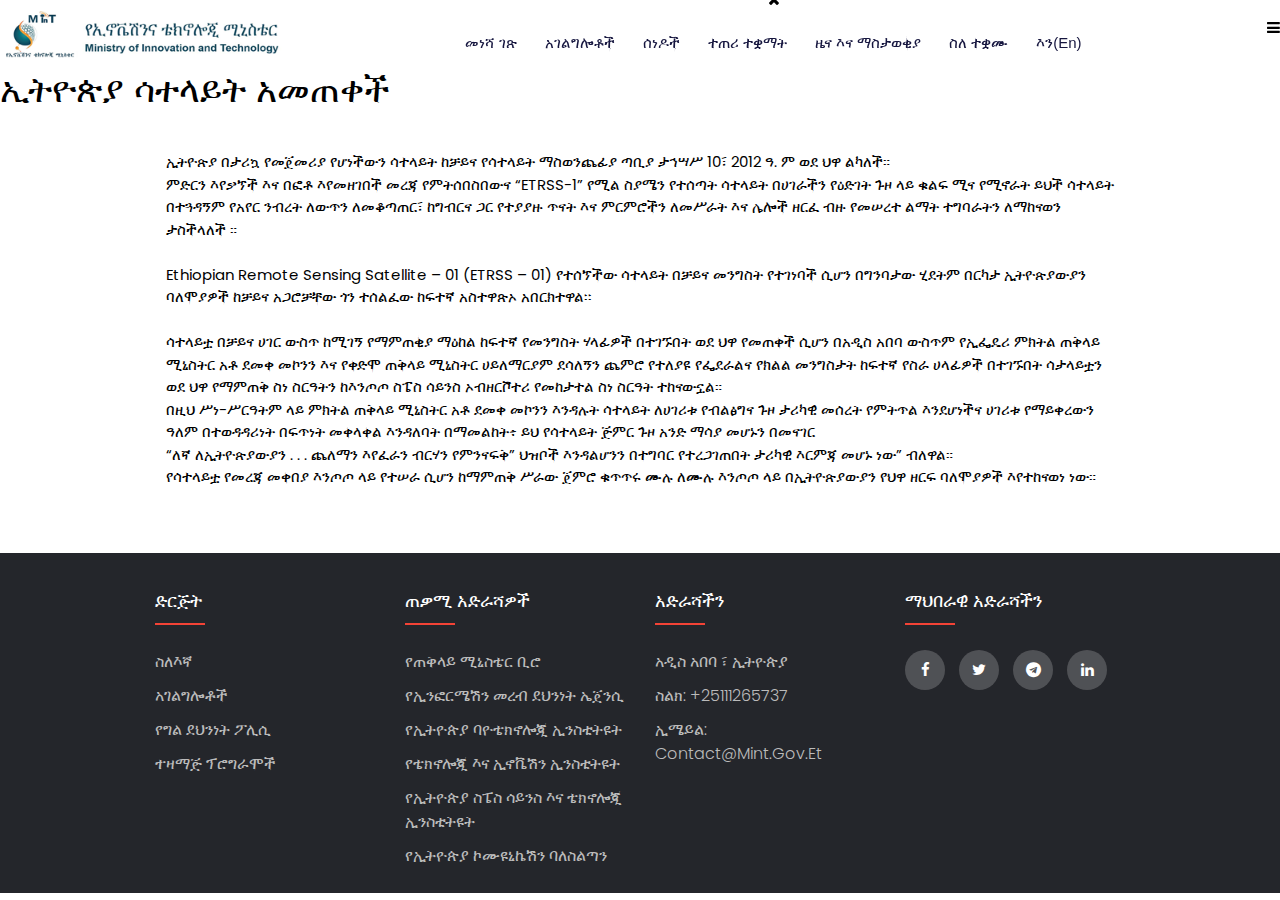
<file: amh/satellite.html>
<!DOCTYPE html>
<html lang="am">
<head>
    <meta charset="UTF-8">
    <meta http-equiv="X-UA-Compatible" content="IE=edge">
    <meta name="viewport" content="width=device-width, initial-scale=1.0">
    <link rel="stylesheet" href="https://www.w3schools.com/w3css/4/w3.css">
    <link rel="stylesheet" href="satellite_style.css">
    <link rel="preconnect" href="https://fonts.googleapis.com">
    <link rel="preconnect" href="https://fonts.gstatic.com" crossorigin>
    <link href="https://fonts.googleapis.com/css2?family=Poppins:wght@100;200;300;600;700&display=swap" rel="stylesheet">
    <link rel="stylesheet" href="https://stackpath.bootstrapcdn.com/font-awesome/4.7.0/css/font-awesome.min.css">
    
    <title>ኢትዮጵያ ሳተላይት አመጠቀች</title>
    <!-------favicon------>
    <link rel="shortcut icon" href="images/favicon/Ministry_of_Innovation_and_Technology_(Ethiopia).png">
</head>
<body>
    <!-- Topbar Start -->
    <section class="topbar">
        <div class="topbar-row">
    
                <div class="topbar-col">
                <img src="./images/home/download (1).png" height=8px; width=16px; position=absolute;>
                <h6 class="topbar-header">Federal Democratic Republic of Ethiopia</h6>
        
            </div>
               
                <div class="topbar-col">
                    <img src="./images/home/email (1).png" width=10px; position=relative;>
                        <a href=" ">contact@mint.gov.et</a>
                </div>
                <div class="topbar-col">
                    <img src="./images/home/phone-call (1).png" width=10px; position=relative;>
                        <a href="">+251-111-265737 </a>
                </div>
    
            <div class="icons">
                <i class="fa fa-facebook"></i>
                <i class="fa fa-twitter"></i>
                <i class="fa fa-telegram"></i>
                <i class="fa fa-linkedin"></i>
                <i class="fa fa-youtube"></i>
                
            </div>
        </div>
            
    </section>
    <!-- Topbar End -->
<!----------------------nav-bar---------------------------------->
<section class="header">
        
    <section class="navbar">
        <nav>
            <a href="index.html"><img src="images/home/logo_7.png" alt="mint_logo"></a>
            <div class="nav-links" id="navLinks">
                <i class="fa fa-times" onclick="hideMenu()"></i>
                <ul>
                    <li><a href="index.html">መነሻ ገጽ</a></li>
                    <li><a href="services.html">አገልግሎቶች</a></li>
                    <li><a href="resources.html">ሰነዶች</a></li>
                    <li><a href="accountable.html">ተጠሪ ተቋማት</a></li>
                
                    <li><a href="">ዜና እና ማስታወቂያ</a>
                    </li>
                    <li><a href="">ስለ ተቋሙ</a></li>

                    <li><a href="./satellite.html">እን(En)</a></li>
                </ul>
            </div>
            <i class="fa fa-bars" aria-hidden="true" onclick="showMenu()"></i>    
        </nav>
    </section>
</section>

    <div class="service-header">
      <h1>ኢትዮጵያ ሳተላይት አመጠቀች</h1>
    </div>
<!-----------------cell-row-------------------->
<div class="w3-cell-row w3-padding-64 w3-padding-top-24 w3-container">
    <div class="w3-content">
        <div class="w3-container w3-cell">
        <p>ኢትዮጵያ በታሪኳ የመጀመሪያ የሆነችውን ሳተላይት ከቻይና የሳተላይት ማስወንጨፊያ ጣቢያ ታኅሣሥ 10፣ 2012 ዓ. ም ወደ ህዋ ልካለች።<br>

            ምድርን እየቃኘች እና በፎቶ እየመዘገበች መረጃ የምትሰበስበውና “ETRSS-1” የሚል ስያሜን የተሰጣት ሳተላይት በሀገራችን የዕድገት ጉዞ ላይ ቁልፍ ሚና የሚኖራት ይህች ሳተላይት  በተጓዳኝም የአየር ንብረት ለውጥን ለመቆጣጠር፣ ከግብርና ጋር የተያያዙ ጥናት እና ምርምሮችን ለመሥራት እና ሌሎች ዘርፈ ብዙ የመሠረተ ልማት ተግባራትን ለማከናወን ታስችላለች ።<br> 
            <br>
            Ethiopian Remote Sensing Satellite – 01 (ETRSS – 01) የተሰኘችው ሳተላይት በቻይና መንግስት የተገነባች ሲሆን በግንባታው ሂደትም በርካታ ኢትዮጵያውያን ባለሞያዎች ከቻይና አጋሮቻቸው ጎን ተሰልፈው ከፍተኛ አስተዋጽኦ አበርክተዋል፡፡<br>
            <br>
            ሳተላይቷ በቻይና ሀገር ውስጥ ከሚገኝ የማምጠቂያ ማዕከል ከፍተኛ የመንግስት ሃላፊዎች በተገኙበት ወደ ህዋ የመጠቀች ሲሆን በአዲስ አበባ ውስጥም የኢፌዴሪ ምክትል ጠቅላይ ሚኒስትር አቶ ደመቀ መኮንን እና የቀድሞ ጠቅላይ ሚኒስትር ሀይለማርያም ደሳለኝን ጨምሮ የተለያዩ የፌደራልና የክልል መንግስታት ከፍተኛ የስራ ሀላፊዎች በተገኙበት ሳታላይቷን  ወደ ህዋ የማምጠቅ ስነ ስርዓትን ከእንጦጦ ስፔስ ሳይንስ ኦብዘርቮተሪ የመከታተል ስነ ስርዓት ተከናውኗል።<br>
            በዚህ ሥነ-ሥርዓትም ላይ ምክትል ጠቅላይ ሚኒስትር አቶ ደመቀ መኮንን እንዳሉት ሳተላይት ለሀገሪቱ የብልፅግና ጉዞ ታሪካዊ መሰረት የምትጥል እንደሆነችና ሀገሪቱ የማይቀረውን ዓለም በተወዳዳሪነት በፍጥነት መቀላቀል እንዳለባት በማመልከት፥ ይህ የሳተላይት ጅምር ጉዞ አንድ ማሳያ መሆኑን በመናገር<br>

            “ለኛ ለኢትዮጵያውያን . . . ጨለማን እየፈራን ብርሃን የምንናፍቅ” ህዝቦች እንዳልሆንን በተግባር የተረጋገጠበት ታሪካዊ እርምጃ መሆኑ ነው” ብለዋል።<br>
            የሳተላይቷ የመረጃ መቀበያ እንጦጦ ላይ የተሠራ ሲሆን ከማምጠቅ ሥራው ጀምሮ ቁጥጥሩ ሙሉ ለሙሉ እንጦጦ ላይ በኢትዮጵያውያን የህዋ ዘርፍ ባለሞያዎች እየተከናወነ ነው።
        </p>
        </div>
    </div>
  </div>
  
<!-----------footer-------------->
<footer class="footer">
    <div class="container">
        <div class="row">
            <div class="footer-col">
                <h4>ድርጅት</h4>
                <ul>
                    <li><a href="#">ስለእኛ</a></li>
                    <li><a href="#">አገልግሎቶች</a></li>
                    <li><a href="#">የግል ደህንነት ፖሊሲ</a></li>
                    <li><a href="#">ተዛማጅ ፕሮግራሞች</a></li>
                </ul>
            </div>
            <div class="footer-col">
                <h4>ጠቃሚ አድራሻዎች</h4>
                <ul>
                    <li><a href="https://pmo.gov.et/">
                        የጠቅላይ ሚኒስቴር ቢሮ</a></li>
                    <li><a href="https://www.insa.gov.et/">
                        የኢንፎርሜሽን መረብ ደህንነት ኤጀንሲ</a></li>
                    <li><a href="http://www.ebti.gov.et/">የኢትዮጵያ ባዮቴክኖሎጂ ኢንስቲትዩት</a></li>
                    <li><a href="http://www.techin.gov.et/">የቴክኖሎጂ እና ኢኖቬሽን ኢንስቲትዩት</a></li>
                    <li><a href="https://etssti.org/">የኢትዮጵያ ስፔስ ሳይንስ እና ቴክኖሎጂ ኢንስቲትዩት</a></li>
                    <li><a href="https://eca.et/">የኢትዮጵያ ኮሙዩኒኬሽን ባለስልጣን</a></li>
                </ul>
            </div>
            <div class="footer-col">
                <h4>አድራሻችን</h4>
                <ul>
                    <li><a href="">አዲስ አበባ ፣ ኢትዮጵያ</a></li>
                    <li><a href="">ስልክ: +25111265737</a></li>
                    <li><a href="">ኢሜይል: contact@mint.gov.et</a></li>
                </ul>
            </div>
            
            <div class="footer-col">
                <h4>ማህበራዊ አድራሻችን</h4>
                <div class="social-links">
                    <a href="https://www.facebook.com/MInT.Ethiopia/"><i class="fa fa-facebook"></i></a>
                    <a href="https://twitter.com/ministryofinno2"><i class="fa fa-twitter"></i></a>
                    <a href="https://l.facebook.com/l.php?u=https%3A%2F%2Ft.me%2Fjoinchat%2FAAAAAEmqYHQCQZUiBv1nhQ&h=AT1IOYQIfVrZkhtaFStJQ5bWEZFLN3vikfpFPopyL-SNmxO6LIYRQKu47u49jfyuteSeCAv-Hi1ut9vuVdo0Aa951-Yd8C6mp-i8ffxfFXirE4znJ00AFBVjAWGyJfwmOrilqyyEL9u3Mmazk4PQ"><i class="fa fa-telegram"></i></a>
                    <a href="https://et.linkedin.com/company/ministry-of-innovation-and-technology-ethiopia"><i class="fa fa-linkedin"></i></a>
                </div>
            </div>
        </div>
    </div>
</footer>


<!------------JavaScript for Toggle Menu-------->
<script>
        
    var navLinks = document.getElementById("navLinks");
    function showMenu(){
        navLinks.style.right = "0";
    }
    function hideMenu(){
        navLinks.style.right = "-200px";
    }
</script>


</body>
</html>
</file>
<file: amh/style.css>
*{
    margin: 0;
    padding: 0;
    font-family: 'Poppins', sans-serif;
}

.topbar{
    height: 40px;
    width: 1287px;
    border-bottom: 0.5px solid #E2DFDF;
    margin-top: 0%;
    margin-bottom: 0%;
    text-align: center;
    padding-top: 0px;
}
.topbar-row{
    margin-top: 1%;
    margin-bottom: 0.3%;
    text-align: center;
    display: flex;
    justify-content: baseline;

}
.topbar-col{

    background: #ffffff;
    padding: 1px 80px;
    font-size: 12px;
    position: relative;
    
}    
.topbar-col:hover{
    color:#ee8015;
    }
.topbar-row:hover{
    color:#ee8015;
}
.topbar-header{
    font-family: Arial, Helvetica, sans-serif;
    font-size: 12px;
    font-weight: 300;
    line-height: 18px;
    margin-bottom: 0%;
    margin-top: 1%;
    margin-left: center;
    color: #0a4c5d;
}
.topbar-header:hover{
color:#ee8015
}
span{
    font-size: 12px;
}
.icons{
    margin-left: 15%;
    color:#3342cf;
}

@media(max-width: 700px){
    .topbar{
        display: none;
    }    
}

/*----------header main---------*/
nav{
    display: flex;
    padding: 2%, 8%;
    height: 55px;
    background-color: #fff;
    justify-content: space-between;
    align-items: center;
	z-index: 10000;
	position: fixed;
	top: 0px;
	width: 100%
}
nav img{
    margin-left: 1%;
    margin-top: 5%;
    width: 280px;
    height: 47px;
    
}
.nav-links{
    flex: 1;
    text-align: center;
    background-color: transparent;
}
.nav-links ul li{
    list-style: none;
    display: inline-block;
    padding: 10px 12px;
    position: relative;
	border-radius: 10px;
    line-height: 20px;
	margin-top: 12px;
}
.nav-links ul li a{
    font-family: Arial, Helvetica, sans-serif;
    color: #16163f;
    text-decoration: none;
    font-size: 15px;
    line-height: 20px;
   
}
.nav-links ul li::after{
    content: '';
    width: 0%;
    height: 3px;
    background: rgb(0, 75, 140);
    display: block;
    margin: auto;
    transition: 0.5s;
}
.nav-links ul li:hover::after{
    width:100%;
}

* The dropdown container */
.dropdown {
  float: left;
  overflow: hidden;
}

/* Dropdown button */
.dropdown .dropbtn {
  font-size: 16px;
  border: none;
  outline: none;
  color: #16163f;
  padding: 14px 16px;
  background-color: inherit;
  font-family:  Arial, Helvetica, sans-serif; /* Important for vertical align on mobile phones */
  margin: 0; /* Important for vertical align on mobile phones */
}



/* Dropdown content (hidden by default) */
.dropdown-content {
  display: none;
  position: absolute;
  background-color: #f9f9f9;
  min-width: 160px;
  box-shadow: 0px 8px 16px 0px rgba(0,0,0,0.2);
  z-index: 1;
}

/* Links inside the dropdown */
.dropdown-content a {
  float: none;
  color: black;
  padding: 12px 16px;
  text-decoration: none;
  display: block;
  text-align: left;
}

/* Add a grey background color to dropdown links on hover */
.dropdown-content a:hover {
  background-color: #ddd;
}

/* Show the dropdown menu on hover */
.dropdown:hover .dropdown-content {
  display: block;
}

.text-box{
    width: 90%;
    color: #fff;
    position: absolute;
    top: 60%;
    left: 50%;
    transform: translate(-50%,-50%);
    text-align: center;
}
.text-box h1{
    font-size: 45px;
}
.text-box p{
    margin: 10px 0 40px;
    font-size: 14px;
    color: #fff;
}
.hero-btn{
    display: inline-block;
    text-decoration: none;
    color: #fff;
    border: 1px solid #fff;
    padding: 12px 34px;
    font-size: 13px;
    background: transparent;
    position: relative;
    cursor: pointer;
}
.hero-btn:hover{
    border: 1px solid #e0842e;
    background: #e0842e;
    transition: 1s;
}
nav .fa{
    display: none;
}
@media(max-width: 970px){
    nav{
        height: 10%;
    }
}
@media(max-width: 700px){
    .header{
        background-position: center;
        background-size: cover;
        position: relative;
    }
    nav{
        height: 100px;
    }
    .text-box h1{
        font-size: 30px;
    }
    .nav-links ul li{
        display: block;
    }
    .nav-links{
        position:absolute;
        background: rgb(0, 75, 140);
        height: 100vh;
        width: 200px;
        top: 0;
        right: -200px;
        text-align: left;
        z-index: 2;
        transition: 1s;
    }
    nav .fa{
        display: block;
        color: #e0842e;
        margin: 20px;
        font-size: 22px;
        cursor: pointer;
    }
    .nav-links ul{
        padding: 10px;
    }
}

/* Slideshow container */

.slideshow-container { 
    position: relative; /* "relative", so that h1 and images can be set absolutely */
	height: 80%; /* Adjust the height to your needs here */
	width: 100%; /* Adjust the width to your needs here */
	margin-top: 8%;
	overflow: hidden;
	border-radius: .125rem;
	box-shadow: 0 0 .1rem .125rem rgba(0, 0, 0, 0.25);
}

.slider--heading {
	position: absolute;
	top: 50%;
	left: 50%;
	padding: 1rem;
	z-index: 99;
	font: 300 1.25rem/1.25 Verdana, sans-serif;
	text-align: center;
	background-color: rgba(255, 255, 255, 0.5);
	color: rgba(0, 0, 0, 0.5);
	transform: translate3d(-50%, -50%, 0);
}
.slider--heading h1 {
	font: 300 1.25rem/1.25 Verdana, sans-serif;
	text-transform: uppercase;
	color: rgba(0,0,0,.5);
}
@media(max-width: 700px){
    .slideshow-container{
        margin-top: 70px;
        object-fit: contain;
    }
}
	/* Responsive styles for the heading */
	/* ===== == = === 30em (480px) === = == ===== */
	@media only screen and (min-width : 30em) {
		.slider--heading h1 {font-size: 1.5rem;}
	}
	/* ===== == = === 48em (768px) === = == ===== */
	@media only screen and (min-width : 48em) {
        .slider--heading h1 {font-size: 1.75rem;}
	}

/* Hide the images by default */

/* Next & previous buttons */
.prev, .next {
  cursor: pointer;
  position: absolute;
  top: 50%;
  width: auto;
  margin-top: -22px;
  padding: 16px;
  color: white;
  font-weight: bold;
  font-size: 18px;
  transition: 0.5s ease;
  border-radius: 0 3px 3px 0;
  user-select: none;
}

/* Position the "next button" to the right */
.next {
  right: 0;
  border-radius: 3px 0 0 3px;
}

/* On hover, add a black background color with a little bit see-through */
.prev:hover, .next:hover {
  background-color: rgba(0,0,0,0.8);
}

/* Caption text */
.text {
  color: #ffffff;
  font-size: 18px;
  margin-top: 15%;
  margin-left: 8%;
  padding: 8px 12px;
  position: absolute;
  width: 100%;
  text-align: left;
  text-shadow: 1px 1px 0px #474545;
}
@media(max-width: 700px){
    .tohide{
        display: none;
    }
    .ries{
    	font-size: 20px;
    }    
}
.btns {
	margin: left;
	padding: .5rem;
	font-size: 1rem;
	text-decoration:wavy;
    text-align: center;
	text-shadow: 1px 1px 1px #161313;
	background:#ee8015;
	border-radius: 39px;
	box-shadow: 0px 0px 0px 0px #ffffff;
	opacity:80%;
	color:#E2DFDF;
    position:relative;
}   
	/* Responsive styles for the button */
	/* ===== == = === 30em (480px) === = == ===== */
	@media only screen and (min-width : 480px) {
		.btns {
			font-size: 1rem;
		}
		.mySlides {
			height: 500px;
		}
	}
	/* ===== == = === 48em (768px) === = == ===== */
	@media only screen and (min-width : 48em) {
		.btns {
			font-size: 1rem;
		}
	}
.btn:hover {
	text-decoration: none;
	color: rgb(208, 208, 238);
}
.btns:hover {
	text-decoration: none;
	color: rgb(255, 255, 255);
    box-shadow: 0 0 1px 1px #ffffff;
}

.mySlides {
	position: initial;
	z-index: 1;
	left:0;
	top:0;
	height: 100%;
	width: 100%;
	object-fit: cover;
	animation: 45s ease-in-out infinite;
} 
 /* Name of animations and selection of images */
 .mySlides:nth-of-type(1) {
	animation-name: Slider1;
}
.mySlides:nth-of-type(2) {
	animation-name: Slider2;
}
.mySlides:nth-of-type(3) {
	animation-name: Slider3;
}

/* Images are overlaid and visible or invisible due to different transparency */
/* Moving the images with transform: scale & translate */
	/* Styles for webkit browsers */
@keyframes Slider1 {
	0%  { opacity:1; -webkit-transform: scale(1.4s) translate(0, 0);}
	16%  {opacity:1; -webkit-transform: scale(1.2s) translate(-20px, -20px);}
	33%  {opacity:1; -webkit-transform: scale(1.4s) translate(0, 0);}
	50%  {opacity:1;-webkit-transform: scale(1.4s) translate(0, 0);}
	67%  {opacity:1;-webkit-transform: scale(1.2s) translate(-20px, -10px);} 
	84%  {opacity:1; -webkit-transform: scale(1.4s) translate(0, 0);}
	100%  {opacity:1; -webkit-transform: scale(1.4) translate(0, 0);}
}
@keyframes Slider2 {
	0%  { opacity:1; -webkit-transform: scale(1.4s) translate(0, 0);}
	16%  {opacity:1; -webkit-transform: scale(1.2s) translate(-20px, -10px);}
	33%  {opacity:1; -webkit-transform: scale(1.4s) translate(0, 0);}
	50%  {opacity:1;-webkit-transform: scale(1.4s) translate(0, 0);}
	67%  {opacity:1;-webkit-transform: scale(1.2s) translate(-20px, -10px);} 
	84%  {opacity:1; -webkit-transform: scale(1.4s) translate(0, 0);}
	100%  {opacity:1; -webkit-transform: scale(1.4) translate(0, 0);}
}
@keyframes Slider3 {
	0%  { opacity:1; -webkit-transform: scale(1.4s) translate(0, 0);}
	16%  {opacity:1; -webkit-transform: scale(1.2s) translate(-20px, -10px);}
	33%  {opacity:1; -webkit-transform: scale(1.4s) translate(0, 0);}
	50%  {opacity:1;-webkit-transform: scale(1.4s) translate(0, 0);}
	67%  {opacity:1;-webkit-transform: scale(1.2s) translate(-20px, -10px);} 
	84%  {opacity:1; -webkit-transform: scale(1.4s) translate(0, 0);}
	100%  {opacity:1; -webkit-transform: scale(1.4) translate(0, 0);}
}

	/* Styles for all other browsers */
@keyframes Slider1 {
	0%  { opacity:1; -webkit-transform: scale(1.4s) translate(0, 0);}
	16%  {opacity:1; -webkit-transform: scale(1.2s) translate(-20px, -10px);}
	33%  {opacity:1; -webkit-transform: scale(1.4s) translate(0, 0);}
	50%  {opacity:1;-webkit-transform: scale(1.4s) translate(0, 0);}
	67%  {opacity:1;-webkit-transform: scale(1.2s) translate(-20px, -10px);} 
	84%  {opacity:1; -webkit-transform: scale(1.4s) translate(0, 0);}
	100%  {opacity:1; -webkit-transform: scale(1.4) translate(0, 0);}
}
@keyframes Slider2 {
	0%  { opacity:1; -webkit-transform: scale(1.4s) translate(0, 0);}
	16%  {opacity:1; -webkit-transform: scale(1.2s) translate(-20px, -10px);}
	33%  {opacity:1; -webkit-transform: scale(1.4s) translate(0, 0);}
	50%  {opacity:1;-webkit-transform: scale(1.4s) translate(0, 0);}
	67%  {opacity:1;-webkit-transform: scale(1.2s) translate(-20px, -10px);} 
	84%  {opacity:1; -webkit-transform: scale(1.4s) translate(0, 0);}
	100%  {opacity:1; -webkit-transform: scale(1.4) translate(0, 0);}
}
@keyframes Slider3 {
	0%  { opacity:1; -webkit-transform: scale(1.4s) translate(0, 0);}
	16%  {opacity:1; -webkit-transform: scale(1.2s) translate(-20px, -10px);}
	33%  {opacity:1; -webkit-transform: scale(1.4s) translate(0, 0);}
	50%  {opacity:1;-webkit-transform: scale(1.4s) translate(0, 0);}
	67%  {opacity:1;-webkit-transform: scale(1.2s) translate(-20px, -10px);} 
	84%  {opacity:1; -webkit-transform: scale(1.4s) translate(0, 0);}
	100%  {opacity:1; -webkit-transform: scale(1.4) translate(0, 0);}
}

.dot {
  cursor: pointer;
  height: 15px;
  width: 15px;
  margin: 0 2px;
  background-color: #bbb;
  border-radius: 50%;
  display: inline-block;
  transition: background-color 0.6s ease;
}

.active, .dot:hover {
  background-color: #717171;
}

/* Fading animation */
.fade {
  animation-name:fade;
  animation-duration: 15.5s;
}

@keyframes fade {
    from {opacity: .6}
    to {opacity: 1}
  }


/*------service-add-----*/
.about{
	width: 100%;
	padding: 100px 0px;
    padding-bottom: 0%;
	background-color: #fff;
}
.about img{
	height: auto;
	width: 430px;
}
.about-text{
	width: 550px;
}
.main{
	width: 1130px;
	max-width: 95%;
	margin: 0 auto;
	display: flex;
	align-items: center;
	justify-content: space-around;
}
.about-text h2{
	color: #1b4bc5;
	font-size: 35px;
	text-transform: capitalize;
	margin-bottom: 20px;
}

.about-text p{
	color: #000;
	letter-spacing: 1px;
	line-height: 28px;
	font-size: 18px;
	margin-bottom: 45px;
}
.about a{
	background-color:#1b4bc5;
	color: white;
	text-decoration: none;
	border: 2px solid transparent;
	font-weight: bold;
	padding: 13px 30px;
	border-radius: 30px;
	transition: .4s; 
}
.about a:hover{
	background-color: transparent;
	border: 2px solid #1b4bc5;
	cursor: pointer;
    color: #000;
}

.service{
	background: #fff;
	width: 100%;
	padding: 25px 0px;   
    margin-top: 0px;
}
.title h2{
	color: #1b4bc5;
	font-size: 35px;
	width: 1130px;
	margin: 30px auto;
	text-align: center;
}
.box{
	display: flex;
	justify-content: center;
	align-items: center;
	min-height: 400px;
    margin-top: 5px;
}
.card{
	height: 365px;
	width: 335px;
	padding: 20px 35px;
	background: #191919;
	border-radius: 20px;
	margin: 15px;
	position: relative;
	overflow: hidden;
	text-align: center;
}
.card img{
    height: 90px;
    width: 90px;
	display: block;
    margin-left: auto;
    margin-right: auto;
	
}
h5{
	color: #1b4bc5;
	font-size: 23px;
	margin-bottom: 15px;
}
.pra p{
	color: #fff;
	font-size: 16px;
	line-height: 27px;
	margin-bottom: 25px;
}
.card .button{
	background-color:#1b4bc5;
	color: white;
	text-decoration: none;
	border: 2px solid transparent;
	font-weight: bold;
	padding: 9px 22px;
	border-radius: 30px;
	transition: .4s; 
}
.card .button:hover{
	background-color: transparent;
	border: 2px solid #1b4bc5;
	cursor: pointer;
}

@media(max-width: 700px){
    .title h2{
        width: 100%;
    }
    .main{
        width: 100%;
        flex-direction: column;
    }
    .about img{
        width: 100%;
    }
    .row-t{
        flex-direction: column;
    }
    .row{
        width: 100%;
    }
    .about-text{
        width: 100%;
    }
    .box{
        flex-direction: column;
    }
}
/*----------updates---------------*/

.updates{
    width: 80%;
    margin:auto;
    text-align: center;
    padding-top:50px;
}
.updates-col{
    flex-basis: 31%;
    border-radius: 10px;
    margin-bottom: 5px;
    text-align: left;
}
.row-t{
	display: flex;
	justify-content: space-between;
	align-items: center;
	min-height: 400px;
    margin-top: 5px;
}
.updates-col img{
    width: 100%;
    border-radius: 10px;
}
.updates-col p{
    padding: 0;
}
.updates-col h3{
    margin-top: 16px;
    margin-bottom: 15px;
    text-align: left;
}

/*----------features initiatives-------*/

.features{
    width: 100%;
    margin:auto;
    text-align: center;
    padding-top:50px;
}
.features-col{
    flex-basis: 25%;
    border-radius: 10px;
    margin-bottom: 80px;
    position: relative;
    overflow: hidden;
}
.features-col img{
    width: 100%;
    display: block;
}
.layer{
    background: transparent;
    height: 100%;
    width: 100%;
    position: absolute;
    top: 0;
    left: 0;
    transition: 0.5s;

}
.layer:hover{
    background: rgba(6, 133, 236, 0.4);
}
.layer h3{
    width: 100%;
    font-weight: 500;
    color: #fff;
    font-size: 26px;
    bottom: 0;
    left: 50%;
    transform: translateX(-50%);
    position: absolute;
    opacity: 0;
    transition: 0.5s;
}
.layer:hover h3{
    bottom: 35%;
    opacity: 1;
}

/*-----------map&info------------*/

.container-box{
	position: relative;
	width: 99%;
    background-color: #e0842e;
	height: 100%;
    margin-bottom: 30px;
	display: flex;
	justify-content: center;
	align-items: center;
	padding:50px 5px 50px 5px;
}

.container-box:after{
	content: '';
	position: absolute;
	width: 70%;
	height: 100%;
	left: 0;
	top: 0;
    right: 0;
	z-index: -1;
}
.contact-box{
	max-width: 850px;
    background-color: #fff;
	display: grid;
	grid-template-columns: repeat(2, 1fr);
	justify-content: center;
	align-items: center;
	text-align: center;
	box-shadow: 0px 0px 19px 5px rgba(0,0,0,0.19);
}

.left{
	background-size: cover;
	height: 100%;
}

.right{
	padding: 25px 50px 25px 1px;
}

h2{
	position: relative;
	padding: 0 0 10px;
	margin-bottom: 10px;
}

h2:after{
	content: '';
    position: absolute;
    left: 50%;
    bottom: 0;
    transform: translateX(-50%);
    height: 4px;
    width: 50px;
    border-radius: 2px;
    background-color: #1b4bc5;
}

.field{
	width: 100%;
	border: 2px solid rgba(0, 0, 0, 0);
	outline: none;
	background-color: rgba(230, 230, 230, 0.6);
	padding: 0.5rem 1rem;
	font-size: 1.1rem;
	margin-bottom: 22px;
	transition: .3s;
}

.field:hover{
	background-color: rgba(0, 0, 0, 0.1);
}

textarea{
	min-height: 150px;
}

.btn{
	width: 100%;
	padding: 0.5rem 1rem;
	background-color: #1b4bc5;
	color: #fff;
	font-size: 1.1rem;
	border: none;
	outline: none;
	cursor: pointer;
	transition: .3s;
}

.btn:hover{
    background-color: #1b4bc5;
}

.field:focus{
    border: 2px solid rgba(30,85,250,0.47);
    background-color: #fff;
}

@media screen and (max-width: 700px){
	
    .container-box{
        padding: 10px 0px 10px 0px;
    }
    .contact-box{
		grid-template-columns: 1fr;
	}
	.left{
		height: 200px;
	}
}
/*----------footer------------*/
.container{
	max-width: 1000px;
	margin:auto;
}
.row{
	display: flex;
	flex-wrap: wrap;
}
ul{
	list-style: none;
}
.footer{
	background-color: #24262b;
    padding: 25px 0;
}
.footer-col{
   width: 25%;
   padding: 0 15px;
}
.footer-col h4{
	font-size: 18px;
	color: #ffffff;
	text-transform: capitalize;
	margin-bottom: 35px;
	font-weight: 500;
	position: relative;
}
.footer-col h4::before{
	content: '';
	position: absolute;
	left:0;
	bottom: -10px;
	background-color: #f44336;
	height: 2px;
	box-sizing: border-box;
	width: 50px;
}
.footer-col ul li:not(:last-child){
	margin-bottom: 10px;
}
.footer-col ul li a{
	font-size: 16px;
	text-transform: capitalize;
	color: #ffffff;
	text-decoration: none;
	font-weight: 300;
	color: #bbbbbb;
	display: block;
	transition: all 0.3s ease;
}
.footer-col ul li a:hover{
	color: #ffffff;
	padding-left: 8px;
}
.footer-col .social-links a{
	display: inline-block;
	height: 40px;
	width: 40px;
	background-color: rgba(255,255,255,0.2);
	margin:0 10px 10px 0;
	text-align: center;
	line-height: 40px;
	border-radius: 50%;
	color: #ffffff;
	transition: all 0.5s ease;
}
.footer-col .social-links a:hover{
	color: #1b4bc5;
	background-color: #ffffff;
}

/*responsive*/
@media(max-width: 767px){ 
  .footer-col{
    width: 49%;
    margin-bottom: 30px;
}
}
@media(max-width: 574px){
  .footer-col{
    width: 90%;
}
}
</file>
<file: job application/css/menu.css>
/* -------------------------------- 
Primary style
-------------------------------- */
*, *::after, *::before {
  -webkit-box-sizing: border-box;
  -moz-box-sizing: border-box;
  box-sizing: border-box;
}

*::after, *::before {
  content: '';
}

/* -------------------------------- 
Main components 
-------------------------------- */
.cd-nav-trigger {
  position: absolute;
  display: inline-block;
}

.cd-nav-trigger {
  top: 15px;
  right: 20px;
  height: 44px;
  width: 44px;
  z-index: 5;
  /* image replacement */
  overflow: hidden;
  text-indent: 100%;
  white-space: nowrap;
}
@media (max-width: 991px) {
  .cd-nav-trigger {
    top: 10px;
    right: 15px;
  }
}

.cd-nav-trigger .cd-icon {
  /* icon created in CSS */
  position: absolute;
  left: 50%;
  top: 50%;
  bottom: auto;
  right: auto;
  -webkit-transform: translateX(-50%) translateY(-50%);
  -moz-transform: translateX(-50%) translateY(-50%);
  -ms-transform: translateX(-50%) translateY(-50%);
  -o-transform: translateX(-50%) translateY(-50%);
  transform: translateX(-50%) translateY(-50%);
  display: inline-block;
  width: 18px;
  height: 2px;
  background-color: #222;
  z-index: 10;
}

.cd-nav-trigger .cd-icon::before, .cd-nav-trigger .cd-icon:after {
  /* upper and lower lines of the menu icon */
  position: absolute;
  top: 0;
  right: 0;
  width: 100%;
  height: 100%;
  background-color: #222;
  /* Force Hardware Acceleration in WebKit */
  -webkit-transform: translateZ(0);
  -moz-transform: translateZ(0);
  -ms-transform: translateZ(0);
  -o-transform: translateZ(0);
  transform: translateZ(0);
  -webkit-backface-visibility: hidden;
  backface-visibility: hidden;
  /* apply transition to transform property */
  -webkit-transition: -webkit-transform .3s;
  -moz-transition: -moz-transform .3s;
  transition: transform .3s;
}

.cd-nav-trigger .cd-icon::before {
  -webkit-transform: translateY(-6px) rotate(0deg);
  -moz-transform: translateY(-6px) rotate(0deg);
  -ms-transform: translateY(-6px) rotate(0deg);
  -o-transform: translateY(-6px) rotate(0deg);
  transform: translateY(-6px) rotate(0deg);
}

.cd-nav-trigger .cd-icon::after {
  -webkit-transform: translateY(6px) rotate(0deg);
  -moz-transform: translateY(6px) rotate(0deg);
  -ms-transform: translateY(6px) rotate(0deg);
  -o-transform: translateY(6px) rotate(0deg);
  transform: translateY(6px) rotate(0deg);
}

.cd-nav-trigger::before, .cd-nav-trigger::after {
  /* 2 rounded colored backgrounds for the menu icon */
  position: absolute;
  top: 0;
  left: 0;
  border-radius: 50%;
  height: 100%;
  width: 100%;
  /* Force Hardware Acceleration in WebKit */
  -webkit-transform: translateZ(0);
  -moz-transform: translateZ(0);
  -ms-transform: translateZ(0);
  -o-transform: translateZ(0);
  transform: translateZ(0);
  -webkit-backface-visibility: hidden;
  backface-visibility: hidden;
  -webkit-transition-property: -webkit-transform;
  -moz-transition-property: -moz-transform;
  transition-property: transform;
}

.cd-nav-trigger::before {
  background-color: #ededed;
  -webkit-transform: scale(1);
  -moz-transform: scale(1);
  -ms-transform: scale(1);
  -o-transform: scale(1);
  transform: scale(1);
  -webkit-transition-duration: 0.3s;
  -moz-transition-duration: 0.3s;
  transition-duration: 0.3s;
  -webkit-transition-delay: 0.4s;
  -moz-transition-delay: 0.4s;
  transition-delay: 0.4s;
}
@media (max-width: 991px) {
  .cd-nav-trigger::before {
    background-color: #fff;
  }
}

@media (max-width: 991px) {
  header .cd-nav-trigger::before {
    background-color: #ededed;
  }
}

.cd-nav-trigger::after {
  background-color: #ededed;
  -webkit-transform: scale(0);
  -moz-transform: scale(0);
  -ms-transform: scale(0);
  -o-transform: scale(0);
  transform: scale(0);
  -webkit-transition-duration: 0s;
  -moz-transition-duration: 0s;
  transition-duration: 0s;
  -webkit-transition-delay: 0s;
  -moz-transition-delay: 0s;
  transition-delay: 0s;
}

.cd-nav-trigger.close-nav::before {
  /* user clicks on the .cd-nav-trigger element - 1st rounded background disappears */
  -webkit-transform: scale(0);
  -moz-transform: scale(0);
  -ms-transform: scale(0);
  -o-transform: scale(0);
  transform: scale(0);
}

.cd-nav-trigger.close-nav::after {
  /* user clicks on the .cd-nav-trigger element - 2nd rounded background appears */
  -webkit-transform: scale(1);
  -moz-transform: scale(1);
  -ms-transform: scale(1);
  -o-transform: scale(1);
  transform: scale(1);
  -webkit-transition-duration: 0.3s;
  -moz-transition-duration: 0.3s;
  transition-duration: 0.3s;
  -webkit-transition-delay: 0.4s;
  -moz-transition-delay: 0.4s;
  transition-delay: 0.4s;
}

.cd-nav-trigger.close-nav .cd-icon {
  /* user clicks on the .cd-nav-trigger element - transform the icon */
  background-color: transparent;
}

.cd-nav-trigger.close-nav .cd-icon::before, .cd-nav-trigger.close-nav .cd-icon::after {
  background-color: #222;
}

.cd-nav-trigger.close-nav .cd-icon::before {
  -webkit-transform: translateY(0) rotate(45deg);
  -moz-transform: translateY(0) rotate(45deg);
  -ms-transform: translateY(0) rotate(45deg);
  -o-transform: translateY(0) rotate(45deg);
  transform: translateY(0) rotate(45deg);
}

.cd-nav-trigger.close-nav .cd-icon::after {
  -webkit-transform: translateY(0) rotate(-45deg);
  -moz-transform: translateY(0) rotate(-45deg);
  -ms-transform: translateY(0) rotate(-45deg);
  -o-transform: translateY(0) rotate(-45deg);
  transform: translateY(0) rotate(-45deg);
}

.cd-primary-nav {
  /* by default it's hidden */
  position: fixed;
  left: 0;
  top: 0;
  height: 100%;
  width: 100%;
  padding: 80px 5%;
  z-index: 3;
  background-color: #fff;
  overflow: auto;
  /* this fixes the buggy scrolling on webkit browsers - mobile devices only - when overflow property is applied */
  -webkit-overflow-scrolling: touch;
  visibility: hidden;
  opacity: 0;
  -webkit-transition: visibility 0s, opacity 0.3s;
  -moz-transition: visibility 0s, opacity 0.3s;
  transition: visibility 0s, opacity 0.3s;
}

ul.cd-primary-nav {
  list-style: none;
  padding: 80px 0 0 0;
  margin: 0;
}

.cd-primary-nav li {
  margin: 1.2em 0;
  text-align: center;
  text-transform: capitalize;
}

.cd-primary-nav a {
  -webkit-font-smoothing: antialiased;
  -moz-osx-font-smoothing: grayscale;
  -webkit-transition: color 0.2s;
  -moz-transition: color 0.2s;
  transition: color 0.2s;
  color: #777;
  font-size: 18px;
}

.no-touch .cd-primary-nav a:hover {
  color: #0a4c5d;
}

.cd-primary-nav.fade-in {
  /* navigation visible at the end of the circle animation */
  visibility: visible;
  opacity: 1;
}

@media only screen and (min-width: 768px) {
  .cd-primary-nav li {
    margin: 2em 0;
  }

  .cd-primary-nav a {
    font-size: 21px;
  }
}
@media only screen and (min-width: 1170px) {
  .cd-primary-nav li {
    margin: 2.6em 0;
  }

  .cd-primary-nav a {
    font-size: 24px;
  }
}
.cd-overlay-nav, .cd-overlay-content {
  /* containers of the 2 main rounded backgrounds - these containers are used to position the rounded bgs behind the menu icon */
  position: fixed;
  top: 18px;
  right: 5%;
  height: 4px;
  width: 4px;
  -webkit-transform: translateX(-20px) translateY(20px);
  -moz-transform: translateX(-20px) translateY(20px);
  -ms-transform: translateX(-20px) translateY(20px);
  -o-transform: translateX(-20px) translateY(20px);
  transform: translateX(-20px) translateY(20px);
}

.cd-overlay-nav span, .cd-overlay-content span {
  display: inline-block;
  position: absolute;
  border-radius: 50%;
  /* Force Hardware Acceleration in WebKit */
  -webkit-transform: translateZ(0);
  -moz-transform: translateZ(0);
  -ms-transform: translateZ(0);
  -o-transform: translateZ(0);
  transform: translateZ(0);
  -webkit-backface-visibility: hidden;
  backface-visibility: hidden;
  will-change: transform;
  -webkit-transform-origin: 50% 50%;
  -moz-transform-origin: 50% 50%;
  -ms-transform-origin: 50% 50%;
  -o-transform-origin: 50% 50%;
  transform-origin: 50% 50%;
  -webkit-transform: scale(0);
  -moz-transform: scale(0);
  -ms-transform: scale(0);
  -o-transform: scale(0);
  transform: scale(0);
}

.cd-overlay-nav.is-hidden, .cd-overlay-content.is-hidden {
  /* background fades out at the end of the animation */
  opacity: 0;
  visibility: hidden;
  -webkit-transition: opacity .3s 0s, visibility 0s .3s;
  -moz-transition: opacity .3s 0s, visibility 0s .3s;
  transition: opacity .3s 0s, visibility 0s .3s;
}

.cd-overlay-nav {
  /* main rounded colored bg 1 */
  z-index: 2;
}

.cd-overlay-nav span {
  background-color: #0a4c5d;
}

.cd-overlay-content {
  /* main rounded colored bg 2 */
  z-index: 4;
}

.cd-overlay-content span {
  background-color: #0a4c5d;
}
</file>
<file: job application/css/style.css>
/*


[Table of contents] 

1. SITE STRUCTURE and TYPOGRAPHY
- 1.1 Typography
- 1.2 Buttons
- 1.3 Structure

2. CONTENT
- 2.1 Wizard
- 2.2 Success submit
- 2.3 Inner pages

3. COMMON
- 3.1 Misc
- 3.2 Spacing
- 3.3 Float Labels

/*============================================================================================*/
/* 1.  SITE STRUCTURE and TYPOGRAPHY */
/*============================================================================================*/
/*-------- 1.1 Typography --------*/
/* rem reference
10px = 0.625rem
12px = 0.75rem
14px = 0.875rem
16px = 1rem (base)
18px = 1.125rem
20px = 1.25rem
24px = 1.5rem
30px = 1.875rem
32px = 2rem
*/
html,
body {
  height: 100%;
}

html * {
  -webkit-font-smoothing: antialiased;
  -moz-osx-font-smoothing: grayscale;
}

body {
  background: #fff;
  font-size: 15px;
  font-size: 0.9375rem;
  line-height: 1.4;
  font-family: "Work Sans", Arial, sans-serif;
  color: #555;
}

h1,
h2,
h3,
h4,
h5,
h6 {
  color: #222;
}

p {
  margin-bottom: 25px;
}

strong {
  font-weight: 500;
}

label {
  font-weight: 500;
  margin-bottom: 5px;
  color: #222;
}

hr {
  margin: 30px 0 30px 0;
  border-color: #ddd;
}

ul, ol {
  list-style: none;
  margin: 0 0 25px 0;
  padding: 0;
}

/*General links color*/
a {
  color: #0a4c5d;
  text-decoration: none;
  -moz-transition: all 0.3s ease-in-out;
  -o-transition: all 0.3s ease-in-out;
  -webkit-transition: all 0.3s ease-in-out;
  -ms-transition: all 0.3s ease-in-out;
  transition: all 0.3s ease-in-out;
  outline: none;
}
a:hover, a:focus {
  color: #111;
  text-decoration: none;
  outline: none;
}

a.animated_link {
  position: relative;
  text-decoration: none;
}

a.animated_link {
  position: relative;
  text-decoration: none;
}
a.animated_link:before {
  content: "";
  position: absolute;
  width: 100%;
  height: 1px;
  bottom: -5px;
  opacity: 1;
  left: 0;
  background-color: #0a4c5d;
  visibility: hidden;
  -webkit-transform: scaleX(0);
  transform: scaleX(0);
  -moz-transition: all 0.3s ease;
  -o-transition: all 0.3s ease;
  -webkit-transition: all 0.3s ease;
  -ms-transition: all 0.3s ease;
  transition: all 0.3s ease;
}
a.animated_link:hover:before {
  visibility: visible;
  -webkit-transform: scaleX(1);
  transform: scaleX(1);
}

a.animated_link.active {
  position: relative;
  text-decoration: none;
  color: #0a4c5d;
}
a.animated_link.active:before {
  content: "";
  position: absolute;
  width: 100%;
  height: 1px;
  bottom: -5px;
  opacity: 1;
  left: 0;
  background-color: #0a4c5d;
  visibility: visible;
  -webkit-transform: scaleX(1);
  transform: scaleX(1);
}

/*-------- 1.2 Buttons --------*/
a.btn_1,
.btn_1 {
  border: none;
  color: #fff;
  background: #082e97;
  outline: none;
  cursor: pointer;
  display: inline-block;
  text-decoration: none;
  padding: 12px 25px;
  color: #fff;
  font-weight: 600;
  text-align: center;
  line-height: 1;
  -moz-transition: all 0.3s ease-in-out;
  -o-transition: all 0.3s ease-in-out;
  -webkit-transition: all 0.3s ease-in-out;
  -ms-transition: all 0.3s ease-in-out;
  transition: all 0.3s ease-in-out;
  -webkit-border-radius: 3px;
  -moz-border-radius: 3px;
  -ms-border-radius: 3px;
  border-radius: 3px;
  font-size: 14px;
  font-size: 0.875rem;
}
a.btn_1:hover,
.btn_1:hover {
  background-color: #0759a5;
}
a.btn_1.full-width,
.btn_1.full-width {
  display: block;
  width: 100%;
  text-align: center;
  margin-bottom: 5px;
}
a.btn_1.small,
.btn_1.small {
  padding: 7px 10px;
  font-size: 13px;
  font-size: 0.8125rem;
}
a.btn_1.medium,
.btn_1.medium {
  font-size: 16px;
  font-size: 1rem;
  padding: 18px 30px;
}
a.btn_1.rounded,
.btn_1.rounded {
  -webkit-border-radius: 25px !important;
  -moz-border-radius: 25px !important;
  -ms-border-radius: 25px !important;
  border-radius: 25px !important;
  -webkit-box-shadow: 0px 0px 30px 0px rgba(0, 0, 0, 0.2);
  -moz-box-shadow: 0px 0px 30px 0px rgba(0, 0, 0, 0.2);
  box-shadow: 0px 0px 30px 0px rgba(0, 0, 0, 0.2);
}
a.btn_1.yellow,
.btn_1.yellow {
  background: #ee8015;
  color: #111;
}
a.btn_1.yellow:hover,
.btn_1.yellow:hover {
  background-color: #d80075;
  color: #fff;
}

/*-------- 1.3 Structure --------*/
/* Preloader */
#preloader {
  position: fixed;
  top: 0;
  left: 0;
  right: 0;
  width: 100%;
  height: 100%;
  bottom: 0;
  background-color: #fff;
  z-index: 999999;
}

[data-loader="circle-side"] {
  position: absolute;
  width: 50px;
  height: 50px;
  top: 50%;
  left: 50%;
  margin-left: -25px;
  margin-top: -25px;
  -webkit-animation: circle infinite .95s linear;
  -moz-animation: circle infinite .95s linear;
  -o-animation: circle infinite .95s linear;
  animation: circle infinite .95s linear;
  border: 2px solid #333;
  border-top-color: rgba(0, 0, 0, 0.2);
  border-right-color: rgba(0, 0, 0, 0.2);
  border-bottom-color: rgba(0, 0, 0, 0.2);
  border-radius: 100%;
}

#loader_form {
  position: fixed;
  top: 0;
  left: 0;
  right: 0;
  width: 100%;
  height: 100%;
  bottom: 0;
  background-color: #fff;
  background-color: rgba(255, 255, 255, 0.6);
  z-index: 999999;
  display: none;
}

[data-loader="circle-side-2"] {
  position: absolute;
  width: 50px;
  height: 50px;
  top: 50%;
  left: 50%;
  margin-left: -25px;
  margin-top: -25px;
  -webkit-animation: circle infinite .95s linear;
  -moz-animation: circle infinite .95s linear;
  -o-animation: circle infinite .95s linear;
  animation: circle infinite .95s linear;
  border: 2px solid #333;
  border-top-color: rgba(0, 0, 0, 0.2);
  border-right-color: rgba(0, 0, 0, 0.2);
  border-bottom-color: rgba(0, 0, 0, 0.2);
  border-radius: 100%;
}

@-webkit-keyframes circle {
  0% {
    -webkit-transform: rotate(0);
    -ms-transform: rotate(0);
    -o-transform: rotate(0);
    transform: rotate(0);
  }
  100% {
    -webkit-transform: rotate(360deg);
    -ms-transform: rotate(360deg);
    -o-transform: rotate(360deg);
    transform: rotate(360deg);
  }
}
@-moz-keyframes circle {
  0% {
    -webkit-transform: rotate(0);
    -ms-transform: rotate(0);
    -o-transform: rotate(0);
    transform: rotate(0);
  }
  100% {
    -webkit-transform: rotate(360deg);
    -ms-transform: rotate(360deg);
    -o-transform: rotate(360deg);
    transform: rotate(360deg);
  }
}
@-o-keyframes circle {
  0% {
    -webkit-transform: rotate(0);
    -ms-transform: rotate(0);
    -o-transform: rotate(0);
    transform: rotate(0);
  }
  100% {
    -webkit-transform: rotate(360deg);
    -ms-transform: rotate(360deg);
    -o-transform: rotate(360deg);
    transform: rotate(360deg);
  }
}
@keyframes circle {
  0% {
    -webkit-transform: rotate(0);
    -ms-transform: rotate(0);
    -o-transform: rotate(0);
    transform: rotate(0);
  }
  100% {
    -webkit-transform: rotate(360deg);
    -ms-transform: rotate(360deg);
    -o-transform: rotate(360deg);
    transform: rotate(360deg);
  }
}
.row-height {
  height: 100vh;
}
@media (max-width: 991px) {
  .row-height {
    height: auto;
  }
}

.content-left {
  background-color: #ffffff;
  padding: 0;
}

.content-left-wrapper {
  display: flex;
  justify-content: center;
  align-items: center;
  height: 100%;
  min-height: 100%;
  padding: 60px 60px 35px 60px;
  color: #fff;
  background-color: #0b5769;
  text-align: center;
  position: relative;
}

@media (max-width: 991px) {
  .content-left-wrapper {
    height: auto;
    padding: 95px 30px 35px 30px;
  }
}
@media (max-width: 767px) {
  .content-left-wrapper {
    padding: 95px 15px 35px 15px;
  }
}
@media (max-width: 991px) {
  .content-left-wrapper figure img {
    height: 200px;
  }
}
.content-left-wrapper h2 {
  color: #fff;
  font-size: 32px;
  font-size: 2rem;
  margin: 20px 0 15px 0;
  font-weight: 600;
}
@media (max-width: 767px) {
  .content-left-wrapper h2 {
    font-size: 26px;
    font-size: 1.625rem;
  }
}
.content-left-wrapper p {
  font-size: 15px;
  font-size: 0.9375rem;
  font-weight: 500;
}
@media (max-width: 767px) {
  .content-left-wrapper p {
    font-size: 14px;
    font-size: 0.875rem;
  }
}
.content-left-wrapper .copy {
  font-size: 14px;
  font-size: 0.875rem;
}
.content-left-wrapper .btn_1 {
  margin: 25px 0 25px 0;
}
@media (max-width: 991px) {
  .content-left-wrapper .btn_1 {
    display: none;
  }
}
.content-left-wrapper .btn_1.mobile_btn {
  display: none;
}
@media (max-width: 767px) {
  .content-left-wrapper .btn_1.mobile_btn {
    margin: 5px 0 30px 0;
    display: inline-block;
  }
}

.content-right {
  padding: 60px;
  height: 100%;
  min-height: 100%;
  overflow-y: scroll;
  display: flex;
  justify-content: center;
  align-items: center;
}
@media (max-width: 991px) {
  .content-right {
    height: auto;
    padding: 30px 15px;
  }
}

a#logo {
  position: absolute;
  left: 20px;
  top: 15px;
  display: block;
  height: 35px;
}
@media (max-width: 991px) {
  a#logo {
    left: 15px;
    top: 10px;
  }
}

#social {
  position: absolute;
  top: 15px;
  right: 20px;
}
@media (max-width: 991px) {
  #social {
    right: 70px;
  }
}
#social ul {
  margin: 0;
  padding: 0;
  text-align: center;
}
#social ul li {
  float: left;
  margin: 0 5px 10px 0;
  list-style: none;
}
#social ul li a {
  color: #fff;
  opacity: 0.6;
  text-align: center;
  line-height: 35px;
  display: block;
  font-size: 16px;
  font-size: 1rem;
  -moz-transition: all 0.3s ease-in-out;
  -o-transition: all 0.3s ease-in-out;
  -webkit-transition: all 0.3s ease-in-out;
  -ms-transition: all 0.3s ease-in-out;
  transition: all 0.3s ease-in-out;
}
#social ul li a:hover {
  opacity: 1;
}

.copy {
  position: absolute;
  bottom: 25px;
  left: 0;
  width: 100%;
  opacity: 0.5;
}
@media (max-width: 991px) {
  .copy {
    display: none;
  }
}

/*============================================================================================*/
/* 2.  CONTENT */
/*============================================================================================*/
/*-------- 2.1 Wizard --------*/
#left_form {
  text-align: center;
}
#left_form h2 {
  font-size: 28px;
  font-size: 1.75rem;
  color: #0686D8;
}
@media (max-width: 767px) {
  #left_form figure img {
    height: 130px;
    width: auto;
  }
}

input#website {
  display: none;
}

#wizard_container {
  width: 450px;
}
@media (max-width: 767px) {
  #wizard_container {
    width: 100%;
  }
}

h2.section_title {
  display: block;
  font-size: 26px;
  font-size: 1.625rem;
  margin-bottom: 5px;
  font-weight: 600;
}

h3.main_question {
  margin: 0 0 30px 0;
  padding: 0;
  font-weight: 500;
  font-size: 19px;
  font-size: 1.1875rem;
}

/* Wizard Buttons*/
button.backward,
button.forward,
button.submit {
  border: none;
  color: #fff;
  text-decoration: none;
  transition: background .5s ease;
  -moz-transition: background .5s ease;
  -webkit-transition: background .5s ease;
  -o-transition: background .5s ease;
  display: inline-block;
  cursor: pointer;
  outline: none;
  text-align: center;
  background: #0a4c5d;
  position: relative;
  font-size: 14px;
  font-size: 0.875rem;
  font-weight: 600;
  -webkit-border-radius: 3px;
  -moz-border-radius: 3px;
  -ms-border-radius: 3px;
  border-radius: 3px;
  line-height: 1;
  padding: 12px 30px;
}

button.backward {
  color: #777;
  background: #e8e8e8;
}

button[disabled] {
  display: none;
}

.backward:hover,
.forward:hover {
  background: #ee8015;
  color: #fff;
}

#top-wizard {
  padding-bottom: 25px;
}

#bottom-wizard {
  border-top: 2px solid #ededed;
  padding-top: 20px;
  text-align: right;
  margin-top: 30px;
}

.ui-widget-content {
  background-color: transparent;
}

.ui-widget-content a {
  color: #222222;
}

.ui-widget-header {
  background: #6C3;
  -webkit-border-radius: 10px;
  -moz-border-radius: 10px;
  -ms-border-radius: 10px;
  border-radius: 10px;
}

.ui-widget-header a {
  color: #222222;
}

.ui-progressbar {
  height: 8px;
  width: 100%;
  -webkit-border-radius: 15px;
  -moz-border-radius: 15px;
  -ms-border-radius: 15px;
  border-radius: 15px;
}

#location {
  font-size: 12px;
  font-size: 0.75rem;
}

#progressbar {
  -webkit-border-radius: 5px;
  -moz-border-radius: 5px;
  -ms-border-radius: 5px;
  border-radius: 5px;
  background-color: #f0f0f0;
  overflow: hidden;
}

.ui-progressbar .ui-progressbar-value {
  height: 100%;
  -webkit-transition: all 0.2s ease;
  transition: all 0.2s ease;
}

.summary {
  text-align: center;
}
.summary .wrapper {
  padding: 60px 30px;
}
.summary h3 {
  margin-bottom: 25px;
}
.summary label {
  font-weight: 500;
}

/*-------- 2.2 Success submit --------*/
#success {
  position: absolute;
  top: 50%;
  left: 50%;
  width: 300px;
  height: 190px;
  margin-top: -85px;
  margin-left: -150px;
  text-align: center;
}
#success h4 {
  font-weight: 400;
  margin: 20px 0 0 0;
  font-size: 18px;
  font-size: 1.125rem;
}
#success h4 span {
  display: block;
  margin-bottom: 0;
  font-weight: 500;
  font-size: 21px;
  font-size: 1.3125rem;
}

@-webkit-keyframes checkmark {
  0% {
    stroke-dashoffset: 50px;
  }
  100% {
    stroke-dashoffset: 0;
  }
}
@-ms-keyframes checkmark {
  0% {
    stroke-dashoffset: 50px;
  }
  100% {
    stroke-dashoffset: 0;
  }
}
@keyframes checkmark {
  0% {
    stroke-dashoffset: 50px;
  }
  100% {
    stroke-dashoffset: 0;
  }
}
@-webkit-keyframes checkmark-circle {
  0% {
    stroke-dashoffset: 240px;
  }
  100% {
    stroke-dashoffset: 480px;
  }
}
@-ms-keyframes checkmark-circle {
  0% {
    stroke-dashoffset: 240px;
  }
  100% {
    stroke-dashoffset: 480px;
  }
}
@keyframes checkmark-circle {
  0% {
    stroke-dashoffset: 240px;
  }
  100% {
    stroke-dashoffset: 480px;
  }
}
.inlinesvg .svg svg {
  display: inline;
}

.icon--order-success.svg:before {
  width: auto;
  margin: 0;
}

.icon--order-success svg path {
  -webkit-animation: checkmark 0.25s ease-in-out 0.7s backwards;
  animation: checkmark 0.25s ease-in-out 0.7s backwards;
}

.icon--order-success svg circle {
  -webkit-animation: checkmark-circle 0.6s ease-in-out backwards;
  animation: checkmark-circle 0.6s ease-in-out backwards;
}

/*-------- 2.3 Inner pages --------*/
header {
  position: relative;
  padding: 15px 0;
  background-color: #fff;
  border-bottom: 1px solid #d9e1e6;
}
header .cd-nav-trigger {
  top: 0;
}
header #social {
  right: 80px;
  top: 5px;
}
header #social ul li a {
  color: #333;
}

/* Footer */
footer {
  border-top: 1px solid #ededed;
  padding: 30px 0;
}
footer p {
  margin: 0;
  padding: 0;
  float: right;
}
@media (max-width: 991px) {
  footer p {
    float: none;
  }
}
footer ul {
  float: left;
  margin: 0;
  padding: 0;
}
@media (max-width: 991px) {
  footer ul {
    float: none;
    margin-top: 10px;
  }
}
footer ul li {
  display: inline-block;
  margin-right: 15px;
}
footer ul li:after {
  content: "|";
  font-weight: 300;
  position: relative;
  left: 9px;
  color: #999;
}
footer ul li:last-child {
  margin-right: 0;
}
footer ul li:last-child:after {
  content: "";
}
footer ul li a {
  color: #555;
}
footer ul li a:hover {
  color: #121921;
}

.main_title {
  text-align: center;
}
.main_title h2 {
  margin: 0 0 10px 0;
  padding: 0;
  font-size: 42px;
  font-size: 2.625rem;
  color:#0a4c5d;
  text-transform: uppercase;
}
@media (max-width: 767px) {
  .main_title h2 {
    font-size: 32px;
    font-size: 2rem;
  }
}
.main_title h2 em {
  display: block;
  width: 40px;
  height: 4px;
  background-color: #ededed;
  margin: auto;
  -webkit-border-radius: 5px;
  -moz-border-radius: 5px;
  -ms-border-radius: 5px;
  border-radius: 5px;
  margin-bottom: 15px;
}
.main_title p {
  font-size: 18px;
  font-size: 1.125rem;
  padding: 0 10%;
  margin-bottom: 45px;
  color: #777;
}
@media (max-width: 767px) {
  .main_title p {
    font-size: 16px;
    font-size: 1rem;
  }
}

.owl-theme .owl-dots .owl-dot.active span,
.owl-theme .owl-dots .owl-dot:hover span {
  background: #0a4c5d !important;
}

main#general_page {
  background-color: #fff;
}

iframe#map_iframe {
  width: 100%;
  height: 450px;
  border: 0;
}
@media (max-width: 991px) {
  iframe#map_iframe {
    height: 400px;
  }
}

.box_style_2 {
  background-color: #f8f8f8;
  padding: 25px 30px 30px 30px;
  position: relative;
  margin-bottom: 25px;
}
.box_style_2 .form-control {
  background-color: #fff !important;
}

.box_style_2 hr {
  margin: 10px -30px 20px -30px;
  border: 0;
  border-top: 2px solid #fff;
}

ul.contacts_info {
  list-style: none;
  padding: 0;
  margin: 15px 0 0 0;
}

ul.contacts_info li {
  margin-bottom: 15px;
}

ul.contacts_info li:last-child {
  margin-bottom: 0;
}

.error_message {
  font-weight: 500;
  color: red;
  padding-bottom: 10px;
}

.parallax_window_in {
  height: 420px;
  position: relative;
  display: table;
  width: 100%;
}

#sub_content_in {
  display: table-cell;
  padding: 45px 15% 0 15%;
  vertical-align: middle;
  text-align: center;
  background: rgba(0, 0, 0, 0.5);
}
@media (max-width: 767px) {
  #sub_content_in {
    padding: 45px 30px 0 30px;
  }
}
#sub_content_in h1 {
  color: #fff;
  font-weight: 600;
  text-transform: uppercase;
  font-size: 46px;
  font-size: 46px;
  font-size: 2.875rem;
  margin-bottom: 0;
}
@media (max-width: 767px) {
  #sub_content_in h1 {
    font-size: 36px;
    font-size: 2.25rem;
  }
}
#sub_content_in p {
  color: #fff;
  font-size: 24px;
  font-size: 1.5rem;
  font-weight: 300;
}
@media (max-width: 767px) {
  #sub_content_in p {
    font-size: 21px;
    font-size: 1.3125rem;
  }
}

.container_styled_1 {
  background: #f9f9f9;
}

.team-item-img {
  position: relative;
}

.team-item-img .team-item-detail {
  background: none repeat scroll 0 0 rgba(0, 0, 0, 0.8);
  text-align: center;
  color: #fff;
  display: -webkit-flex;
  display: flex;
  height: 100%;
  width: 100%;
  position: absolute;
  top: 0;
  left: 0;
  opacity: 0;
  visibility: hidden;
  overflow: hidden;
  transition: all 0.5s ease-in-out 0s;
  -moz-transition: all 0.5s ease-in-out 0s;
  -webkit-transition: all 0.5s ease-in-out 0s;
  -o-transition: all 0.5s ease-in-out 0s;
}

.team-item:hover .team-item-detail {
  opacity: 1;
  visibility: visible;
}

.team-item-img .team-item-detail .team-item-detail-inner {
  margin: auto;
  padding: 25px;
}

.team-item-detail-inner h4 {
  color: #fff;
  text-transform: uppercase;
  font-weight: 500;
}

.team-item-detail-inner .social {
  margin: 0 0px 25px 0px;
  padding: 0px;
}

.team-item-detail-inner .social li {
  list-style: none;
  display: inline-block;
  margin: 0px 5px;
}
.team-item-detail-inner .social li a {
  color: #fff;
}
.team-item-detail-inner .social li a:hover {
  color: #d80075;
}

.team-item-info {
  padding-top: 15px;
  text-align: center;
  text-transform: uppercase;
}
.team-item-info h4 {
  margin-bottom: 0px;
}

/*============================================================================================*/
/* 3.  COMMON */
/*============================================================================================*/
/*-------- 3.1 Misc --------*/
.body_bg_2 {
  background-color: #f7f8fc;
}

.modal-content {
  border: none;
  -webkit-box-shadow: 0px 0px 20px 0px rgba(0, 0, 0, 0.3);
  -moz-box-shadow: 0px 0px 20px 0px rgba(0, 0, 0, 0.3);
  box-shadow: 0px 0px 20px 0px rgba(0, 0, 0, 0.3);
}

.form-group {
  position: relative;
}
.form-group.terms {
  background-color: #f9f9f9;
  padding: 12px 0 0 0;
  text-align: left;
  padding: 8px 5px 5px 8px;
}
.form-group.terms .container_check {
  margin-bottom: 3px;
}
.form-group i {
  font-size: 18px;
  font-size: 1.125rem;
  position: absolute;
  right: 5px;
  top: 11px;
  color: #ccc;
  width: 25px;
  height: 25px;
  display: block;
  font-weight: 400 !important;
}

span.error {
  -moz-transition: all 0.3s ease-in-out;
  -o-transition: all 0.3s ease-in-out;
  -webkit-transition: all 0.3s ease-in-out;
  -ms-transition: all 0.3s ease-in-out;
  transition: all 0.3s ease-in-out;
  font-size: 12px;
  position: absolute;
  -webkit-border-radius: 3px;
  -moz-border-radius: 3px;
  border-radius: 3px;
  top: -20px;
  right: -15px;
  z-index: 2;
  height: 25px;
  line-height: 1;
  background-color: #e34f4f;
  color: #fff;
  font-weight: normal;
  display: inline-block;
  padding: 6px 8px;
}
span.error:after {
  content: '';
  position: absolute;
  border-style: solid;
  border-width: 0 6px 6px 0;
  border-color: transparent #e34f4f;
  display: block;
  width: 0;
  z-index: 1;
  bottom: -6px;
  left: 20%;
}

.container_radio.version_2 .error, .container_check.version_2 .error {
  left: -15px;
  top: -30px;
  right: inherit;
}

.radio_input .error {
  left: -15px;
  top: -30px;
  right: inherit;
}

.styled-select span.error {
  top: -20px;
}

.terms span.error {
  top: -30px;
  left: -15px;
  right: inherit;
}

.form-control {
  border: 1px solid #ddd;
  -webkit-border-radius: 3px;
  -moz-border-radius: 3px;
  -ms-border-radius: 3px;
  border-radius: 3px;
  font-size: 14px;
  font-size: 0.875rem;
  height: calc(2.65rem + 2px);
}
.form-control:focus {
  box-shadow: none;
  border-color: #0a4c5d;
}

/* Checkbox style */
.container_check {
  display: block;
  position: relative;
  font-size: 14px;
  font-size: 0.875rem;
  padding-left: 30px;
  line-height: 1.3;
  margin-bottom: 10px;
  cursor: pointer;
  -webkit-user-select: none;
  -moz-user-select: none;
  -ms-user-select: none;
  user-select: none;
  font-weight: 400;
}
.container_check input {
  position: absolute;
  opacity: 0;
  cursor: pointer;
}
.container_check input:checked ~ .checkmark {
  background-color: #0a4c5d;
  border: 1px solid transparent;
}
.container_check .checkmark {
  position: absolute;
  top: 0;
  left: 0;
  height: 20px;
  width: 20px;
  border: 1px solid #ddd;
  background-color: #fff;
  -webkit-border-radius: 3px;
  -moz-border-radius: 3px;
  -ms-border-radius: 3px;
  border-radius: 3px;
  -moz-transition: all 0.3s ease-in-out;
  -o-transition: all 0.3s ease-in-out;
  -webkit-transition: all 0.3s ease-in-out;
  -ms-transition: all 0.3s ease-in-out;
  transition: all 0.3s ease-in-out;
}
.container_check .checkmark:after {
  content: "";
  position: absolute;
  display: none;
  left: 7px;
  top: 3px;
  width: 5px;
  height: 10px;
  border: solid white;
  border-width: 0 2px 2px 0;
  -webkit-transform: rotate(45deg);
  -ms-transform: rotate(45deg);
  transform: rotate(45deg);
}
.container_check.version_2 {
  padding: 13px 15px 13px 45px;
  background-color: #fff;
  -webkit-border-radius: 3px;
  -moz-border-radius: 3px;
  -ms-border-radius: 3px;
  border-radius: 3px;
  border: 1px solid #ddd;
  min-height: 30px;
  font-weight: 400;
}
.container_check.version_2 .checkmark {
  height: 24px;
  width: 24px;
  top: 10px;
  left: 10px;
}
.container_check.version_2 .checkmark:after {
  top: 5px;
  left: 8px;
  width: 5px;
  height: 10px;
}

.container_check input:checked ~ .checkmark:after {
  display: block;
}

/* Radio buttons */
.container_radio {
  display: block;
  position: relative;
  font-size: 14px;
  font-size: 0.875rem;
  padding-left: 30px;
  line-height: 1.3;
  margin-bottom: 10px;
  cursor: pointer;
  -webkit-user-select: none;
  -moz-user-select: none;
  -ms-user-select: none;
  user-select: none;
}
.container_radio input {
  position: absolute;
  opacity: 0;
}
.container_radio input:checked ~ .checkmark:after {
  opacity: 1;
}
.container_radio .checkmark {
  position: absolute;
  top: 0;
  left: 0;
  height: 20px;
  width: 20px;
  background-color: #fff;
  border: 1px solid #ccc;
  border-radius: 50%;
}
.container_radio .checkmark:after {
  display: block;
  content: "";
  position: absolute;
  opacity: 0;
  -moz-transition: all 0.3s ease-in-out;
  -o-transition: all 0.3s ease-in-out;
  -webkit-transition: all 0.3s ease-in-out;
  -ms-transition: all 0.3s ease-in-out;
  transition: all 0.3s ease-in-out;
  top: 3px;
  left: 3px;
  width: 12px;
  height: 12px;
  border-radius: 50%;
  background: #0a4c5d;
  -moz-transition: all 0.3s ease-in-out;
  -o-transition: all 0.3s ease-in-out;
  -webkit-transition: all 0.3s ease-in-out;
  -ms-transition: all 0.3s ease-in-out;
  transition: all 0.3s ease-in-out;
}
.container_radio.version_2 {
  padding: 13px 15px 13px 45px;
  background-color: #fff;
  -webkit-border-radius: 3px;
  -moz-border-radius: 3px;
  -ms-border-radius: 3px;
  border-radius: 3px;
  border: 1px solid #ddd;
  min-height: 30px;
  font-weight: 400;
}
.container_radio.version_2 input:checked ~ .checkmark:before {
  opacity: 1;
}
.container_radio.version_2 input:checked ~ .checkmark {
  border: 1px solid transparent;
}
.container_radio.version_2 .checkmark {
  position: absolute;
  top: 10px;
  left: 10px;
  height: 24px;
  width: 24px;
  border: 1px solid #ddd;
  border-radius: 50%;
}
.container_radio.version_2 .checkmark:after {
  width: 22px;
  height: 22px;
  top: 0;
  left: 0;
}
.container_radio.version_2 .checkmark:before {
  display: block;
  content: "";
  position: absolute;
  opacity: 0;
  -moz-transition: all 0.3s ease-in-out;
  -o-transition: all 0.3s ease-in-out;
  -webkit-transition: all 0.3s ease-in-out;
  -ms-transition: all 0.3s ease-in-out;
  transition: all 0.3s ease-in-out;
  left: 9px;
  top: 5px;
  width: 5px;
  height: 10px;
  border: solid white;
  z-index: 999;
  border-width: 0 2px 2px 0;
  -webkit-transform: rotate(45deg);
  -ms-transform: rotate(45deg);
  transform: rotate(45deg);
}

.container_radio.version_2.active, .container_radio.version_2:hover, .container_check.version_2.active, .container_check.version_2:hover {
  border: 1px solid #0a4c5d;
}

.radio_input .container_radio {
  display: inline-block;
  margin: 5px 0 0 0;
}

/* Fileupload */
.fileupload {
  position: relative;
  width: 100%;
  margin-top: 5px;
  font-size: 14px;
  font-size: 0.875rem;
  margin-bottom: 35px;
}

input[type=file] {
  border: 1px solid #ddd;
  -webkit-border-radius: 3px;
  -moz-border-radius: 3px;
  -ms-border-radius: 3px;
  border-radius: 3px;
  background-color: #fff;
  padding: 5px;
  height: auto;
  width: 100%;
  color: #999;
}
input[type=file]:focus {
  box-shadow: none;
  outline: none;
}

input[type=file]::-webkit-file-upload-button, input[type=file].invalid::-webkit-file-upload-button, input[type=file].valid::-webkit-file-upload-button {
  color: #fff;
  font-size: 13px;
  border: 0;
  -webkit-border-radius: 3px;
  -moz-border-radius: 3px;
  -ms-border-radius: 3px;
  border-radius: 3px;
  padding: 8px 10px 8px 38px;
  font-weight: 600;
  background: #0a4c5d url(../img/upload_icon.svg) 8px center no-repeat;
  outline: none;
}
input[type=file]::-webkit-file-upload-button:focus, input[type=file].invalid::-webkit-file-upload-button:focus, input[type=file].valid::-webkit-file-upload-button:focus {
  box-shadow: none;
  outline: none;
}

/*-------- 3.2 Spacing --------*/
.add_bottom_10 {
  margin-bottom: 10px;
}

.add_bottom_15 {
  margin-bottom: 15px;
}

.add_bottom_20 {
  margin-bottom: 15px;
}

.add_bottom_30 {
  margin-bottom: 30px;
}

.add_bottom_45 {
  margin-bottom: 45px;
}

.add_bottom_60 {
  margin-bottom: 60px;
}

.add_bottom_75 {
  margin-bottom: 75px;
}

.add_top_10 {
  margin-top: 10px;
}

.add_top_15 {
  margin-top: 15px;
}

.add_top_20 {
  margin-top: 20px;
}

.add_top_30 {
  margin-top: 30px;
}

.add_top_60 {
  margin-top: 60px;
}

.more_padding_left {
  padding-left: 40px;
}

.nomargin_top {
  margin-top: 0;
}

.nopadding {
  margin: 0 !important;
  padding: 0 !important;
}

.nomargin {
  margin: 0 !important;
}

.margin_30 {
  padding-top: 30px;
  padding-bottom: 30px;
}

.margin_60 {
  padding-top: 60px;
  padding-bottom: 60px;
}

.margin_60_35 {
  padding-top: 60px;
  padding-bottom: 35px;
}

/*-------- 3.3 Float Labels --------*/
/*!
 * Float Labels
 * @version: 3.3.9
 * @author: Paul Ryley (http://geminilabs.io)
 * @url: https://pryley.github.io/float-labels.js
 * @license: MIT
 */
.fl-form .fl-wrap {
  position: relative;
  text-rendering: optimizeLegibility;
  -webkit-font-smoothing: antialiased;
  -moz-osx-font-smoothing: grayscale;
}

.fl-form input.fl-input,
.fl-form select.fl-select,
.fl-form textarea.fl-textarea {
  width: 100%;
  outline: 0;
  font-size: 14px;
  line-height: 1.4;
  border-radius: 3px;
  border: 1px solid none;
  background-color: white;
  box-sizing: border-box;
  transition: all 0.3s ease-in-out;
  margin-bottom: 0;
}
.fl-form input.fl-input:-moz-placeholder,
.fl-form select.fl-select:-moz-placeholder,
.fl-form textarea.fl-textarea:-moz-placeholder {
  color: #555;
  font-weight: 400;
}
.fl-form input.fl-input::-moz-placeholder,
.fl-form select.fl-select::-moz-placeholder,
.fl-form textarea.fl-textarea::-moz-placeholder {
  color: #555;
  font-weight: 400;
}
.fl-form input.fl-input:-ms-input-placeholder,
.fl-form select.fl-select:-ms-input-placeholder,
.fl-form textarea.fl-textarea:-ms-input-placeholder {
  color: #555;
  font-weight: 400;
  color: #FFF !important;
}
.fl-form input.fl-input::-webkit-input-placeholder,
.fl-form select.fl-select::-webkit-input-placeholder,
.fl-form textarea.fl-textarea::-webkit-input-placeholder {
  color: #555;
  font-weight: 400;
}

.fl-form select.fl-select {
  position: relative;
  color: #555;
  cursor: pointer;
  
}
.fl-form select.fl-select::-ms-expand {
  display: none;
}

.fl-form .fl-is-active input.fl-input,
.fl-form .fl-is-active select.fl-select,
.fl-form .fl-is-active textarea.fl-textarea {
  color: #222;
  background-color: white;
  border-color: none;
}

.fl-form .fl-has-focus input.fl-input,
.fl-form .fl-has-focus select.fl-select,
.fl-form .fl-has-focus textarea.fl-textarea {
  background-color: white;
  border-color: none;
}

.fl-form label.fl-label {
  opacity: 0;
  visibility: hidden;
  display: block;
  position: absolute;
  top: -11px;
  left: 0;
  font-size: 11px;
  font-weight: 400;
  line-height: 1;
  color: #555;
  border-top-left-radius: 3px;
  transition: all 0.3s ease-in-out;
  z-index: 1;
}

body[dir=rtl] .fl-form label.fl-label {
  left: unset;
  right: 0;
}

.fl-form .fl-is-active label.fl-label {
  opacity: 1;
  visibility: visible;
}

.fl-form .fl-has-focus label.fl-label {
  color: #555;
}

.fl-form .fl-is-required:before {
  opacity: 1;
  content: '';
  display: block;
  position: absolute;
  top: 1px;
  right: 18px;
  font-size: 14px;
  line-height: 1.75;
  color: #555;
  transition: all 0.3s ease-in-out;
  padding: 8px 0 0;
  z-index: 1;
}

body[dir=rtl] .fl-form .fl-is-required:before {
  right: unset;
  left: 18px;
}

.fl-form .fl-is-required.fl-is-active:before {
  opacity: 0;
}

.fl-form.fl-style-1 input.fl-input,
.fl-form.fl-style-1 select.fl-select,
.fl-form.fl-style-1 textarea.fl-textarea {
  padding: 8px 16px;
}
.fl-form.fl-style-1 select.fl-select {
  height: 46px;
}
.fl-form.fl-style-1 .fl-is-active input.fl-input,
.fl-form.fl-style-1 .fl-is-active select.fl-select,
.fl-form.fl-style-1 .fl-is-active textarea.fl-textarea {
  padding: 8px 16px;
}
.fl-form.fl-style-1 label.fl-label {
  top: 1px;
  left: 13px;
  background-color: transparent;
  padding: 16px 4px;
}
.fl-form.fl-style-1 label.fl-label:before {
  content: '';
  display: block;
  position: absolute;
  top: 20px;
  left: 0;
  right: 0;
  height: 1px;
  background-color: white;
  z-index: -1;
}
.fl-form.fl-style-1 .fl-is-active label.fl-label {
  top: -10px;
  padding: 4px;
}
.fl-form.fl-style-1 .fl-is-active label.fl-label:before {
  top: 10px;
}

body[dir=rtl] .fl-form.fl-style-1 label.fl-label {
  left: unset;
  right: 13px;
}

.fl-form.fl-style-2 input.fl-input,
.fl-form.fl-style-2 select.fl-select,
.fl-form.fl-style-2 textarea.fl-textarea {
  padding: 16px;
}
.fl-form.fl-style-2 select.fl-select {
  height: 62px;
}
.fl-form.fl-style-2 .fl-is-active input.fl-input,
.fl-form.fl-style-2 .fl-is-active select.fl-select,
.fl-form.fl-style-2 .fl-is-active textarea.fl-textarea {
  padding: 24px 16px 8px;
}
.fl-form.fl-style-2 label.fl-label {
  top: 1px;
  left: 9.8px;
  padding: 8px 4px 4px;
}
.fl-form.fl-style-2 .fl-is-required:before {
  padding-top: 16px;
}

body[dir=rtl] .fl-form.fl-style-2 label.fl-label {
  left: unset;
  right: 13px;
}

.fl-form .fl-wrap-select:after {
  content: '';
  position: absolute;
  display: block;
  top: 1px;
  right: 6px;
  height: calc(100% - 2px);
  width: 14px;
  background: url("data:image/svg+xml,%3Csvg xmlns='http://www.w3.org/2000/svg' viewBox='0 0 8 16'%3E%3Cpath fill='%23555' d='M 4 0 L 0 6.5 L 8 6.5 L 4 0 z M 0 9.5 L 4 16 L 4 16 L 8 9.5 z'/%3E%3C/svg%3E") no-repeat;
  background-position: 100% 50%;
  background-size: 7px 14px;
  z-index: 2;
}

body[dir=rtl] .fl-form .fl-wrap-select:after {
  right: unset;
  left: 6px;
}
</file>
<file: job application/css/custom.css>
/*============================================================================================*/
/* Your custom styles below */
/*============================================================================================*/
</file>
<file: accountable_style.css>
*{
    margin: 0;
    padding: 0;
    font-family: 'Poppins', sans-serif;
}

.topbar{
    height: 40px;
    width: 1287px;
    border-bottom: 0.5px solid #E2DFDF;
    margin-top: 0%;
    margin-bottom: 0%;
    text-align: center;
    padding-top: 0px;
}
.topbar-row{
    margin-top: 1%;
    margin-bottom: 0.3%;
    text-align: center;
    display: flex;
    justify-content: baseline;

}
.topbar-col{

    background: #ffffff;
    padding: 1px 80px;
    font-size: 12px;
    position: relative;
    
}    
.topbar-col:hover{
    color:#ee8015;
    }
.topbar-row:hover{
    color:#ee8015;
}
.topbar-header{
    font-family: Arial, Helvetica, sans-serif;
    font-size: 12px;
    font-weight: 300;
    line-height: 18px;
    margin-bottom: 0%;
    margin-top: 1%;
    margin-left: center;
    color: #0a4c5d;
}
.topbar-header:hover{
color:#ee8015
}
span{
    font-size: 12px;
}
.icons{
    margin-left: 15%;
    color:#3342cf;
}

@media(max-width: 700px){
    .topbar{
        display: none;
    }    
}

/*----------header main---------*/
.header{
    min-height: 50vh;
    width: 100%;
    background-position: 0px 60px;
    background-repeat: no-repeat;
    background-image: linear-gradient(rgba(0,0,0,0),rgba(0,0,0,0)),url(images/accountable/Sectors.jpg);
    background-size: 100%;
    position: center;
}
nav{
    display: flex;
    padding: 2%, 6%;
    height: 50px;
    background-color: #fff;
    justify-content: space-between;
    align-items: center;
}
nav img{
    margin-left: 1%;
    margin-top: 5%;
    width: 280px;
    height: 47px;
    
}
.nav-links{
    flex: 1;
    text-align: center;
    background-color: transparent;
}
.nav-links ul li{
    list-style: none;
    display: inline-block;
    padding: 10px 12px;
    position: relative;
	border-radius: 10px;
    line-height: 20px;
	margin-top: 12px;
}
.nav-links ul li a{
    font-family: Arial, Helvetica, sans-serif;
    color: #16163f;
    text-decoration: none;
    font-size: 15px;
    line-height: 20px;
    text-decoration: none;
}
.nav-links ul li::after{
    content: '';
    width: 0%;
    height: 3px;
    background: rgb(0, 75, 140);
    display: block;
    margin: auto;
    transition: 0.5s;
}
.nav-links ul li:hover::after{
    width:100%;
}

/*--------------nav-menu-end------------*/
.service-header{
    width: 25%;
    background-color: #0172AC;
    position: absolute;
    top: 35%;
    left: 86%;
    transform: translate(-50%,-50%);
    text-align: left;
    color: #fff;
    padding-inline-start: 2%;
}
.service-header h1{
    font-size: 25px;
}

nav .fa{
    display: none;
}
@media(max-width: 970px){
    nav{
        height: 10%;
    }
}
@media(max-width: 700px){
    .header{
        background-position: 0px 10px;
        background-size: cover;
        position: center;
    }
    
    nav{
        height: 100px;
    }
    .service-header{
        width: 40%;
        background-color: #0172AC;
        position: absolute;
        top: 35%;
        left: 80%;
        transform: translate(-50%,-50%);
        text-align: left;
        color: #fff;
        padding-inline-start: 2%;
    }
    .service-header h1{
        font-size: 25px;
    }
    .nav-links ul li{
        display: block;
    }
    .nav-links{
        position:absolute;
        background: rgb(0, 75, 140);
        height: 100vh;
        width: 200px;
        top: 0;
        right: -200px;
        text-align: left;
        z-index: 2;
        transition: 1s;
    }
    nav .fa{
        display: block;
        color: #e0842e;
        margin: 20px;
        font-size: 22px;
        cursor: pointer;
    }
    .nav-links ul{
        padding: 10px;
    }
}
/*----------footer------------*/
.container{
	max-width: 1000px;
	margin:auto;
}
.row{
	display: flex;
	flex-wrap: wrap;
}
ul{
	list-style: none;
}
.footer{
	background-color: #24262b;
    padding: 25px 0;
}
.footer-col{
   width: 25%;
   padding: 0 15px;
}
.footer-col h4{
	font-size: 18px;
	color: #ffffff;
	text-transform: capitalize;
	margin-bottom: 35px;
	font-weight: 500;
	position: relative;
}
.footer-col h4::before{
	content: '';
	position: absolute;
	left:0;
	bottom: -10px;
	background-color: #f44336;
	height: 2px;
	box-sizing: border-box;
	width: 50px;
}
.footer-col ul li:not(:last-child){
	margin-bottom: 10px;
}
.footer-col ul li a{
	font-size: 16px;
	text-transform: capitalize;
	color: #ffffff;
	text-decoration: none;
	font-weight: 300;
	color: #bbbbbb;
	display: block;
	transition: all 0.3s ease;
}
.footer-col ul li a:hover{
	color: #ffffff;
	padding-left: 8px;
}
.footer-col .social-links a{
	display: inline-block;
	height: 40px;
	width: 40px;
	background-color: rgba(255,255,255,0.2);
	margin:0 10px 10px 0;
	text-align: center;
	line-height: 40px;
	border-radius: 50%;
	color: #ffffff;
	transition: all 0.5s ease;
}
.footer-col .social-links a:hover{
	color: #1b4bc5;
	background-color: #ffffff;
}

/*responsive*/
@media(max-width: 767px){ 
  .footer-col{
    width: 49%;
    margin-bottom: 30px;
}
}
@media(max-width: 574px){
  .footer-col{
    width: 90%;
}
}
</file>
<file: digitalstrategy_style.css>
*{
    margin: 0;
    padding: 0;
    font-family: 'Poppins', sans-serif;
}

.topbar{
    height: 40px;
    width: 1287px;
    border-bottom: 0.5px solid #E2DFDF;
    margin-top: 0%;
    margin-bottom: 0%;
    text-align: center;
    padding-top: 0px;
}
.topbar-row{
    margin-top: 1%;
    margin-bottom: 0.3%;
    text-align: center;
    display: flex;
    justify-content: baseline;

}
.topbar-col{

    background: #ffffff;
    padding: 1px 80px;
    font-size: 12px;
    position: relative;
    
}    
.topbar-col:hover{
    color:#ee8015;
    }
.topbar-row:hover{
    color:#ee8015;
}
.topbar-header{
    font-family: Arial, Helvetica, sans-serif;
    font-size: 12px;
    font-weight: 300;
    line-height: 18px;
    margin-bottom: 0%;
    margin-top: 1%;
    margin-left: center;
    color: #0a4c5d;
}
.topbar-header:hover{
color:#ee8015
}
span{
    font-size: 12px;
}
.icons{
    margin-left: 15%;
    color:#3342cf;
}

@media(max-width: 700px){
    .topbar{
        display: none;
    }    
}

/*----------header main---------*/
.header{
    min-height: 50vh;
    width: 100%;
    background-position: 0px 60px;
    background-repeat: no-repeat;
    background-image: linear-gradient(rgba(0,0,0,0),rgba(0,0,0,0)),url(images/home/Slider-3.png);
    background-size: 100%;
    position: center;
}
nav{
    display: flex;
    padding: 2%, 6%;
    height: 50px;
    background-color: #fff;
    justify-content: space-between;
    align-items: center;
}
nav img{
    margin-left: 1%;
    margin-top: 5%;
    width: 280px;
    height: 47px;
    
}
.nav-links{
    flex: 1;
    text-align: center;
    background-color: transparent;
}
.nav-links ul li{
    list-style: none;
    display: inline-block;
    padding: 10px 12px;
    position: relative;
	border-radius: 10px;
    line-height: 20px;
	margin-top: 12px;
}
.nav-links ul li a{
    font-family: Arial, Helvetica, sans-serif;
    color: #16163f;
    text-decoration: none;
    font-size: 15px;
    line-height: 20px;
    text-decoration: none;
}
.nav-links ul li::after{
    content: '';
    width: 0%;
    height: 3px;
    background: rgb(0, 75, 140);
    display: block;
    margin: auto;
    transition: 0.5s;
}
.nav-links ul li:hover::after{
    width:100%;
}

/*--------------nav-menu-end------------*/
.service-header{
    width: 25%;
    background-color: #0172AC;
    position: absolute;
    top: 35%;
    left: 86%;
    transform: translate(-50%,-50%);
    text-align: left;
    color: #fff;
    padding-inline-start: 2%;
}
.service-header h1{
    font-size: 25px;
}

nav .fa{
    display: none;
}
@media(max-width: 970px){
    nav{
        height: 10%;
    }
}
@media(max-width: 700px){
    .header{
        background-position: 0px 100px;
        background-size: 0px 75px 100px 100px;
        position: 100%;
    }
    
    nav{
        height: 100px;
    }
    .service-header{
        width: 40%;
        background-color: #0172AC;
        position: absolute;
        top: 35%;
        left: 80%;
        transform: translate(-50%,-50%);
        text-align: left;
        color: #fff;
        padding-inline-start: 2%;
    }
    .service-header h1{
        font-size: 25px;
    }
    .nav-links ul li{
        display: block;
    }
    .nav-links{
        position:absolute;
        background: rgb(0, 75, 140);
        height: 100vh;
        width: 200px;
        top: 0;
        right: -200px;
        text-align: left;
        z-index: 2;
        transition: 1s;
    }
    nav .fa{
        display: block;
        color: #e0842e;
        margin: 20px;
        font-size: 22px;
        cursor: pointer;
    }
    .nav-links ul{
        padding: 10px;
    }
}
/*----------footer------------*/
.container{
	max-width: 1000px;
	margin:auto;
}
.row{
	display: flex;
	flex-wrap: wrap;
}
ul{
	list-style: none;
}
.footer{
	background-color: #24262b;
    padding: 25px 0;
}
.footer-col{
   width: 25%;
   padding: 0 15px;
}
.footer-col h4{
	font-size: 18px;
	color: #ffffff;
	text-transform: capitalize;
	margin-bottom: 35px;
	font-weight: 500;
	position: relative;
}
.footer-col h4::before{
	content: '';
	position: absolute;
	left:0;
	bottom: -10px;
	background-color: #f44336;
	height: 2px;
	box-sizing: border-box;
	width: 50px;
}
.footer-col ul li:not(:last-child){
	margin-bottom: 10px;
}
.footer-col ul li a{
	font-size: 16px;
	text-transform: capitalize;
	color: #ffffff;
	text-decoration: none;
	font-weight: 300;
	color: #bbbbbb;
	display: block;
	transition: all 0.3s ease;
}
.footer-col ul li a:hover{
	color: #ffffff;
	padding-left: 8px;
}
.footer-col .social-links a{
	display: inline-block;
	height: 40px;
	width: 40px;
	background-color: rgba(255,255,255,0.2);
	margin:0 10px 10px 0;
	text-align: center;
	line-height: 40px;
	border-radius: 50%;
	color: #ffffff;
	transition: all 0.5s ease;
}
.footer-col .social-links a:hover{
	color: #1b4bc5;
	background-color: #ffffff;
}

/*responsive*/
@media(max-width: 767px){ 
  .footer-col{
    width: 49%;
    margin-bottom: 30px;
}
}
@media(max-width: 574px){
  .footer-col{
    width: 90%;
}
}
</file>
<file: message_style.css>
*{
    margin: 0;
    padding: 0;
    font-family: 'Poppins', sans-serif;
}

.topbar{
    height: 40px;
    width: 1287px;
    border-bottom: 0.5px solid #E2DFDF;
    margin-top: 0%;
    margin-bottom: 0%;
    text-align: center;
    padding-top: 0px;
}
.topbar-row{
    margin-top: 1%;
    margin-bottom: 0.3%;
    text-align: center;
    display: flex;
    justify-content: baseline;

}
.topbar-col{

    background: #ffffff;
    padding: 1px 80px;
    font-size: 12px;
    position: relative;
    
}    
.topbar-col:hover{
    color:#ee8015;
    }
.topbar-row:hover{
    color:#ee8015;
}
.topbar-header{
    font-family: Arial, Helvetica, sans-serif;
    font-size: 12px;
    font-weight: 300;
    line-height: 18px;
    margin-bottom: 0%;
    margin-top: 1%;
    margin-left: center;
    color: #0a4c5d;
}
.topbar-header:hover{
color:#ee8015
}
span{
    font-size: 12px;
}
.icons{
    margin-left: 15%;
    color:#3342cf;
}

@media(max-width: 700px){
    .topbar{
        display: none;
    }    
}

/*----------header main---------*/
.header{
    min-height: 50vh;
    width: 100%;
    background-position: 0px 60px;
    background-repeat: no-repeat;
    background-image: linear-gradient(rgba(0,0,0,0),rgba(0,0,0,0)),url(images/message-from-the-minister/Messege-from-his-exellency.jpg);
    background-size: 100%;
    position: center;
}
nav{
    display: flex;
    padding: 2%, 6%;
    height: 50px;
    background-color: #fff;
    justify-content: space-between;
    align-items: center;
}
nav img{
    margin-left: 1%;
    margin-top: 5%;
    width: 280px;
    height: 47px;
    
}
.nav-links{
    flex: 1;
    text-align: center;
    background-color: transparent;
}
.nav-links ul li{
    list-style: none;
    display: inline-block;
    padding: 10px 12px;
    position: relative;
	border-radius: 10px;
    line-height: 20px;
	margin-top: 12px;
}
.nav-links ul li a{
    font-family: Arial, Helvetica, sans-serif;
    color: #16163f;
    text-decoration: none;
    font-size: 15px;
    line-height: 20px;
    text-decoration: none;
}
.nav-links ul li::after{
    content: '';
    width: 0%;
    height: 3px;
    background: rgb(0, 75, 140);
    display: block;
    margin: auto;
    transition: 0.5s;
}
.nav-links ul li:hover::after{
    width:100%;
}
/*--------------nav-menu-end------------*/
.service-header{
    width: 25%;
    background-color: #0172AC;
    position: absolute;
    top: 35%;
    left: 86%;
    transform: translate(-50%,-50%);
    text-align: left;
    color: #fff;
    padding-inline-start: 2%;
}
.service-header h1{
    font-size: 25px;
}

nav .fa{
    display: none;
}
@media(max-width: 970px){
    nav{
        height: 10%;
    }
}
@media(max-width: 700px){
    .header{
        background-position: 0px 100px;
        background-size: 0px 75px 100px 100px;
        position: 100%;
    }
    
    nav{
        height: 100px;
    }
    .service-header{
        width: 40%;
        background-color: #0172AC;
        position: absolute;
        top: 35%;
        left: 80%;
        transform: translate(-50%,-50%);
        text-align: left;
        color: #fff;
        padding-inline-start: 2%;
    }
    .service-header h1{
        font-size: 25px;
    }
    .nav-links ul li{
        display: block;
    }
    .nav-links{
        position:absolute;
        background: rgb(0, 75, 140);
        height: 100vh;
        width: 200px;
        top: 0;
        right: -200px;
        text-align: left;
        z-index: 2;
        transition: 1s;
    }
    nav .fa{
        display: block;
        color: #e0842e;
        margin: 20px;
        font-size: 22px;
        cursor: pointer;
    }
    .nav-links ul{
        padding: 10px;
    }
}
/*----------footer------------*/
.container{
	max-width: 1000px;
	margin:auto;
}
.row{
	display: flex;
	flex-wrap: wrap;
}
ul{
	list-style: none;
}
.footer{
	background-color: #24262b;
    padding: 25px 0;
}
.footer-col{
   width: 25%;
   padding: 0 15px;
}
.footer-col h4{
	font-size: 18px;
	color: #ffffff;
	text-transform: capitalize;
	margin-bottom: 35px;
	font-weight: 500;
	position: relative;
}
.footer-col h4::before{
	content: '';
	position: absolute;
	left:0;
	bottom: -10px;
	background-color: #f44336;
	height: 2px;
	box-sizing: border-box;
	width: 50px;
}
.footer-col ul li:not(:last-child){
	margin-bottom: 10px;
}
.footer-col ul li a{
	font-size: 16px;
	text-transform: capitalize;
	color: #ffffff;
	text-decoration: none;
	font-weight: 300;
	color: #bbbbbb;
	display: block;
	transition: all 0.3s ease;
}
.footer-col ul li a:hover{
	color: #ffffff;
	padding-left: 8px;
}
.footer-col .social-links a{
	display: inline-block;
	height: 40px;
	width: 40px;
	background-color: rgba(255,255,255,0.2);
	margin:0 10px 10px 0;
	text-align: center;
	line-height: 40px;
	border-radius: 50%;
	color: #ffffff;
	transition: all 0.5s ease;
}
.footer-col .social-links a:hover{
	color: #1b4bc5;
	background-color: #ffffff;
}

/*responsive*/
@media(max-width: 767px){ 
  .footer-col{
    width: 49%;
    margin-bottom: 30px;
}
}
@media(max-width: 574px){
  .footer-col{
    width: 90%;
}
}
</file>
<file: resource_style.css>
*{
    margin: 0;
    padding: 0;
    font-family: 'Poppins', sans-serif;
}

.topbar{
    height: 40px;
    width: 1287px;
    border-bottom: 0.5px solid #E2DFDF;
    margin-top: 0%;
    margin-bottom: 0%;
    text-align: center;
    padding-top: 0px;
}
.topbar-row{
    margin-top: 1%;
    margin-bottom: 0.3%;
    text-align: center;
    display: flex;
    justify-content: baseline;

}
.topbar-col{

    background: #ffffff;
    padding: 1px 80px;
    font-size: 12px;
    position: relative;
    
}    
.topbar-col:hover{
    color:#ee8015;
    }
.topbar-row:hover{
    color:#ee8015;
}
.topbar-header{
    font-family: Arial, Helvetica, sans-serif;
    font-size: 12px;
    font-weight: 300;
    line-height: 18px;
    margin-bottom: 0%;
    margin-top: 1%;
    margin-left: center;
    color: #0a4c5d;
}
.topbar-header:hover{
color:#ee8015
}
span{
    font-size: 12px;
}
.icons{
    margin-left: 15%;
    color:#3342cf;
}

@media(max-width: 700px){
    .topbar{
        display: none;
    }    
}

/*----------header main---------*/
.header{
    min-height: 50vh;
    width: 100%;
    background-position: 0px 60px;
    background-repeat: no-repeat;
    background-image: linear-gradient(rgba(0,0,0,0),rgba(0,0,0,0)),url(images/resources/Resources.jpg);
    background-size: 100%;
    position: center;
}
nav{
    display: flex;
    padding: 2%, 6%;
    height: 50px;
    background-color: #fff;
    justify-content: space-between;
    align-items: center;
}
nav img{
    margin-left: 1%;
    margin-top: 5%;
    width: 280px;
    height: 47px;
    
}
.nav-links{
    flex: 1;
    text-align: center;
    background-color: transparent;
}
.nav-links ul li{
    list-style: none;
    display: inline-block;
    padding: 10px 12px;
    position: relative;
	border-radius: 10px;
    line-height: 20px;
	margin-top: 12px;
}
.nav-links ul li a{
    font-family: Arial, Helvetica, sans-serif;
    color: #16163f;
    text-decoration: none;
    font-size: 15px;
    line-height: 20px;
    text-decoration: none;
}
.nav-links ul li::after{
    content: '';
    width: 0%;
    height: 3px;
    background: rgb(0, 75, 140);
    display: block;
    margin: auto;
    transition: 0.5s;
}
.nav-links ul li:hover::after{
    width:100%;
}

/*--------------nav-menu-end------------*/
.service-header{
    width: 25%;
    background-color: #0172AC;
    position: absolute;
    top: 35%;
    left: 86%;
    transform: translate(-50%,-50%);
    text-align: left;
    color: #fff;
    padding-inline-start: 2%;
}
.service-header h1{
    font-size: 25px;
}

nav .fa{
    display: none;
}
@media(max-width: 970px){
    nav{
        height: 10%;
    }
}
@media(max-width: 700px){
    .header{
        background-position: 0px 100px;
        background-size: 0px 75px 100px 100px;
        position: 100%;
    }
    
    nav{
        height: 100px;
    }
    .service-header{
        width: 40%;
        background-color: #0172AC;
        position: absolute;
        top: 35%;
        left: 80%;
        transform: translate(-50%,-50%);
        text-align: left;
        color: #fff;
        padding-inline-start: 2%;
    }
    .service-header h1{
        font-size: 25px;
    }
    .nav-links ul li{
        display: block;
    }
    .nav-links{
        position:absolute;
        background: rgb(0, 75, 140);
        height: 100vh;
        width: 200px;
        top: 0;
        right: -200px;
        text-align: left;
        z-index: 2;
        transition: 1s;
    }
    nav .fa{
        display: block;
        color: #e0842e;
        margin: 20px;
        font-size: 22px;
        cursor: pointer;
    }
    .nav-links ul{
        padding: 10px;
    }
}
/*----------footer------------*/
.container{
	max-width: 1000px;
	margin:auto;
}
.row{
	display: flex;
	flex-wrap: wrap;
}
ul{
	list-style: none;
}
.footer{
	background-color: #24262b;
    padding: 25px 0;
}
.footer-col{
   width: 25%;
   padding: 0 15px;
}
.footer-col h4{
	font-size: 18px;
	color: #ffffff;
	text-transform: capitalize;
	margin-bottom: 35px;
	font-weight: 500;
	position: relative;
}
.footer-col h4::before{
	content: '';
	position: absolute;
	left:0;
	bottom: -10px;
	background-color: #f44336;
	height: 2px;
	box-sizing: border-box;
	width: 50px;
}
.footer-col ul li:not(:last-child){
	margin-bottom: 10px;
}
.footer-col ul li a{
	font-size: 16px;
	text-transform: capitalize;
	color: #ffffff;
	text-decoration: none;
	font-weight: 300;
	color: #bbbbbb;
	display: block;
	transition: all 0.3s ease;
}
.footer-col ul li a:hover{
	color: #ffffff;
	padding-left: 8px;
}
.footer-col .social-links a{
	display: inline-block;
	height: 40px;
	width: 40px;
	background-color: rgba(255,255,255,0.2);
	margin:0 10px 10px 0;
	text-align: center;
	line-height: 40px;
	border-radius: 50%;
	color: #ffffff;
	transition: all 0.5s ease;
}
.footer-col .social-links a:hover{
	color: #1b4bc5;
	background-color: #ffffff;
}

/*responsive*/
@media(max-width: 767px){ 
  .footer-col{
    width: 49%;
    margin-bottom: 30px;
}
}
@media(max-width: 574px){
  .footer-col{
    width: 90%;
}
}
</file>
<file: satellite_style.css>
*{
    margin: 0;
    padding: 0;
    font-family: 'Poppins', sans-serif;
}

.topbar{
    height: 40px;
    width: 1287px;
    border-bottom: 0.5px solid #E2DFDF;
    margin-top: 0%;
    margin-bottom: 0%;
    text-align: center;
    padding-top: 0px;
}
.topbar-row{
    margin-top: 1%;
    margin-bottom: 0.3%;
    text-align: center;
    display: flex;
    justify-content: baseline;

}
.topbar-col{

    background: #ffffff;
    padding: 1px 80px;
    font-size: 12px;
    position: relative;
    
}    
.topbar-col:hover{
    color:#ee8015;
    }
.topbar-row:hover{
    color:#ee8015;
}
.topbar-header{
    font-family: Arial, Helvetica, sans-serif;
    font-size: 12px;
    font-weight: 300;
    line-height: 18px;
    margin-bottom: 0%;
    margin-top: 1%;
    margin-left: center;
    color: #0a4c5d;
}
.topbar-header:hover{
color:#ee8015
}
span{
    font-size: 12px;
}
.icons{
    margin-left: 15%;
    color:#3342cf;
}

@media(max-width: 700px){
    .topbar{
        display: none;
    }    
}

/*----------header main---------*/
.header{
    min-height: 50vh;
    width: 100%;
    background-position: 0px 60px;
    background-repeat: no-repeat;
    background-image: linear-gradient(rgba(0,0,0,0),rgba(0,0,0,0)),url(images/home/car2.jpg);
    background-size: 100%;
    position: center;
}
nav{
    display: flex;
    padding: 2%, 6%;
    height: 50px;
    background-color: #fff;
    justify-content: space-between;
    align-items: center;
}
nav img{
    margin-left: 1%;
    margin-top: 5%;
    width: 280px;
    height: 47px;
    
}
.nav-links{
    flex: 1;
    text-align: center;
    background-color: transparent;
}
.nav-links ul li{
    list-style: none;
    display: inline-block;
    padding: 10px 12px;
    position: relative;
	border-radius: 10px;
    line-height: 20px;
	margin-top: 12px;
}
.nav-links ul li a{
    font-family: Arial, Helvetica, sans-serif;
    color: #16163f;
    text-decoration: none;
    font-size: 15px;
    line-height: 20px;
    text-decoration: none;
}
.nav-links ul li::after{
    content: '';
    width: 0%;
    height: 3px;
    background: rgb(0, 75, 140);
    display: block;
    margin: auto;
    transition: 0.5s;
}
.nav-links ul li:hover::after{
    width:100%;
}
/*--------------nav-menu-end------------*/
.service-header{
    width: 25%;
    background-color: #0172AC;
    position: absolute;
    top: 35%;
    left: 86%;
    transform: translate(-50%,-50%);
    text-align: left;
    color: #fff;
    padding-inline-start: 2%;
}
.service-header h1{
    font-size: 25px;
}

nav .fa{
    display: none;
}
@media(max-width: 970px){
    nav{
        height: 10%;
    }
}
@media(max-width: 700px){
    .header{
        background-position: 0px 100px;
        background-size: 0px 75px 100px 100px;
        position: 100%;
    }
    
    nav{
        height: 100px;
    }
    .service-header{
        width: 40%;
        background-color: #0172AC;
        position: absolute;
        top: 35%;
        left: 80%;
        transform: translate(-50%,-50%);
        text-align: left;
        color: #fff;
        padding-inline-start: 2%;
    }
    .service-header h1{
        font-size: 25px;
    }
    .nav-links ul li{
        display: block;
    }
    .nav-links{
        position:absolute;
        background: rgb(0, 75, 140);
        height: 100vh;
        width: 200px;
        top: 0;
        right: -200px;
        text-align: left;
        z-index: 2;
        transition: 1s;
    }
    nav .fa{
        display: block;
        color: #e0842e;
        margin: 20px;
        font-size: 22px;
        cursor: pointer;
    }
    .nav-links ul{
        padding: 10px;
    }
}
/*----------footer------------*/
.container{
	max-width: 1000px;
	margin:auto;
}
.row{
	display: flex;
	flex-wrap: wrap;
}
ul{
	list-style: none;
}
.footer{
	background-color: #24262b;
    padding: 25px 0;
}
.footer-col{
   width: 25%;
   padding: 0 15px;
}
.footer-col h4{
	font-size: 18px;
	color: #ffffff;
	text-transform: capitalize;
	margin-bottom: 35px;
	font-weight: 500;
	position: relative;
}
.footer-col h4::before{
	content: '';
	position: absolute;
	left:0;
	bottom: -10px;
	background-color: #f44336;
	height: 2px;
	box-sizing: border-box;
	width: 50px;
}
.footer-col ul li:not(:last-child){
	margin-bottom: 10px;
}
.footer-col ul li a{
	font-size: 16px;
	text-transform: capitalize;
	color: #ffffff;
	text-decoration: none;
	font-weight: 300;
	color: #bbbbbb;
	display: block;
	transition: all 0.3s ease;
}
.footer-col ul li a:hover{
	color: #ffffff;
	padding-left: 8px;
}
.footer-col .social-links a{
	display: inline-block;
	height: 40px;
	width: 40px;
	background-color: rgba(255,255,255,0.2);
	margin:0 10px 10px 0;
	text-align: center;
	line-height: 40px;
	border-radius: 50%;
	color: #ffffff;
	transition: all 0.5s ease;
}
.footer-col .social-links a:hover{
	color: #1b4bc5;
	background-color: #ffffff;
}

/*responsive*/
@media(max-width: 767px){ 
  .footer-col{
    width: 49%;
    margin-bottom: 30px;
}
}
@media(max-width: 574px){
  .footer-col{
    width: 90%;
}
}
</file>
<file: services_style.css>
*{
    margin: 0;
    padding: 0;
    font-family: 'Poppins', sans-serif;
}

.topbar{
    height: 40px;
    width: 1287px;
    border-bottom: 0.5px solid #E2DFDF;
    margin-top: 0%;
    margin-bottom: 0%;
    text-align: center;
    padding-top: 0px;
}
.topbar-row{
    margin-top: 1%;
    margin-bottom: 0.3%;
    text-align: center;
    display: flex;
    justify-content: baseline;

}
.topbar-col{

    background: #ffffff;
    padding: 1px 80px;
    font-size: 12px;
    position: relative;
    
}    
.topbar-col:hover{
    color:#ee8015;
    }
.topbar-row:hover{
    color:#ee8015;
}
.topbar-header{
    font-family: Arial, Helvetica, sans-serif;
    font-size: 12px;
    font-weight: 300;
    line-height: 18px;
    margin-bottom: 0%;
    margin-top: 1%;
    margin-left: center;
    color: #0a4c5d;
}
.topbar-header:hover{
color:#ee8015
}
span{
    font-size: 12px;
}
.icons{
    margin-left: 15%;
    color:#3342cf;
}

@media(max-width: 700px){
    .topbar{
        display: none;
    }    
}

/*----------header main---------*/
.header{
    min-height: 50vh;
    width: 100%;
    background-position: 0px 60px;
    background-repeat: no-repeat;
    background-image: linear-gradient(rgba(0,0,0,0),rgba(0,0,0,0)),url(images/services/Services.jpg);
    background-size: 100%;
    position: center;
}
nav{
    display: flex;
    padding: 2%, 6%;
    height: 50px;
    background-color: #fff;
    justify-content: space-between;
    align-items: center;
}
nav img{
    margin-left: 1%;
    margin-top: 5%;
    width: 280px;
    height: 47px;
    
}
.nav-links{
    flex: 1;
    text-align: center;
    background-color: transparent;
}
.nav-links ul li{
    list-style: none;
    display: inline-block;
    padding: 10px 12px;
    position: relative;
	border-radius: 10px;
    line-height: 20px;
	margin-top: 12px;
}
.nav-links ul li a{
    font-family: Arial, Helvetica, sans-serif;
    color: #16163f;
    text-decoration: none;
    font-size: 15px;
    line-height: 20px;
    text-decoration: none;
}
.nav-links ul li::after{
    content: '';
    width: 0%;
    height: 3px;
    background: rgb(0, 75, 140);
    display: block;
    margin: auto;
    transition: 0.5s;
}
.nav-links ul li:hover::after{
    width:100%;
}

/*--------------nav-menu-end------------*/
.service-header{
    width: 25%;
    background-color: #0172AC;
    position: absolute;
    top: 35%;
    left: 86%;
    transform: translate(-50%,-50%);
    text-align: left;
    color: #fff;
    padding-inline-start: 2%;
}
.service-header h1{
    font-size: 25px;
}

nav .fa{
    display: none;
}
@media(max-width: 970px){
    nav{
        height: 10%;
    }
}
@media(max-width: 700px){
    .header{
        background-position: 0px 10px;
        background-size: cover;
        position: center;
    }
    
    nav{
        height: 100px;
    }
    .service-header{
        width: 40%;
        background-color: #0172AC;
        position: absolute;
        top: 35%;
        left: 80%;
        transform: translate(-50%,-50%);
        text-align: left;
        color: #fff;
        padding-inline-start: 2%;
    }
    .service-header h1{
        font-size: 25px;
    }
    .nav-links ul li{
        display: block;
    }
    .nav-links{
        position:absolute;
        background: rgb(0, 75, 140);
        height: 100vh;
        width: 200px;
        top: 0;
        right: -200px;
        text-align: left;
        z-index: 2;
        transition: 1s;
    }
    nav .fa{
        display: block;
        color: #e0842e;
        margin: 20px;
        font-size: 22px;
        cursor: pointer;
    }
    .nav-links ul{
        padding: 10px;
    }
}
/*----------footer------------*/
.container{
	max-width: 1000px;
	margin:auto;
}
.row{
	display: flex;
	flex-wrap: wrap;
}
ul{
	list-style: none;
}
.footer{
	background-color: #24262b;
    padding: 25px 0;
}
.footer-col{
   width: 25%;
   padding: 0 15px;
}
.footer-col h4{
	font-size: 18px;
	color: #ffffff;
	text-transform: capitalize;
	margin-bottom: 35px;
	font-weight: 500;
	position: relative;
}
.footer-col h4::before{
	content: '';
	position: absolute;
	left:0;
	bottom: -10px;
	background-color: #f44336;
	height: 2px;
	box-sizing: border-box;
	width: 50px;
}
.footer-col ul li:not(:last-child){
	margin-bottom: 10px;
}
.footer-col ul li a{
	font-size: 16px;
	text-transform: capitalize;
	color: #ffffff;
	text-decoration: none;
	font-weight: 300;
	color: #bbbbbb;
	display: block;
	transition: all 0.3s ease;
}
.footer-col ul li a:hover{
	color: #ffffff;
	padding-left: 8px;
}
.footer-col .social-links a{
	display: inline-block;
	height: 40px;
	width: 40px;
	background-color: rgba(255,255,255,0.2);
	margin:0 10px 10px 0;
	text-align: center;
	line-height: 40px;
	border-radius: 50%;
	color: #ffffff;
	transition: all 0.5s ease;
}
.footer-col .social-links a:hover{
	color: #1b4bc5;
	background-color: #ffffff;
}

/*responsive*/
@media(max-width: 767px){ 
  .footer-col{
    width: 49%;
    margin-bottom: 30px;
}
}
@media(max-width: 574px){
  .footer-col{
    width: 90%;
}
}
</file>
<file: amh/accountable_style.css>
*{
    margin: 0;
    padding: 0;
    font-family: 'Poppins', sans-serif;
}

.topbar{
    width: 100%;
    margin-top: 0%;
    margin-bottom: 0%;
    text-align: center;
    padding-top: 0px;
}
.topbar-row{
    margin-top: 1%;
    margin-bottom: 1%;
    margin-left: 1%;
    text-align: left;
    display: flex;
    justify-content: baseline;

}
.topbar-col{
    flex-basis: 25%;
    background: #ffffff;
    padding: 0px 0px;
    
}
.topbar-header{
    font-size: 12px;
    font-weight: 600;
    margin-bottom: 0%;
    margin-top: 0%;
    margin-left: center;
    color: #3342cf;
}
span{
    font-size: 14px;
}
.icons{
    margin-left: 17%;
    color:#3342cf;
}
.icons a:hover{
    color:#e0842e;
}

@media(max-width: 700px){
    .topbar{
        display: none;
    }    
}

/*----------header main---------*/
nav{
    display: flex;
    padding: 2%, 8%;
    height: 55px;
    background-color: #fff;
    justify-content: space-between;
    align-items: center;
	z-index: 10000;
	position: fixed;
	top: 0px;
	width: 100%
}
nav img{
    margin-left: 1%;
    margin-top: 5%;
    width: 280px;
    height: 47px;
    
}
.nav-links{
    flex: 1;
    text-align: center;
    background-color: transparent;
}
.nav-links ul li{
    list-style: none;
    display: inline-block;
    padding: 10px 12px;
    position: relative;
	border-radius: 10px;
    line-height: 20px;
	margin-top: 12px;
}
.nav-links ul li a{
    font-family: Arial, Helvetica, sans-serif;
    color: #16163f;
    text-decoration: none;
    font-size: 15px;
    line-height: 20px;
   
}
.nav-links ul li::after{
    content: '';
    width: 0%;
    height: 3px;
    background: rgb(0, 75, 140);
    display: block;
    margin: auto;
    transition: 0.5s;
}
.nav-links ul li:hover::after{
    width:100%;
}

* The dropdown container */
.dropdown {
  float: left;
  overflow: hidden;
}

/* Dropdown button */
.dropdown .dropbtn {
  font-size: 16px;
  border: none;
  outline: none;
  color: #16163f;
  padding: 14px 16px;
  background-color: inherit;
  font-family:  Arial, Helvetica, sans-serif; /* Important for vertical align on mobile phones */
  margin: 0; /* Important for vertical align on mobile phones */
}



/* Dropdown content (hidden by default) */
.dropdown-content {
  display: none;
  position: absolute;
  background-color: #f9f9f9;
  min-width: 160px;
  box-shadow: 0px 8px 16px 0px rgba(0,0,0,0.2);
  z-index: 1;
}

/* Links inside the dropdown */
.dropdown-content a {
  float: none;
  color: black;
  padding: 12px 16px;
  text-decoration: none;
  display: block;
  text-align: left;
}

/* Add a grey background color to dropdown links on hover */
.dropdown-content a:hover {
  background-color: #ddd;
}

/* Show the dropdown menu on hover */
.dropdown:hover .dropdown-content {
  display: block;
}
/*----------footer------------*/
.container{
	max-width: 1000px;
	margin:auto;
}
.row{
	display: flex;
	flex-wrap: wrap;
}
ul{
	list-style: none;
}
.footer{
	background-color: #24262b;
    padding: 25px 0;
}
.footer-col{
   width: 25%;
   padding: 0 15px;
}
.footer-col h4{
	font-size: 18px;
	color: #ffffff;
	text-transform: capitalize;
	margin-bottom: 35px;
	font-weight: 500;
	position: relative;
}
.footer-col h4::before{
	content: '';
	position: absolute;
	left:0;
	bottom: -10px;
	background-color: #f44336;
	height: 2px;
	box-sizing: border-box;
	width: 50px;
}
.footer-col ul li:not(:last-child){
	margin-bottom: 10px;
}
.footer-col ul li a{
	font-size: 16px;
	text-transform: capitalize;
	color: #ffffff;
	text-decoration: none;
	font-weight: 300;
	color: #bbbbbb;
	display: block;
	transition: all 0.3s ease;
}
.footer-col ul li a:hover{
	color: #ffffff;
	padding-left: 8px;
}
.footer-col .social-links a{
	display: inline-block;
	height: 40px;
	width: 40px;
	background-color: rgba(255,255,255,0.2);
	margin:0 10px 10px 0;
	text-align: center;
	line-height: 40px;
	border-radius: 50%;
	color: #ffffff;
	transition: all 0.5s ease;
}
.footer-col .social-links a:hover{
	color: #1b4bc5;
	background-color: #ffffff;
}

/*responsive*/
@media(max-width: 767px){ 
  .footer-col{
    width: 49%;
    margin-bottom: 30px;
}
}
@media(max-width: 574px){
  .footer-col{
    width: 90%;
}
}
</file>
<file: amh/digitalstrategy_style.css>
*{
    margin: 0;
    padding: 0;
    font-family: 'Poppins', sans-serif;
}

.topbar{
    height: 40px;
    width: 1287px;
    border-bottom: 0.5px solid #E2DFDF;
    margin-top: 0%;
    margin-bottom: 0%;
    text-align: center;
    padding-top: 0px;
}
.topbar-row{
    margin-top: 1%;
    margin-bottom: 0.3%;
    text-align: center;
    display: flex;
    justify-content: baseline;

}
.topbar-col{

    background: #ffffff;
    padding: 1px 80px;
    font-size: 12px;
    position: relative;
    
}    
.topbar-col:hover{
    color:#ee8015;
    }
.topbar-row:hover{
    color:#ee8015;
}
.topbar-header{
    font-family: Arial, Helvetica, sans-serif;
    font-size: 12px;
    font-weight: 300;
    line-height: 18px;
    margin-bottom: 0%;
    margin-top: 1%;
    margin-left: center;
    color: #0a4c5d;
}
.topbar-header:hover{
color:#ee8015
}
span{
    font-size: 12px;
}
.icons{
    margin-left: 15%;
    color:#3342cf;
}

@media(max-width: 700px){
    .topbar{
        display: none;
    }    
}

/*----------header main---------*/
nav{
    display: flex;
    padding: 2%, 8%;
    height: 55px;
    background-color: #fff;
    justify-content: space-between;
    align-items: center;
	z-index: 10000;
	position: fixed;
	top: 0px;
	width: 100%
}
nav img{
    margin-left: 1%;
    margin-top: 5%;
    width: 280px;
    height: 47px;
    
}
.nav-links{
    flex: 1;
    text-align: center;
    background-color: transparent;
}
.nav-links ul li{
    list-style: none;
    display: inline-block;
    padding: 10px 12px;
    position: relative;
	border-radius: 10px;
    line-height: 20px;
	margin-top: 12px;
}
.nav-links ul li a{
    font-family: Arial, Helvetica, sans-serif;
    color: #16163f;
    text-decoration: none;
    font-size: 15px;
    line-height: 20px;
   
}
.nav-links ul li::after{
    content: '';
    width: 0%;
    height: 3px;
    background: rgb(0, 75, 140);
    display: block;
    margin: auto;
    transition: 0.5s;
}
.nav-links ul li:hover::after{
    width:100%;
}

* The dropdown container */
.dropdown {
  float: left;
  overflow: hidden;
}

/* Dropdown button */
.dropdown .dropbtn {
  font-size: 16px;
  border: none;
  outline: none;
  color: #16163f;
  padding: 14px 16px;
  background-color: inherit;
  font-family:  Arial, Helvetica, sans-serif; /* Important for vertical align on mobile phones */
  margin: 0; /* Important for vertical align on mobile phones */
}



/* Dropdown content (hidden by default) */
.dropdown-content {
  display: none;
  position: absolute;
  background-color: #f9f9f9;
  min-width: 160px;
  box-shadow: 0px 8px 16px 0px rgba(0,0,0,0.2);
  z-index: 1;
}

/* Links inside the dropdown */
.dropdown-content a {
  float: none;
  color: black;
  padding: 12px 16px;
  text-decoration: none;
  display: block;
  text-align: left;
}

/* Add a grey background color to dropdown links on hover */
.dropdown-content a:hover {
  background-color: #ddd;
}

/* Show the dropdown menu on hover */
.dropdown:hover .dropdown-content {
  display: block;
}
/*----------footer------------*/
.container{
	max-width: 1000px;
	margin:auto;
}
.row{
	display: flex;
	flex-wrap: wrap;
}
ul{
	list-style: none;
}
.footer{
	background-color: #24262b;
    padding: 25px 0;
}
.footer-col{
   width: 25%;
   padding: 0 15px;
}
.footer-col h4{
	font-size: 18px;
	color: #ffffff;
	text-transform: capitalize;
	margin-bottom: 35px;
	font-weight: 500;
	position: relative;
}
.footer-col h4::before{
	content: '';
	position: absolute;
	left:0;
	bottom: -10px;
	background-color: #f44336;
	height: 2px;
	box-sizing: border-box;
	width: 50px;
}
.footer-col ul li:not(:last-child){
	margin-bottom: 10px;
}
.footer-col ul li a{
	font-size: 16px;
	text-transform: capitalize;
	color: #ffffff;
	text-decoration: none;
	font-weight: 300;
	color: #bbbbbb;
	display: block;
	transition: all 0.3s ease;
}
.footer-col ul li a:hover{
	color: #ffffff;
	padding-left: 8px;
}
.footer-col .social-links a{
	display: inline-block;
	height: 40px;
	width: 40px;
	background-color: rgba(255,255,255,0.2);
	margin:0 10px 10px 0;
	text-align: center;
	line-height: 40px;
	border-radius: 50%;
	color: #ffffff;
	transition: all 0.5s ease;
}
.footer-col .social-links a:hover{
	color: #1b4bc5;
	background-color: #ffffff;
}

/*responsive*/
@media(max-width: 767px){ 
  .footer-col{
    width: 49%;
    margin-bottom: 30px;
}
}
@media(max-width: 574px){
  .footer-col{
    width: 90%;
}
}
</file>
<file: amh/message_style.css>
*{
    margin: 0;
    padding: 0;
    font-family: 'Poppins', sans-serif;
}

.topbar{
    width: 100%;
    margin-top: 0%;
    margin-bottom: 0%;
    text-align: center;
    padding-top: 0px;
}
.topbar-row{
    margin-top: 1%;
    margin-bottom: 1%;
    margin-left: 1%;
    text-align: left;
    display: flex;
    justify-content: baseline;

}
.topbar-col{
    flex-basis: 25%;
    background: #ffffff;
    padding: 0px 0px;
    
}
.topbar-header{
    font-size: 12px;
    font-weight: 600;
    margin-bottom: 0%;
    margin-top: 0%;
    margin-left: center;
    color: #3342cf;
}
span{
    font-size: 14px;
}
.icons{
    margin-left: 17%;
    color:#3342cf;
}
.icons a:hover{
    color:#e0842e;
}

@media(max-width: 700px){
    .topbar{
        display: none;
    }    
}

/*----------header main---------*/
nav{
    display: flex;
    padding: 2%, 8%;
    height: 55px;
    background-color: #fff;
    justify-content: space-between;
    align-items: center;
	z-index: 10000;
	position: fixed;
	top: 0px;
	width: 100%
}
nav img{
    margin-left: 1%;
    margin-top: 5%;
    width: 280px;
    height: 47px;
    
}
.nav-links{
    flex: 1;
    text-align: center;
    background-color: transparent;
}
.nav-links ul li{
    list-style: none;
    display: inline-block;
    padding: 10px 12px;
    position: relative;
	border-radius: 10px;
    line-height: 20px;
	margin-top: 12px;
}
.nav-links ul li a{
    font-family: Arial, Helvetica, sans-serif;
    color: #16163f;
    text-decoration: none;
    font-size: 15px;
    line-height: 20px;
   
}
.nav-links ul li::after{
    content: '';
    width: 0%;
    height: 3px;
    background: rgb(0, 75, 140);
    display: block;
    margin: auto;
    transition: 0.5s;
}
.nav-links ul li:hover::after{
    width:100%;
}

* The dropdown container */
.dropdown {
  float: left;
  overflow: hidden;
}

/* Dropdown button */
.dropdown .dropbtn {
  font-size: 16px;
  border: none;
  outline: none;
  color: #16163f;
  padding: 14px 16px;
  background-color: inherit;
  font-family:  Arial, Helvetica, sans-serif; /* Important for vertical align on mobile phones */
  margin: 0; /* Important for vertical align on mobile phones */
}



/* Dropdown content (hidden by default) */
.dropdown-content {
  display: none;
  position: absolute;
  background-color: #f9f9f9;
  min-width: 160px;
  box-shadow: 0px 8px 16px 0px rgba(0,0,0,0.2);
  z-index: 1;
}

/* Links inside the dropdown */
.dropdown-content a {
  float: none;
  color: black;
  padding: 12px 16px;
  text-decoration: none;
  display: block;
  text-align: left;
}

/* Add a grey background color to dropdown links on hover */
.dropdown-content a:hover {
  background-color: #ddd;
}

/* Show the dropdown menu on hover */
.dropdown:hover .dropdown-content {
  display: block;
}
/*----------footer------------*/
.container{
	max-width: 1000px;
	margin:auto;
}
.row{
	display: flex;
	flex-wrap: wrap;
}
ul{
	list-style: none;
}
.footer{
	background-color: #24262b;
    padding: 25px 0;
}
.footer-col{
   width: 25%;
   padding: 0 15px;
}
.footer-col h4{
	font-size: 18px;
	color: #ffffff;
	text-transform: capitalize;
	margin-bottom: 35px;
	font-weight: 500;
	position: relative;
}
.footer-col h4::before{
	content: '';
	position: absolute;
	left:0;
	bottom: -10px;
	background-color: #f44336;
	height: 2px;
	box-sizing: border-box;
	width: 50px;
}
.footer-col ul li:not(:last-child){
	margin-bottom: 10px;
}
.footer-col ul li a{
	font-size: 16px;
	text-transform: capitalize;
	color: #ffffff;
	text-decoration: none;
	font-weight: 300;
	color: #bbbbbb;
	display: block;
	transition: all 0.3s ease;
}
.footer-col ul li a:hover{
	color: #ffffff;
	padding-left: 8px;
}
.footer-col .social-links a{
	display: inline-block;
	height: 40px;
	width: 40px;
	background-color: rgba(255,255,255,0.2);
	margin:0 10px 10px 0;
	text-align: center;
	line-height: 40px;
	border-radius: 50%;
	color: #ffffff;
	transition: all 0.5s ease;
}
.footer-col .social-links a:hover{
	color: #1b4bc5;
	background-color: #ffffff;
}

/*responsive*/
@media(max-width: 767px){ 
  .footer-col{
    width: 49%;
    margin-bottom: 30px;
}
}
@media(max-width: 574px){
  .footer-col{
    width: 90%;
}
}
</file>
<file: amh/resource_style.css>
*{
    margin: 0;
    padding: 0;
    font-family: 'Poppins', sans-serif;
}

.topbar{
    width: 100%;
    margin-top: 0%;
    margin-bottom: 0%;
    text-align: center;
    padding-top: 0px;
}
.topbar-row{
    margin-top: 1%;
    margin-bottom: 1%;
    margin-left: 1%;
    text-align: left;
    display: flex;
    justify-content: baseline;

}
.topbar-col{
    flex-basis: 25%;
    background: #ffffff;
    padding: 0px 0px;
    
}
.topbar-header{
    font-size: 12px;
    font-weight: 600;
    margin-bottom: 0%;
    margin-top: 0%;
    margin-left: center;
    color: #3342cf;
}
span{
    font-size: 14px;
}
.icons{
    margin-left: 17%;
    color:#3342cf;
}
.icons a:hover{
	color: #c5511b;
	background-color: #ffffff;
}


@media(max-width: 700px){
    .topbar{
        display: none;
    }    
}

/*----------header main---------*/
nav{
    display: flex;
    padding: 2%, 8%;
    height: 55px;
    background-color: #fff;
    justify-content: space-between;
    align-items: center;
	z-index: 10000;
	position: fixed;
	top: 0px;
	width: 100%
}
nav img{
    margin-left: 1%;
    margin-top: 5%;
    width: 280px;
    height: 47px;
    
}
.nav-links{
    flex: 1;
    text-align: center;
    background-color: transparent;
}
.nav-links ul li{
    list-style: none;
    display: inline-block;
    padding: 10px 12px;
    position: relative;
	border-radius: 10px;
    line-height: 20px;
	margin-top: 12px;
}
.nav-links ul li a{
    font-family: Arial, Helvetica, sans-serif;
    color: #16163f;
    text-decoration: none;
    font-size: 15px;
    line-height: 20px;
   
}
.nav-links ul li::after{
    content: '';
    width: 0%;
    height: 3px;
    background: rgb(0, 75, 140);
    display: block;
    margin: auto;
    transition: 0.5s;
}
.nav-links ul li:hover::after{
    width:100%;
}

* The dropdown container */
.dropdown {
  float: left;
  overflow: hidden;
}

/* Dropdown button */
.dropdown .dropbtn {
  font-size: 16px;
  border: none;
  outline: none;
  color: #16163f;
  padding: 14px 16px;
  background-color: inherit;
  font-family:  Arial, Helvetica, sans-serif; /* Important for vertical align on mobile phones */
  margin: 0; /* Important for vertical align on mobile phones */
}



/* Dropdown content (hidden by default) */
.dropdown-content {
  display: none;
  position: absolute;
  background-color: #f9f9f9;
  min-width: 160px;
  box-shadow: 0px 8px 16px 0px rgba(0,0,0,0.2);
  z-index: 1;
}

/* Links inside the dropdown */
.dropdown-content a {
  float: none;
  color: black;
  padding: 12px 16px;
  text-decoration: none;
  display: block;
  text-align: left;
}

/* Add a grey background color to dropdown links on hover */
.dropdown-content a:hover {
  background-color: #ddd;
}

/* Show the dropdown menu on hover */
.dropdown:hover .dropdown-content {
  display: block;
}
/*----------footer------------*/
.container{
	max-width: 1000px;
	margin:auto;
}
.row{
	display: flex;
	flex-wrap: wrap;
}
ul{
	list-style: none;
}
.footer{
	background-color: #24262b;
    padding: 25px 0;
}
.footer-col{
   width: 25%;
   padding: 0 15px;
}
.footer-col h4{
	font-size: 18px;
	color: #ffffff;
	text-transform: capitalize;
	margin-bottom: 35px;
	font-weight: 500;
	position: relative;
}
.footer-col h4::before{
	content: '';
	position: absolute;
	left:0;
	bottom: -10px;
	background-color: #f44336;
	height: 2px;
	box-sizing: border-box;
	width: 50px;
}
.footer-col ul li:not(:last-child){
	margin-bottom: 10px;
}
.footer-col ul li a{
	font-size: 16px;
	text-transform: capitalize;
	color: #ffffff;
	text-decoration: none;
	font-weight: 300;
	color: #bbbbbb;
	display: block;
	transition: all 0.3s ease;
}
.footer-col ul li a:hover{
	color: #ffffff;
	padding-left: 8px;
}
.footer-col .social-links a{
	display: inline-block;
	height: 40px;
	width: 40px;
	background-color: rgba(255,255,255,0.2);
	margin:0 10px 10px 0;
	text-align: center;
	line-height: 40px;
	border-radius: 50%;
	color: #ffffff;
	transition: all 0.5s ease;
}
.footer-col .social-links a:hover{
	color: #1b4bc5;
	background-color: #ffffff;
}

/*responsive*/
@media(max-width: 767px){ 
  .footer-col{
    width: 49%;
    margin-bottom: 30px;
}
}
@media(max-width: 574px){
  .footer-col{
    width: 90%;
}
}
</file>
<file: amh/satellite_style.css>
*{
    margin: 0;
    padding: 0;
    font-family: 'Poppins', sans-serif;
}

.topbar{
    height: 40px;
    width: 1287px;
    border-bottom: 0.5px solid #E2DFDF;
    margin-top: 0%;
    margin-bottom: 0%;
    text-align: center;
    padding-top: 0px;
}
.topbar-row{
    margin-top: 1%;
    margin-bottom: 0.3%;
    text-align: center;
    display: flex;
    justify-content: baseline;

}
.topbar-col{

    background: #ffffff;
    padding: 1px 80px;
    font-size: 12px;
    position: relative;
    
}    
.topbar-col:hover{
    color:#ee8015;
    }
.topbar-row:hover{
    color:#ee8015;
}
.topbar-header{
    font-family: Arial, Helvetica, sans-serif;
    font-size: 12px;
    font-weight: 300;
    line-height: 18px;
    margin-bottom: 0%;
    margin-top: 1%;
    margin-left: center;
    color: #0a4c5d;
}
.topbar-header:hover{
color:#ee8015
}
span{
    font-size: 12px;
}
.icons{
    margin-left: 15%;
    color:#3342cf;
}

@media(max-width: 700px){
    .topbar{
        display: none;
    }    
}

/*----------header main---------*/
nav{
    display: flex;
    padding: 2%, 8%;
    height: 55px;
    background-color: #fff;
    justify-content: space-between;
    align-items: center;
	z-index: 10000;
	position: fixed;
	top: 0px;
	width: 100%
}
nav img{
    margin-left: 1%;
    margin-top: 5%;
    width: 280px;
    height: 47px;
    
}
.nav-links{
    flex: 1;
    text-align: center;
    background-color: transparent;
}
.nav-links ul li{
    list-style: none;
    display: inline-block;
    padding: 10px 12px;
    position: relative;
	border-radius: 10px;
    line-height: 20px;
	margin-top: 12px;
}
.nav-links ul li a{
    font-family: Arial, Helvetica, sans-serif;
    color: #16163f;
    text-decoration: none;
    font-size: 15px;
    line-height: 20px;
   
}
.nav-links ul li::after{
    content: '';
    width: 0%;
    height: 3px;
    background: rgb(0, 75, 140);
    display: block;
    margin: auto;
    transition: 0.5s;
}
.nav-links ul li:hover::after{
    width:100%;
}

* The dropdown container */
.dropdown {
  float: left;
  overflow: hidden;
}

/* Dropdown button */
.dropdown .dropbtn {
  font-size: 16px;
  border: none;
  outline: none;
  color: #16163f;
  padding: 14px 16px;
  background-color: inherit;
  font-family:  Arial, Helvetica, sans-serif; /* Important for vertical align on mobile phones */
  margin: 0; /* Important for vertical align on mobile phones */
}



/* Dropdown content (hidden by default) */
.dropdown-content {
  display: none;
  position: absolute;
  background-color: #f9f9f9;
  min-width: 160px;
  box-shadow: 0px 8px 16px 0px rgba(0,0,0,0.2);
  z-index: 1;
}

/* Links inside the dropdown */
.dropdown-content a {
  float: none;
  color: black;
  padding: 12px 16px;
  text-decoration: none;
  display: block;
  text-align: left;
}

/* Add a grey background color to dropdown links on hover */
.dropdown-content a:hover {
  background-color: #ddd;
}

/* Show the dropdown menu on hover */
.dropdown:hover .dropdown-content {
  display: block;
}
/*----------footer------------*/
.container{
	max-width: 1000px;
	margin:auto;
}
.row{
	display: flex;
	flex-wrap: wrap;
}
ul{
	list-style: none;
}
.footer{
	background-color: #24262b;
    padding: 25px 0;
}
.footer-col{
   width: 25%;
   padding: 0 15px;
}
.footer-col h4{
	font-size: 18px;
	color: #ffffff;
	text-transform: capitalize;
	margin-bottom: 35px;
	font-weight: 500;
	position: relative;
}
.footer-col h4::before{
	content: '';
	position: absolute;
	left:0;
	bottom: -10px;
	background-color: #f44336;
	height: 2px;
	box-sizing: border-box;
	width: 50px;
}
.footer-col ul li:not(:last-child){
	margin-bottom: 10px;
}
.footer-col ul li a{
	font-size: 16px;
	text-transform: capitalize;
	color: #ffffff;
	text-decoration: none;
	font-weight: 300;
	color: #bbbbbb;
	display: block;
	transition: all 0.3s ease;
}
.footer-col ul li a:hover{
	color: #ffffff;
	padding-left: 8px;
}
.footer-col .social-links a{
	display: inline-block;
	height: 40px;
	width: 40px;
	background-color: rgba(255,255,255,0.2);
	margin:0 10px 10px 0;
	text-align: center;
	line-height: 40px;
	border-radius: 50%;
	color: #ffffff;
	transition: all 0.5s ease;
}
.footer-col .social-links a:hover{
	color: #1b4bc5;
	background-color: #ffffff;
}

/*responsive*/
@media(max-width: 767px){ 
  .footer-col{
    width: 49%;
    margin-bottom: 30px;
}
}
@media(max-width: 574px){
  .footer-col{
    width: 90%;
}
}
</file>
